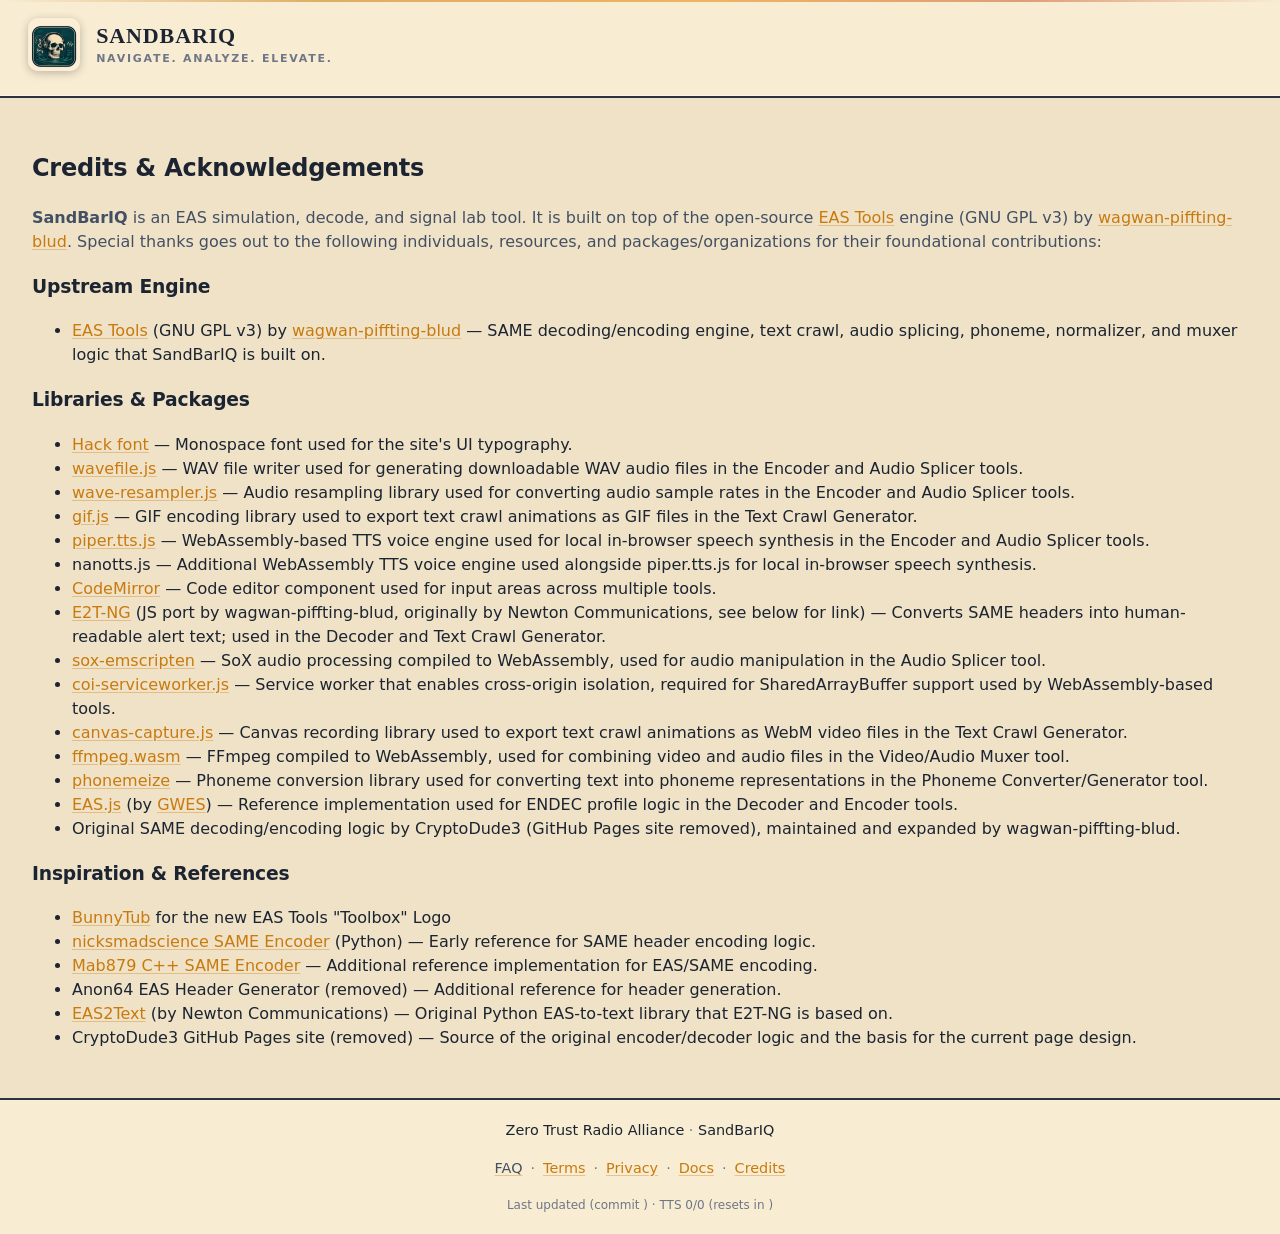
<file: credits.html>
<!DOCTYPE html>
<html lang="en">
    <head>
        <meta charset="utf-8">
        <meta http-equiv="Content-Type" content="text/html; charset=utf-8">
        <meta name="robots" content="index, nofollow">
        <meta name="viewport" content="width=device-width, initial-scale=1">
        <title>Credits &amp; Attribution — SandBarIQ</title>
        <link rel="stylesheet" href="assets/css/hack.css">
        <link rel="stylesheet" href="assets/css/style.css">
        <link rel="stylesheet" href="assets/css/ztr-brand.css">
        <meta name="title" content="Credits &amp; Attribution — SandBarIQ">
        <meta name="description" content="Open-source credits and attribution for SandBarIQ, a Zero Trust Radio tool built on the EAS Tools engine.">
        <meta name="keywords" content="zero trust radio, sandbariq, credits, attribution, open source, eas tools">
        <meta name="language" content="English">
        <meta name="image" content="https://eas.tools/assets/eas-logo-banner.png">
        <meta name="author" content="Zero Trust Radio Alliance">
        <link rel="canonical" href="https://eas.tools/">
        <meta property="og:type" content="website">
        <meta property="og:title" content="Credits &amp; Attribution — SandBarIQ">
        <meta property="og:description" content="Open-source credits for SandBarIQ, a Zero Trust Radio tool.">
        <meta property="og:url" content="https://eas.tools/">
        <meta property="og:image" content="https://eas.tools/assets/eas-logo-banner.png">
        <meta property="og:site_name" content="Zero Trust Radio">
        <meta name="twitter:card" content="summary">
        <meta name="twitter:title" content="Credits &amp; Attribution — SandBarIQ">
        <meta name="twitter:description"
            content="Open-source credits for SandBarIQ, a Zero Trust Radio tool.">
        <meta name="twitter:image" content="https://eas.tools/assets/eas-logo-banner.png">
        <meta name="twitter:image:alt" content="SandBarIQ">
        <!-- Cloudflare Web Analytics -->
        <script defer src='https://static.cloudflareinsights.com/beacon.min.js'
            data-cf-beacon='{"token": "de7f295c3b7d43e1a9a771246a7fdc65"}'></script>
        <!-- End Cloudflare Web Analytics -->
    </head>
    <body>
        <header data-brand-header>
            <h1><a href="./index.html">SandBarIQ — Credits &amp; Attribution</a></h1>
        </header>
        <main>
            <article style="padding: 2rem;">
                <h2>Credits &amp; Acknowledgements</h2>
                <p><strong>SandBarIQ</strong> is an EAS simulation, decode, and signal lab tool. It is built on top of the open-source <a href="https://github.com/wagwan-piffting-blud/eas-tools">EAS Tools</a> engine (GNU GPL v3) by <a href="https://github.com/wagwan-piffting-blud/">wagwan-piffting-blud</a>. Special thanks goes out to the following individuals, resources, and packages/organizations for their foundational contributions:</p>
                <h3>Upstream Engine</h3>
                <ul>
                    <li><a href="https://github.com/wagwan-piffting-blud/eas-tools" target="_blank" rel="noopener">EAS Tools</a> (GNU GPL v3) by <a href="https://github.com/wagwan-piffting-blud/" target="_blank" rel="noopener">wagwan-piffting-blud</a> &mdash; SAME decoding/encoding engine, text crawl, audio splicing, phoneme, normalizer, and muxer logic that SandBarIQ is built on.</li>
                </ul>
                <h3>Libraries &amp; Packages</h3>
                <ul>
                    <li><a href="https://github.com/source-foundry/Hack" target="_blank" rel="noopener">Hack font</a> &mdash; Monospace font used for the site's UI typography.</li>
                    <li><a href="https://rochars.github.io/wavefile/" target="_blank" rel="noopener">wavefile.js</a> &mdash; WAV file writer used for generating downloadable WAV audio files in the Encoder and Audio Splicer tools.</li>
                    <li><a href="https://github.com/rochars/wave-resampler" target="_blank" rel="noopener">wave-resampler.js</a> &mdash; Audio resampling library used for converting audio sample rates in the Encoder and Audio Splicer tools.</li>
                    <li><a href="https://github.com/jnordberg/gif.js" target="_blank" rel="noopener">gif.js</a> &mdash; GIF encoding library used to export text crawl animations as GIF files in the Text Crawl Generator.</li>
                    <li><a href="https://github.com/Mintplex-Labs/piper-tts-web" target="_blank" rel="noopener">piper.tts.js</a> &mdash; WebAssembly-based TTS voice engine used for local in-browser speech synthesis in the Encoder and Audio Splicer tools.</li>
                    <li>nanotts.js &mdash; Additional WebAssembly TTS voice engine used alongside piper.tts.js for local in-browser speech synthesis.</li>
                    <li><a href="https://codemirror.net/" target="_blank" rel="noopener">CodeMirror</a> &mdash; Code editor component used for input areas across multiple tools.</li>
                    <li><a href="https://github.com/wagwan-piffting-blud/E2T-NG" target="_blank" rel="noopener">E2T-NG</a> (JS port by wagwan-piffting-blud, originally by Newton Communications, see below for link) &mdash; Converts SAME headers into human-readable alert text; used in the Decoder and Text Crawl Generator.</li>
                    <li><a href="https://github.com/rameshvarun/sox-emscripten" target="_blank" rel="noopener">sox-emscripten</a> &mdash; SoX audio processing compiled to WebAssembly, used for audio manipulation in the Audio Splicer tool.</li>
                    <li><a href="https://github.com/gzuidhof/coi-serviceworker" target="_blank" rel="noopener">coi-serviceworker.js</a> &mdash; Service worker that enables cross-origin isolation, required for SharedArrayBuffer support used by WebAssembly-based tools.</li>
                    <li><a href="https://github.com/amandaghassaei/canvas-capture" target="_blank" rel="noopener">canvas-capture.js</a> &mdash; Canvas recording library used to export text crawl animations as WebM video files in the Text Crawl Generator.</li>
                    <li><a href="https://github.com/ffmpegwasm/ffmpeg.wasm" target="_blank" rel="noopener">ffmpeg.wasm</a> &mdash; FFmpeg compiled to WebAssembly, used for combining video and audio files in the Video/Audio Muxer tool.</li>
                    <li><a href="https://github.com/hans00/phonemize" target="_blank" rel="noopener">phonemeize</a> &mdash; Phoneme conversion library used for converting text into phoneme representations in the Phoneme Converter/Generator tool.</li>
                    <li><a href="https://github.com/globaleas/EAS.js/" target="_blank" rel="noopener">EAS.js</a> (by <a href="https://globaleas.org/" target="_blank" rel="noopener">GWES</a>) &mdash; Reference implementation used for ENDEC profile logic in the Decoder and Encoder tools.</li>
                    <li>Original SAME decoding/encoding logic by CryptoDude3 (GitHub Pages site removed), maintained and expanded by wagwan-piffting-blud.</li>
                </ul>
                <h3>Inspiration &amp; References</h3>
                <ul>
                    <li><a href="https://bunnytub.com/" target="_blank" rel="noopener">BunnyTub</a> for the new EAS Tools "Toolbox" Logo</li>
                    <li><a href="https://github.com/nicksmadscience/eas-same-encoder" target="_blank" rel="noopener">nicksmadscience SAME Encoder</a> (Python) &mdash; Early reference for SAME header encoding logic.</li>
                    <li><a href="https://github.com/Mab879/eas_encoder" target="_blank" rel="noopener">Mab879 C++ SAME Encoder</a> &mdash; Additional reference implementation for EAS/SAME encoding.</li>
                    <li>Anon64 EAS Header Generator (removed) &mdash; Additional reference for header generation.</li>
                    <li><a href="https://github.com/Newton-Communications/E2T/" target="_blank" rel="noopener">EAS2Text</a> (by Newton Communications) &mdash; Original Python EAS-to-text library that E2T-NG is based on.</li>
                    <li>CryptoDude3 GitHub Pages site (removed) &mdash; Source of the original encoder/decoder logic and the basis for the current page design.</li>
                </ul>
            </article>
        </main>
        <footer></footer>
        
        <script src="assets/js/brand-config.js"></script>
        <script src="assets/js/footer.js"></script>
    </body>
</html>
</file>
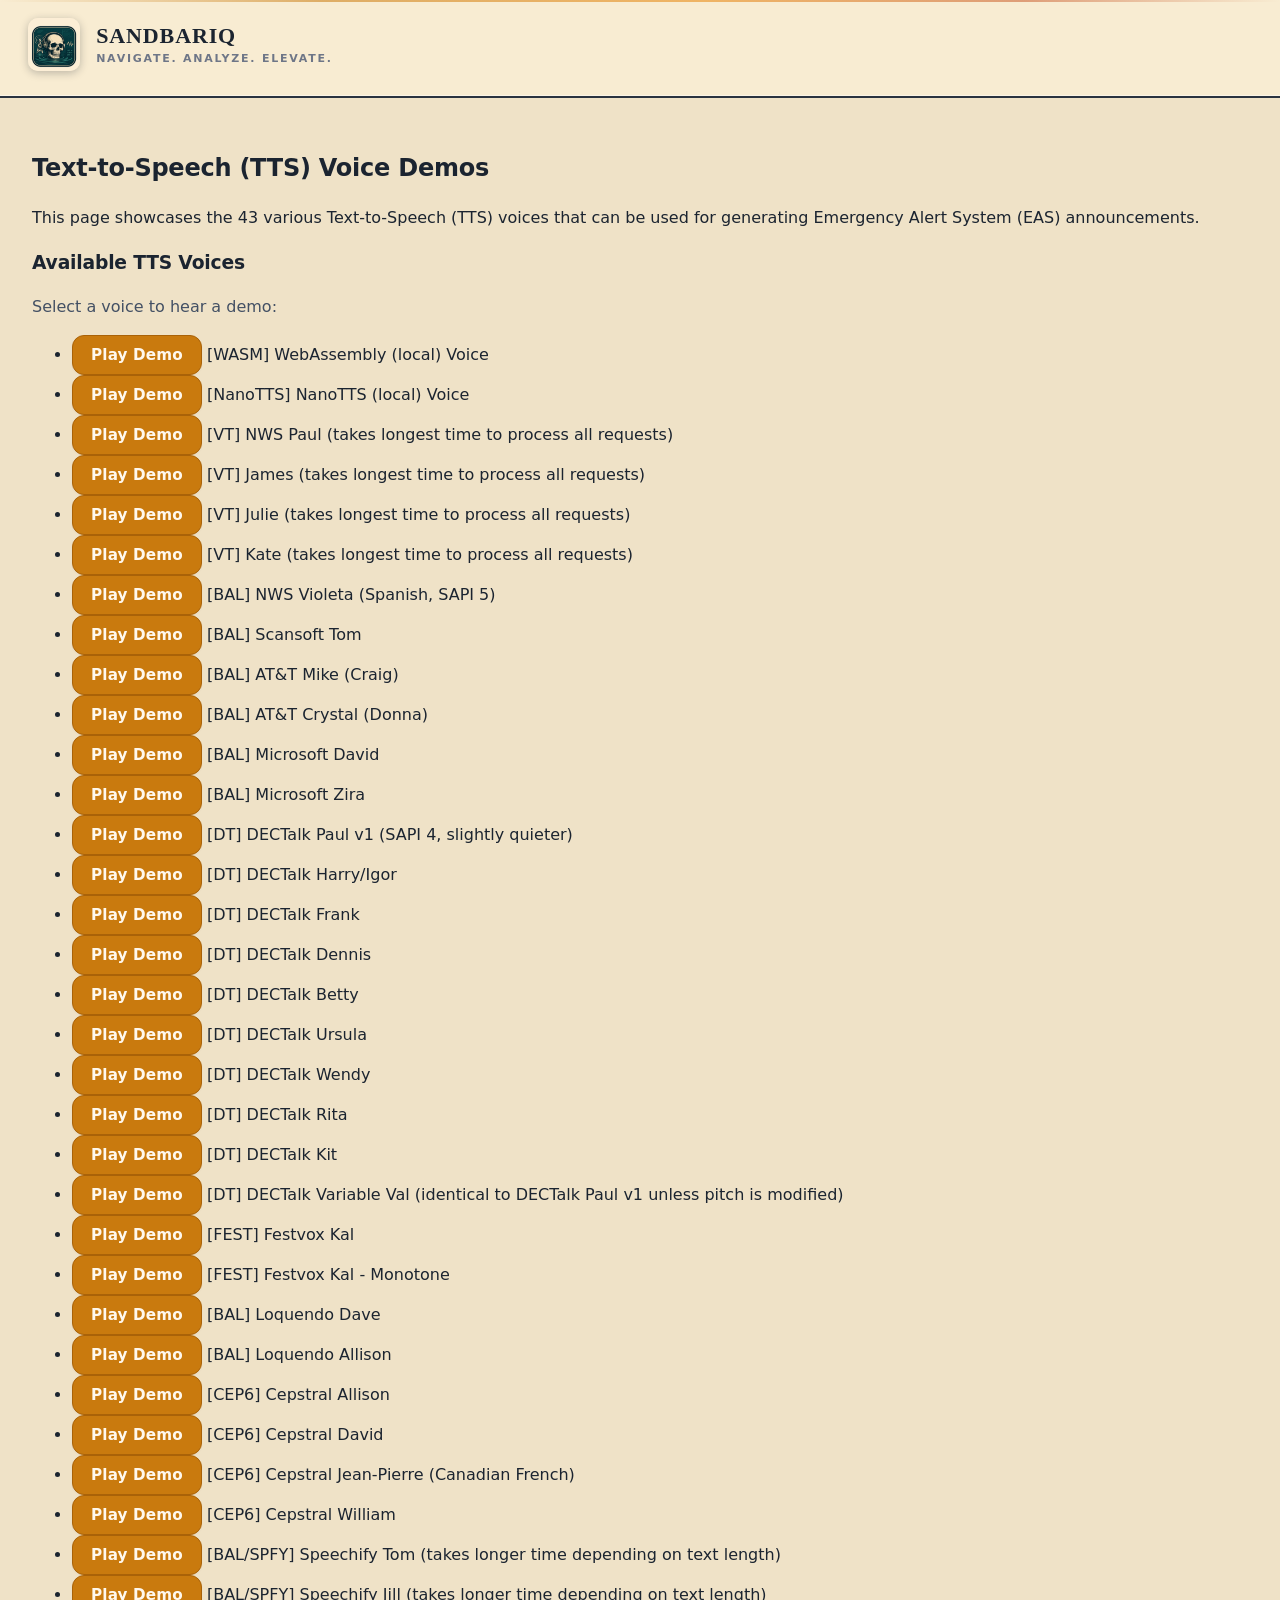
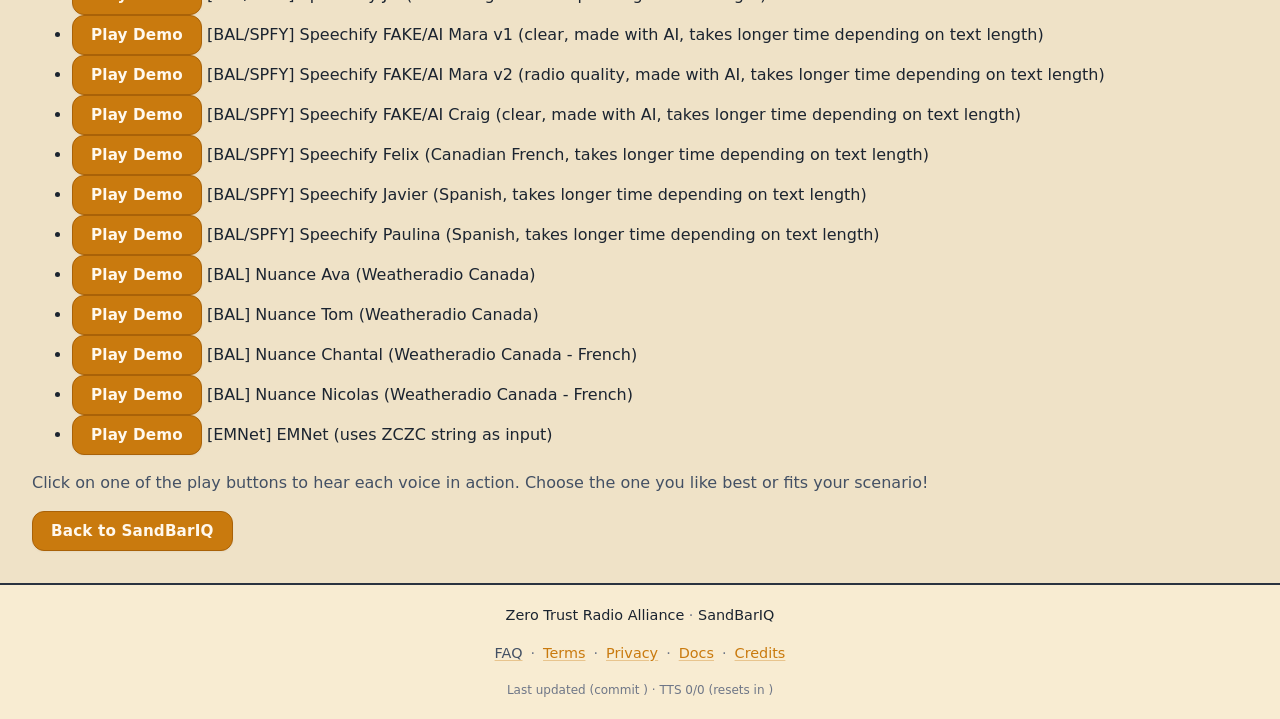
<file: demos.html>
<!DOCTYPE html>
<html lang="en">
    <head>
        <meta charset="utf-8">
        <meta http-equiv="Content-Type" content="text/html; charset=utf-8">
        <meta name="robots" content="index, nofollow">
        <meta name="viewport" content="width=device-width, initial-scale=1">
        <title>Voice Demos — SandBarIQ</title>
        <link rel="stylesheet" href="assets/css/hack.css">
        <link rel="stylesheet" href="assets/css/style.css">
        <link rel="stylesheet" href="assets/css/ztr-brand.css">
        <meta name="title" content="Voice Demos — SandBarIQ">
        <meta name="description" content="TTS voice demos for SandBarIQ, a Zero Trust Radio tool.">
        <meta name="keywords" content="zero trust radio, sandbariq, eas lab, tts, voice demos">
        <meta name="language" content="English">
        <meta name="image" content="https://eas.tools/assets/eas-logo-banner.png">
        <meta name="author" content="Zero Trust Radio Alliance">
        <link rel="canonical" href="https://eas.tools/">
        <meta property="og:type" content="website">
        <meta property="og:title" content="Voice Demos — SandBarIQ">
        <meta property="og:description" content="TTS voice demos for SandBarIQ, a Zero Trust Radio tool.">
        <meta property="og:url" content="https://eas.tools/">
        <meta property="og:image" content="https://eas.tools/assets/eas-logo-banner.png">
        <meta property="og:site_name" content="Zero Trust Radio">
        <meta name="twitter:card" content="summary">
        <meta name="twitter:title" content="Voice Demos — SandBarIQ">
        <meta name="twitter:description"
            content="TTS voice demos for SandBarIQ, a Zero Trust Radio tool.">
        <meta name="twitter:image" content="https://eas.tools/assets/eas-logo-banner.png">
        <meta name="twitter:image:alt" content="SandBarIQ">
        <!-- Cloudflare Web Analytics -->
        <script defer src='https://static.cloudflareinsights.com/beacon.min.js'
            data-cf-beacon='{"token": "de7f295c3b7d43e1a9a771246a7fdc65"}'></script>
        <!-- End Cloudflare Web Analytics -->
    </head>
    <body>
        <header data-brand-header>
            <h1><a href="./index.html">SandBarIQ — TTS Voice Demos</a></h1>
        </header>
        <main>
            <article style="padding: 2rem;">
                <h2>Text-to-Speech (TTS) Voice Demos</h2>
                <span>This page showcases the <span id="voice-count"></span> various Text-to-Speech (TTS) voices that can be
                    used for generating Emergency Alert System (EAS) announcements.</span>
                <section>
                    <h3>Available TTS Voices</h3>
                    <p>Select a voice to hear a demo:</p>
                    <ul id="voice-list">
                        <!-- Voice list will be populated here by JavaScript -->
                    </ul>
                </section>
                <p>Click on one of the play buttons to hear each voice in action. Choose the one you like best or fits your
                    scenario!</p>
                <button onclick="location.href='index.html'">Back to SandBarIQ</button>
            </article>
        </main>
        <footer></footer>
        
        <script src="assets/js/brand-config.js"></script>
        <script src="assets/js/footer.js"></script>
    </body>
    <script>
        let activeAudio = null;
        let activeButton = null;

        function extractDisplayName(desc) {
            desc = desc.replace(/[\/\\:?<>|*"']/g, '_');
            desc = desc.replace(/^\[[^\]]+\]\s*/, "").trim();
            desc = desc.replace(/\s*\([^)]*\)\s*$/, "").trim();
            return desc;
        }

        function getDemoAudioSrc(labelText, overrideName = null) {
            const displayName = (overrideName || extractDisplayName(labelText || '')).trim();
            if (!displayName) {
                throw new Error(`Unable to derive voice display name from label "${labelText}"`);
            }
            const encodedFileName = encodeURIComponent(`${displayName} Demo.wav`);
            return `assets/demo_files/${encodedFileName}`;
        }

        function audioHandler(playButton, audioSrc) {
            let audioInstance = null;

            function resetActiveState(instance) {
                if (instance && activeAudio === instance) {
                    activeAudio = null;
                    activeButton = null;
                }
                playButton.textContent = 'Play Demo';
            }

            function ensureAudio() {
                if (!audioInstance) {
                    audioInstance = new Audio(audioSrc);
                    audioInstance.preload = 'auto';
                    audioInstance.addEventListener('ended', () => {
                        resetActiveState(audioInstance);
                        audioInstance.currentTime = 0;
                    });
                    audioInstance.addEventListener('error', (event) => {
                        console.error(`Error loading TTS demo from ${audioSrc}:`, event);
                        resetActiveState(audioInstance);
                        audioInstance = null;
                    });
                }

                return audioInstance;
            }

            return async () => {
                const audio = ensureAudio();

                if (!audio.paused) {
                    audio.pause();
                    audio.currentTime = 0;
                    resetActiveState(audio);
                    return;
                }

                if (activeAudio && activeAudio !== audio) {
                    activeAudio.pause();
                    activeAudio.currentTime = 0;
                    if (activeButton) {
                        activeButton.textContent = 'Play Demo';
                    }
                    activeAudio = null;
                    activeButton = null;
                }

                try {
                    await audio.play();
                    playButton.textContent = 'Stop Demo';
                    activeAudio = audio;
                    activeButton = playButton;
                } catch (error) {
                    console.error('Error playing TTS demo:', error);
                    resetActiveState(audio);
                    if (audio.networkState === HTMLMediaElement.NETWORK_NO_SOURCE) {
                        audioInstance = null;
                    }
                }
            };
        }

        async function fetchVoiceList() {
            try {
                const cachedData = localStorage.getItem('voiceList');
                const cacheTime = localStorage.getItem('voiceListCacheTime');
                const now = Date.now();

                if (cachedData && cacheTime && now - cacheTime < 7 * 24 * 60 * 60 * 1000) {
                    const data = JSON.parse(cachedData);
                    populateVoiceList(data);
                    return;
                }

                const response = await fetch('https://wagspuzzle.space/tools/eas-tts/index.php?handler=toolkit&voicelist=true');
                const data = await response.json();
                localStorage.setItem('voiceList', JSON.stringify(data));
                localStorage.setItem('voiceListCacheTime', now);
                populateVoiceList(data);
            }

            catch (error) {
                console.error('Error fetching voice list:', error);
                //JSON Fallback data - needs to be updated manually when voices change
                const fallbackData = {
                    "voices": {
                        "paul": "[VT] NWS Paul (takes longest time to process all requests)",
                        "james": "[VT] James (takes longest time to process all requests)",
                        "julie": "[VT] Julie (takes longest time to process all requests)",
                        "kate": "[VT] Kate (takes longest time to process all requests)",
                        "VW Violeta": "[BAL] NWS Violeta (Spanish, SAPI 5)",
                        "ScanSoft Tom_Full_22kHz": "[BAL] Scansoft Tom",
                        "ATT Mike16": "[BAL] AT&T Mike (Craig)",
                        "ATT Crystal16": "[BAL] AT&T Crystal (Donna)",
                        "Microsoft David Desktop": "[BAL] Microsoft David",
                        "Microsoft Zira Desktop": "[BAL] Microsoft Zira",
                        "DECTalkPaulV1": "[DT] DECTalk Paul v1 (SAPI 4, slightly quieter)",
                        "DECTalkHarryIgor": "[DT] DECTalk Harry/Igor",
                        "DECTalkFrank": "[DT] DECTalk Frank",
                        "DECTalkDennis": "[DT] DECTalk Dennis",
                        "DECTalkBetty": "[DT] DECTalk Betty",
                        "DECTalkUrsula": "[DT] DECTalk Ursula",
                        "DECTalkWendy": "[DT] DECTalk Wendy",
                        "DECTalkRita": "[DT] DECTalk Rita",
                        "DECTalkKit": "[DT] DECTalk Kit",
                        "DECTalkVariableVal": "[DT] DECTalk Variable Val (identical to DECTalk Paul v1 unless pitch is modified)",
                        "FestvoxKal": "[FEST] Festvox Kal",
                        "FestvoxKalMonotone": "[FEST] Festvox Kal - Monotone",
                        "Loquendo Dave": "[BAL] Loquendo Dave",
                        "Loquendo Allison": "[BAL] Loquendo Allison",
                        "Cepstral Allison": "[CEP6] Cepstral Allison",
                        "Cepstral David": "[CEP6] Cepstral David",
                        "Cepstral Jean-Pierre": "[CEP6] Cepstral Jean-Pierre (Canadian French)",
                        "Cepstral William": "[CEP6] Cepstral William",
                        "EMNet": "[EMNet] EMNet (use ZCZC EAS string as text!)",
                        "Speechify Tom": "[BAL/SPFY] Speechify Tom (takes longer time depending on text length)",
                        "Speechify Jill": "[BAL/SPFY] Speechify Jill (takes longer time depending on text length)",
                        "Speechify AIMara": "[BAL/SPFY] Speechify FAKE/AI Mara v1 (clear, made with AI, takes longer time depending on text length)",
                        "Speechify AIMara2": "[BAL/SPFY] Speechify FAKE/AI Mara v2 (radio quality, made with AI, takes longer time depending on text length)",
                        "Speechify AICraig": "[BAL/SPFY] Speechify FAKE/AI Craig (clear, made with AI, takes longer time depending on text length)",
                        "Speechify Felix": "[BAL/SPFY] Speechify Felix (Canadian French, takes longer time depending on text length)",
                        "Speechify Javier": "[BAL/SPFY] Speechify Javier (Spanish, takes longer time depending on text length)",
                        "Speechify Paulina": "[BAL/SPFY] Speechify Paulina (Spanish, takes longer time depending on text length)",
                        "VE_American_English_Ava_22kHz": "[BAL] Nuance Ava (Weatheradio Canada)",
                        "VE_American_English_Tom_22kHz": "[BAL] Nuance Tom (Weatheradio Canada)",
                        "VE_Canadian_French_Chantal_22kHz": "[BAL] Nuance Chantal (Weatheradio Canada - French)",
                        "VE_Canadian_French_Nicolas_22kHz": "[BAL] Nuance Nicolas (Weatheradio Canada - French)"
                    }
                };
                populateVoiceList(fallbackData);
            }
        }

        function populateVoiceList(data) {
            const voiceList = document.getElementById('voice-list');

            try {
                if (data.voices) {
                    document.getElementById('voice-count').textContent = Object.keys(data.voices).length + 2; // +2 for WASM/NanoTTS voice
                    const wasmListItem = document.createElement('li');
                    const wasmPlayButton = document.createElement('button');
                    wasmPlayButton.textContent = 'Play Demo';
                    const wasmVoiceLabel = document.createElement('span');
                    wasmVoiceLabel.textContent = '[WASM] WebAssembly (local) Voice';
                    wasmListItem.appendChild(wasmPlayButton);
                    wasmListItem.appendChild(document.createTextNode(' '));
                    wasmListItem.appendChild(wasmVoiceLabel);
                    const wasmAudioSrc = getDemoAudioSrc(wasmVoiceLabel.textContent, 'WASM');
                    wasmPlayButton.onclick = audioHandler(wasmPlayButton, wasmAudioSrc);
                    voiceList.appendChild(wasmListItem);

                    const nanottsListItem = document.createElement('li');
                    const nanottsPlayButton = document.createElement('button');
                    nanottsPlayButton.textContent = 'Play Demo';
                    const nanottsVoiceLabel = document.createElement('span');
                    nanottsVoiceLabel.textContent = '[NanoTTS] NanoTTS (local) Voice';
                    nanottsListItem.appendChild(nanottsPlayButton);
                    nanottsListItem.appendChild(document.createTextNode(' '));
                    nanottsListItem.appendChild(nanottsVoiceLabel);
                    const nanottsAudioSrc = getDemoAudioSrc(nanottsVoiceLabel.textContent, 'NanoTTS');
                    nanottsPlayButton.onclick = audioHandler(nanottsPlayButton, nanottsAudioSrc);
                    voiceList.appendChild(nanottsListItem);

                    for (const [voiceName, voiceDesc] of Object.entries(data.voices)) {
                        if (voiceName.includes('EMNet')) {
                            continue;
                        }
                        const listItem = document.createElement('li');
                        const playButton = document.createElement('button');
                        playButton.textContent = 'Play Demo';
                        const voiceLabel = document.createElement('span');
                        voiceLabel.textContent = voiceDesc;
                        listItem.appendChild(playButton);
                        listItem.appendChild(document.createTextNode(' '));
                        listItem.appendChild(voiceLabel);
                        const audioSrc = getDemoAudioSrc(voiceDesc);
                        playButton.onclick = audioHandler(playButton, audioSrc);
                        voiceList.appendChild(listItem);
                    }
                    const emnetListItem = document.createElement('li');
                    const emnetPlayButton = document.createElement('button');
                    emnetPlayButton.textContent = 'Play Demo';
                    const emnetVoiceLabel = document.createElement('span');
                    emnetVoiceLabel.textContent = '[EMNet] EMNet (uses ZCZC string as input)';
                    emnetListItem.appendChild(emnetPlayButton);
                    emnetListItem.appendChild(document.createTextNode(' '));
                    emnetListItem.appendChild(emnetVoiceLabel);
                    const emnetAudioSrc = getDemoAudioSrc(emnetVoiceLabel.textContent, 'EMNet');
                    emnetPlayButton.onclick = audioHandler(emnetPlayButton, emnetAudioSrc);
                    voiceList.appendChild(emnetListItem);
                }
            }

            catch (error) {
                console.error('Error fetching voice list:', error);
            }
        }

        fetchVoiceList();
    </script>
</html>
</file>
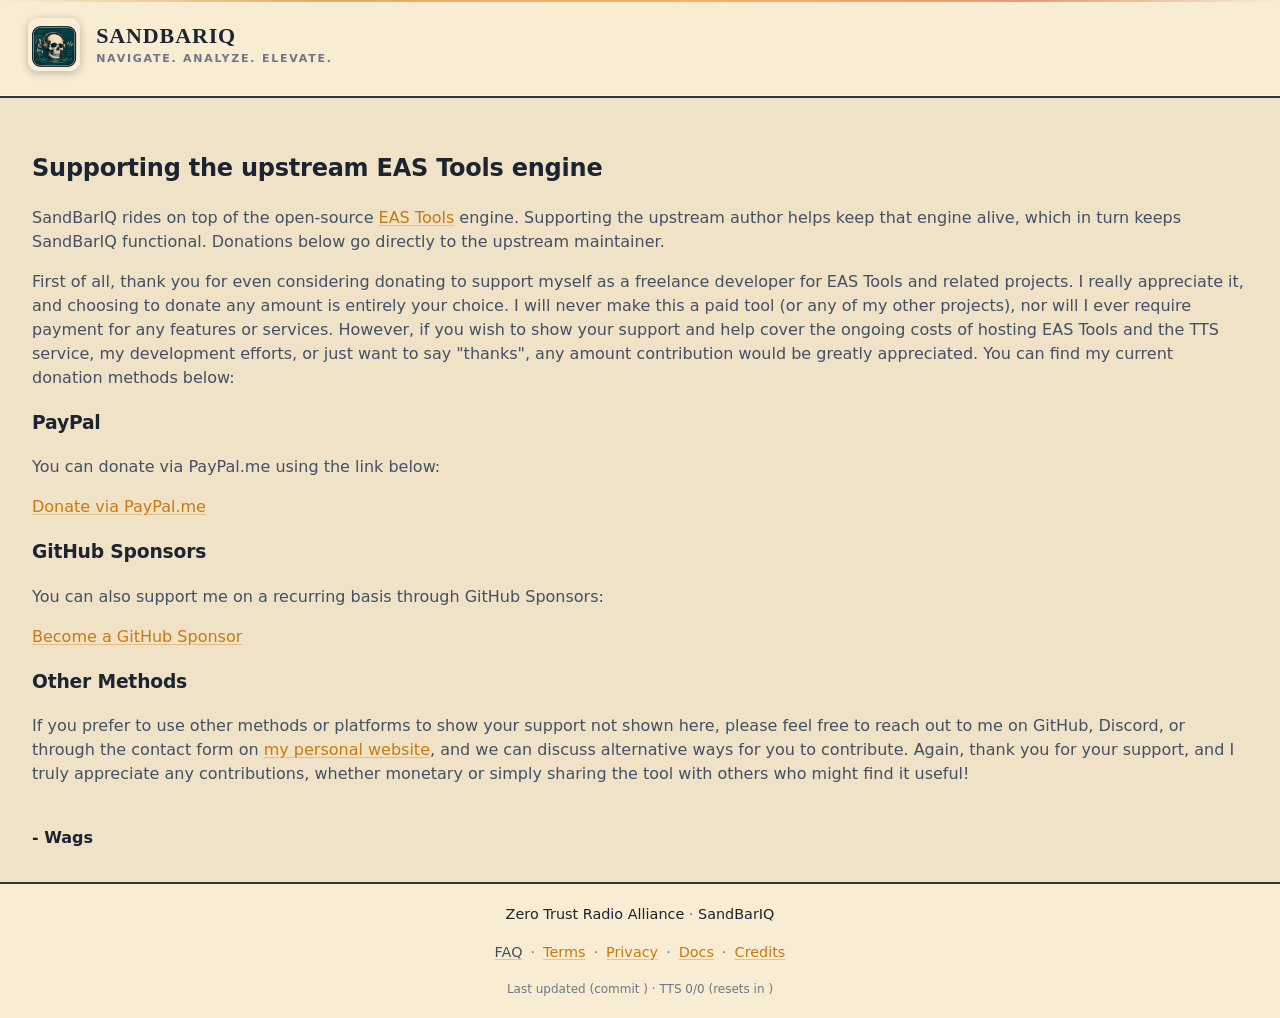
<file: donations.html>
<!DOCTYPE html>
<html lang="en">
    <head>
        <meta charset="utf-8">
        <meta http-equiv="Content-Type" content="text/html; charset=utf-8">
        <meta name="robots" content="index, nofollow">
        <meta name="viewport" content="width=device-width, initial-scale=1">
        <title>Support the Upstream — SandBarIQ</title>
        <meta name="title" content="Support the Upstream — SandBarIQ">
        <meta name="description" content="Support the upstream EAS Tools engine behind SandBarIQ, a Zero Trust Radio tool.">
        <meta name="keywords" content="zero trust radio, sandbariq, donate, support, eas tools">
        <meta name="language" content="English">
        <meta name="image" content="https://eas.tools/assets/eas-logo-banner.png">
        <meta name="author" content="Zero Trust Radio Alliance">
        <link rel="canonical" href="https://eas.tools/">
        <meta property="og:type" content="website">
        <meta property="og:title" content="Support the Upstream — SandBarIQ">
        <meta property="og:description" content="Support the upstream EAS Tools engine behind SandBarIQ, a Zero Trust Radio tool.">
        <meta property="og:url" content="https://eas.tools/">
        <meta property="og:image" content="https://eas.tools/assets/eas-logo-banner.png">
        <meta property="og:site_name" content="Zero Trust Radio">
        <meta name="twitter:card" content="summary">
        <meta name="twitter:title" content="Support the Upstream — SandBarIQ">
        <meta name="twitter:description" content="Support the upstream EAS Tools engine behind SandBarIQ, a Zero Trust Radio tool.">
        <meta name="twitter:image" content="https://eas.tools/assets/eas-logo-banner.png">
        <meta name="twitter:image:alt" content="SandBarIQ">
        <link rel="stylesheet" href="assets/css/hack.css">
        <link rel="stylesheet" href="assets/css/codemirror.css">
        <link rel="stylesheet" href="assets/css/dracula.css">
        <link rel="stylesheet" href="assets/css/elegant.css">
        <link rel="stylesheet" href="assets/css/style.css">
        <link rel="stylesheet" href="assets/css/ztr-brand.css">
        <script language="javascript" type="text/javascript" src="assets/js/codemirror.js"></script>
        <script language="javascript" type="text/javascript" src="assets/js/matchbrackets.js"></script>
        <script language="javascript" type="text/javascript" src="assets/js/xml.js"></script>
        <!-- Cloudflare Web Analytics -->
        <script defer src='https://static.cloudflareinsights.com/beacon.min.js' data-cf-beacon='{"token": "de7f295c3b7d43e1a9a771246a7fdc65"}'></script>
        <!-- End Cloudflare Web Analytics -->
    </head>
    <body>
        <header data-brand-header>
            <h1><a href="./index.html">SandBarIQ — Support the Upstream</a></h1>
        </header>
        <main>
            <article style="padding: 2rem;" id="donations">
                <h2>Supporting the upstream EAS Tools engine</h2>
                <p>SandBarIQ rides on top of the open-source <a href="https://github.com/wagwan-piffting-blud/eas-tools">EAS Tools</a> engine. Supporting the upstream author helps keep that engine alive, which in turn keeps SandBarIQ functional. Donations below go directly to the upstream maintainer.</p>
                <p>First of all, thank you for even considering donating to support myself as a freelance developer for EAS Tools and related projects. I really appreciate it, and choosing to donate any amount is entirely your choice. I will never make this a paid tool (or any of my other projects), nor will I ever require payment for any features or services. However, if you wish to show your support and help cover the ongoing costs of hosting EAS Tools and the TTS service, my development efforts, or just want to say "thanks", any amount contribution would be greatly appreciated. You can find my current donation methods below:</p>
                <h3>PayPal</h3>
                <p>You can donate via PayPal.me using the link below:</p>
                <p><a href="https://paypal.me/wagspuzzlespace" target="_blank" rel="noopener noreferrer">Donate via PayPal.me</a></p>
                <h3>GitHub Sponsors</h3>
                <p>You can also support me on a recurring basis through GitHub Sponsors:</p>
                <p><a href="https://github.com/sponsors/wagwan-piffting-blud" target="_blank" rel="noopener noreferrer">Become a GitHub Sponsor</a></p>
                <h3>Other Methods</h3>
                <p>If you prefer to use other methods or platforms to show your support not shown here, please feel free to reach out to me on GitHub, Discord, or through the contact form on <a href="https://wagspuzzle.space/contact" target="_blank" rel="noopener noreferrer">my personal website</a>, and we can discuss alternative ways for you to contribute. Again, thank you for your support, and I truly appreciate any contributions, whether monetary or simply sharing the tool with others who might find it useful!</p>
                <br>
                <strong>- Wags</strong>
            </article>
        </main>
        <footer></footer>
        
        <script src="assets/js/brand-config.js"></script>
        <script src="assets/js/footer.js"></script>
    </body>
</html>
</file>
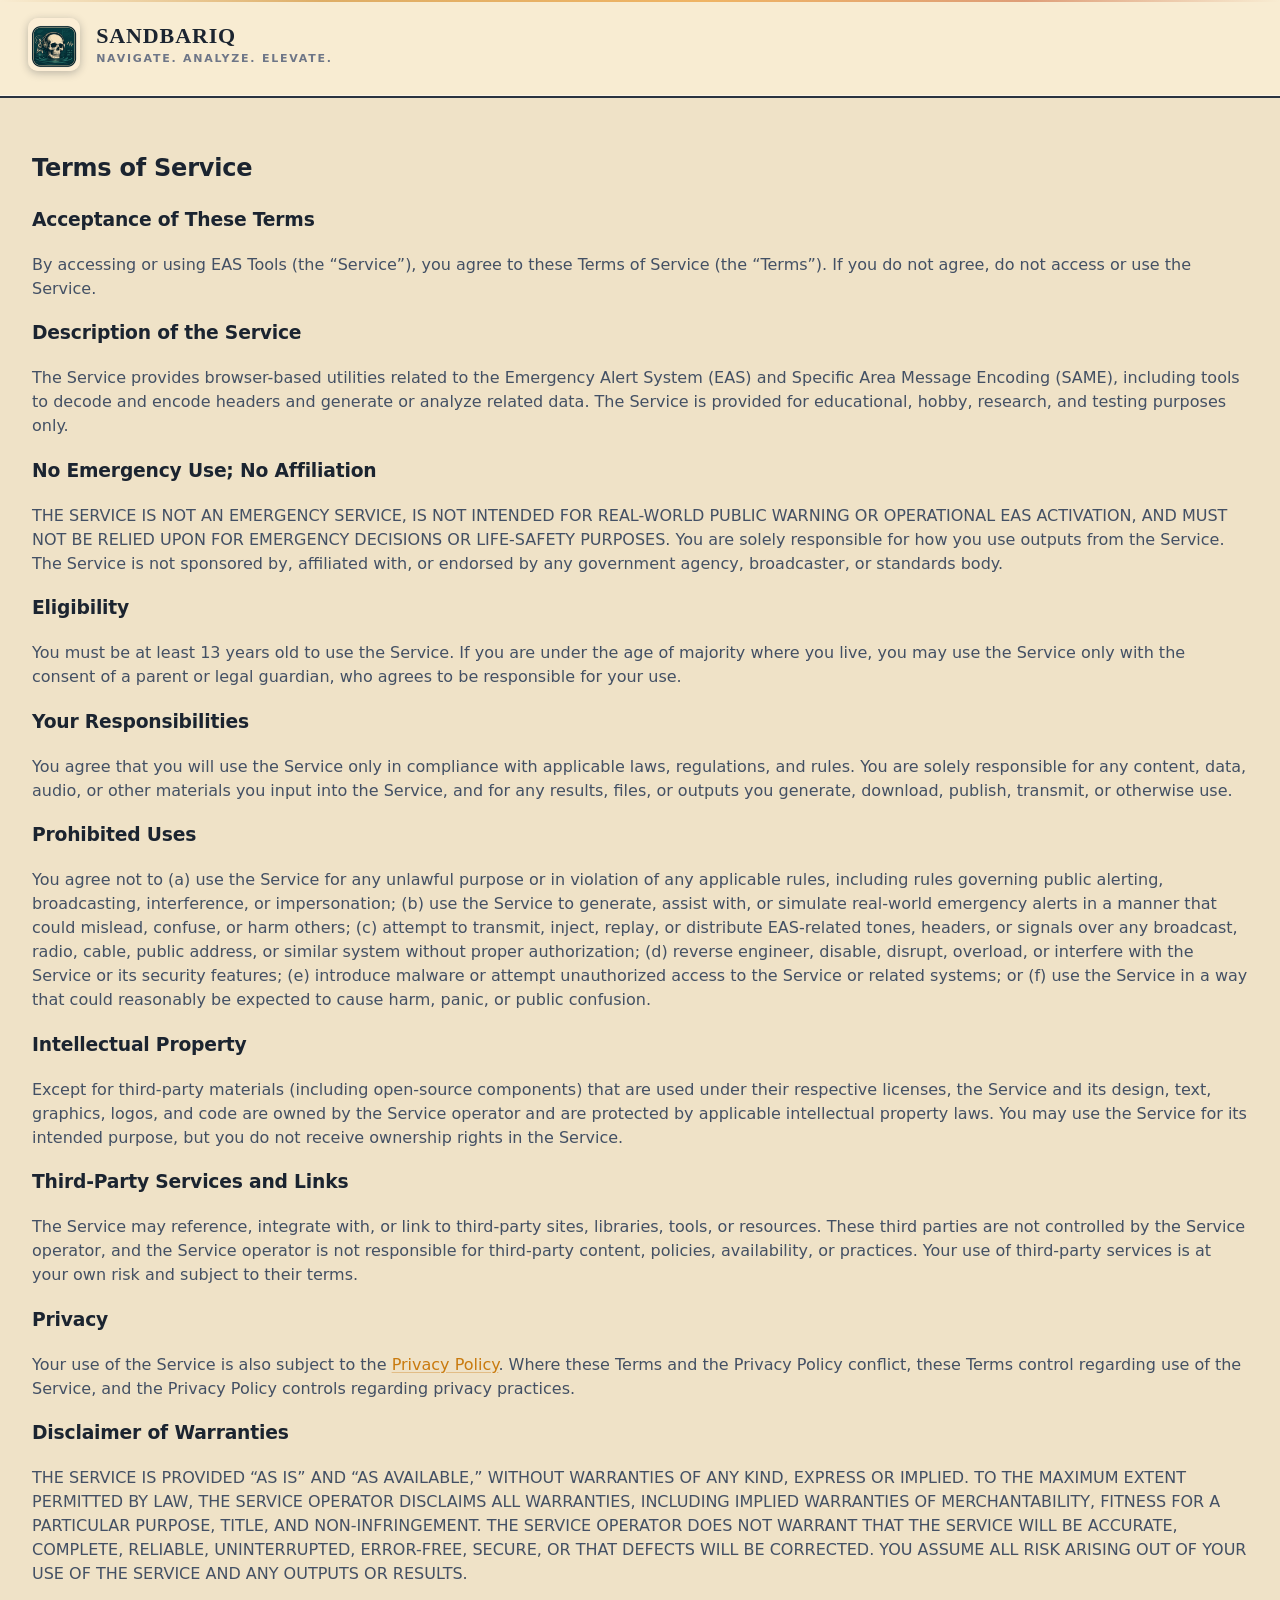
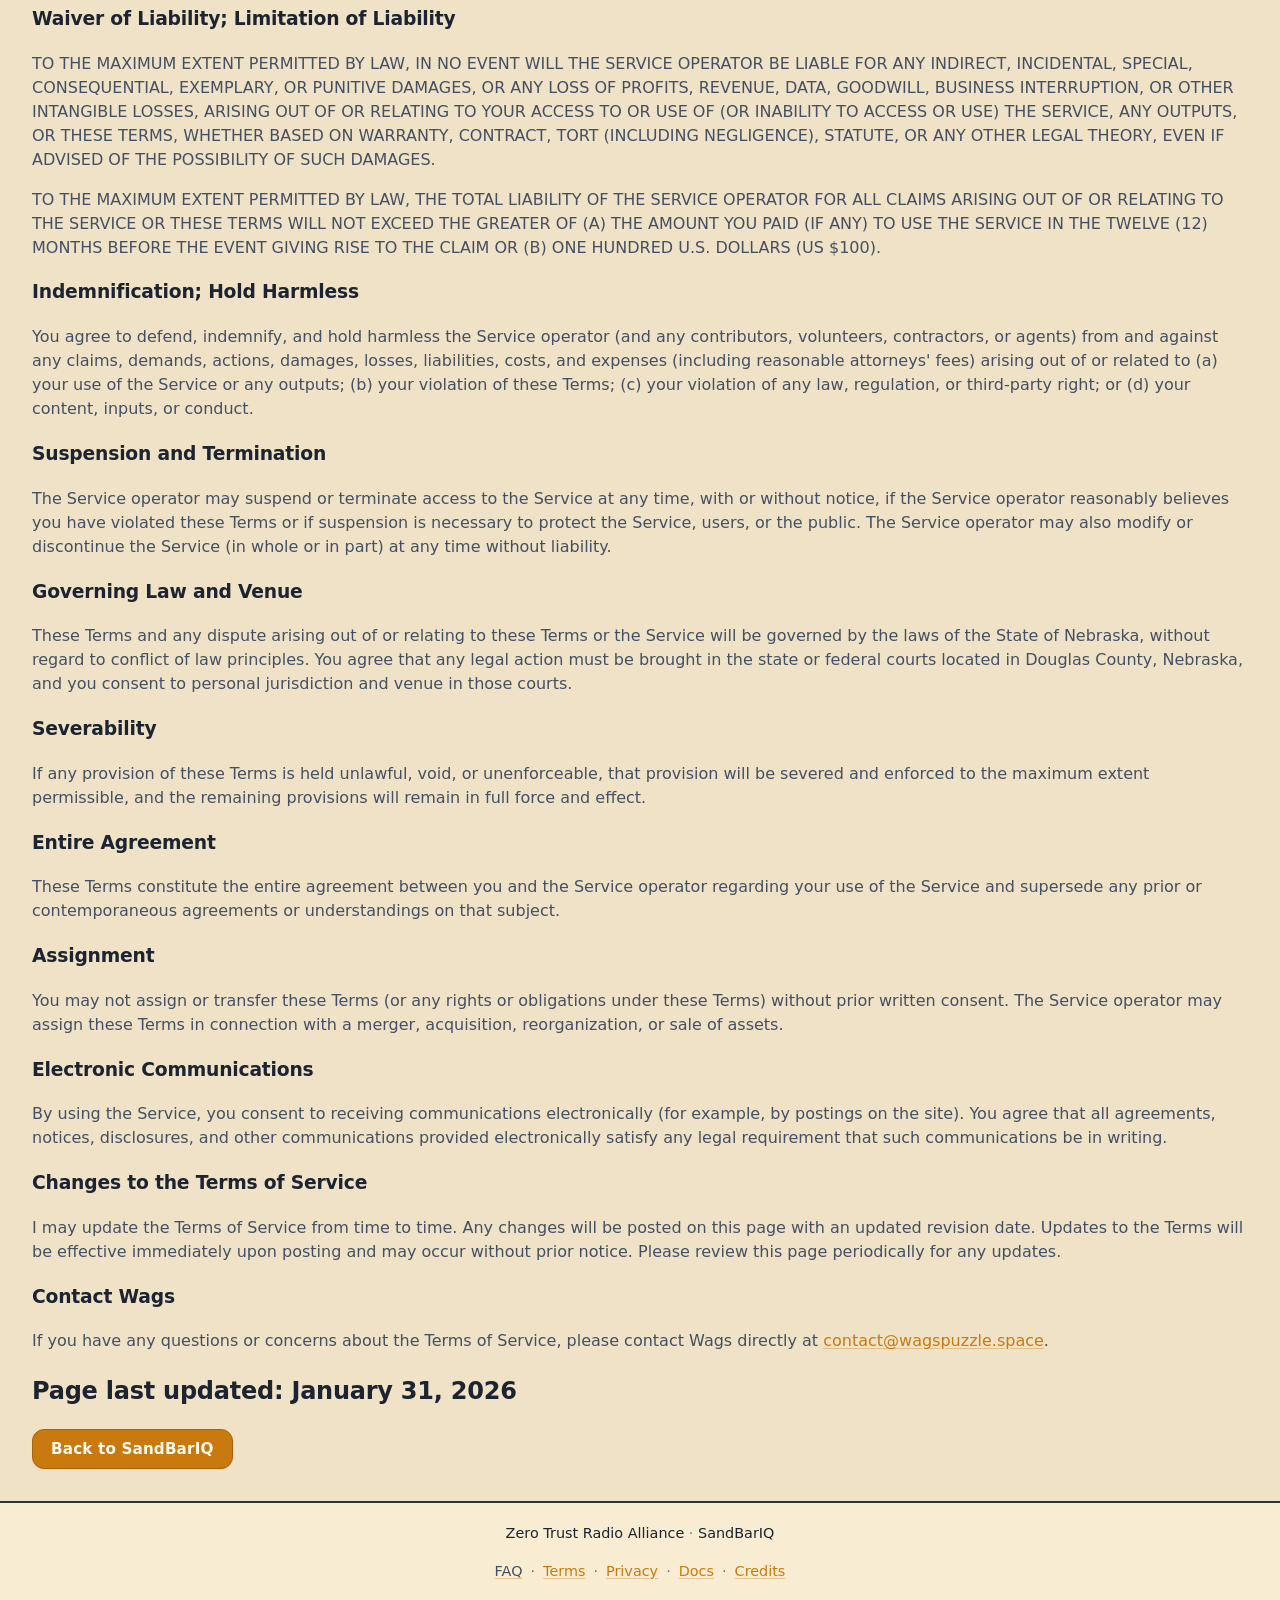
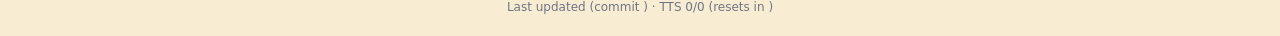
<file: terms.html>
<!DOCTYPE html>
<html lang="en">
    <head>
        <meta charset="utf-8">
        <meta http-equiv="Content-Type" content="text/html; charset=utf-8">
        <meta name="robots" content="index, nofollow">
        <meta name="viewport" content="width=device-width, initial-scale=1">
        <title>Terms of Service — SandBarIQ</title>
        <meta name="title" content="Terms of Service — SandBarIQ">
        <meta name="description" content="Terms of Service for SandBarIQ, a Zero Trust Radio tool.">
        <meta name="keywords" content="zero trust radio, sandbariq, eas lab, terms of service">
        <meta name="language" content="English">
        <meta name="image" content="https://eas.tools/assets/eas-logo-banner.png">
        <meta name="author" content="Zero Trust Radio Alliance">
        <link rel="canonical" href="https://eas.tools/">
        <meta property="og:type" content="website">
        <meta property="og:title" content="Terms of Service — SandBarIQ">
        <meta property="og:description" content="Terms of Service for SandBarIQ, a Zero Trust Radio tool.">
        <meta property="og:url" content="https://eas.tools/">
        <meta property="og:image" content="https://eas.tools/assets/eas-logo-banner.png">
        <meta property="og:site_name" content="Zero Trust Radio">
        <meta name="twitter:card" content="summary">
        <meta name="twitter:title" content="Terms of Service — SandBarIQ">
        <meta name="twitter:description" content="Terms of Service for SandBarIQ, a Zero Trust Radio tool.">
        <meta name="twitter:image" content="https://eas.tools/assets/eas-logo-banner.png">
        <meta name="twitter:image:alt" content="SandBarIQ">
        <link rel="stylesheet" href="assets/css/hack.css">
        <link rel="stylesheet" href="assets/css/codemirror.css">
        <link rel="stylesheet" href="assets/css/dracula.css">
        <link rel="stylesheet" href="assets/css/elegant.css">
        <link rel="stylesheet" href="assets/css/style.css">
        <link rel="stylesheet" href="assets/css/ztr-brand.css">
        <script language="javascript" type="text/javascript" src="assets/js/codemirror.js"></script>
        <script language="javascript" type="text/javascript" src="assets/js/matchbrackets.js"></script>
        <script language="javascript" type="text/javascript" src="assets/js/xml.js"></script>
        <!-- Cloudflare Web Analytics -->
        <script defer src='https://static.cloudflareinsights.com/beacon.min.js' data-cf-beacon='{"token": "de7f295c3b7d43e1a9a771246a7fdc65"}'></script>
        <!-- End Cloudflare Web Analytics -->
    </head>
    <body>
        <header data-brand-header>
            <h1><a href="./index.html">SandBarIQ — Terms of Service</a></h1>
        </header>
        <main>
            <article style="padding: 2rem;" id="terms-of-service">
                <h2>Terms of Service</h2>

                <h3>Acceptance of These Terms</h3>
                <p>By accessing or using EAS Tools (the “Service”), you agree to these Terms of Service (the “Terms”). If you do not agree, do not access or use the Service.</p>

                <h3>Description of the Service</h3>
                <p>The Service provides browser-based utilities related to the Emergency Alert System (EAS) and Specific Area Message Encoding (SAME), including tools to decode and encode headers and generate or analyze related data. The Service is provided for educational, hobby, research, and testing purposes only.</p>

                <h3>No Emergency Use; No Affiliation</h3>
                <p>THE SERVICE IS NOT AN EMERGENCY SERVICE, IS NOT INTENDED FOR REAL-WORLD PUBLIC WARNING OR OPERATIONAL EAS ACTIVATION, AND MUST NOT BE RELIED UPON FOR EMERGENCY DECISIONS OR LIFE-SAFETY PURPOSES. You are solely responsible for how you use outputs from the Service. The Service is not sponsored by, affiliated with, or endorsed by any government agency, broadcaster, or standards body.</p>

                <h3>Eligibility</h3>
                <p>You must be at least 13 years old to use the Service. If you are under the age of majority where you live, you may use the Service only with the consent of a parent or legal guardian, who agrees to be responsible for your use.</p>

                <h3>Your Responsibilities</h3>
                <p>You agree that you will use the Service only in compliance with applicable laws, regulations, and rules. You are solely responsible for any content, data, audio, or other materials you input into the Service, and for any results, files, or outputs you generate, download, publish, transmit, or otherwise use.</p>

                <h3>Prohibited Uses</h3>
                <p>You agree not to (a) use the Service for any unlawful purpose or in violation of any applicable rules, including rules governing public alerting, broadcasting, interference, or impersonation; (b) use the Service to generate, assist with, or simulate real-world emergency alerts in a manner that could mislead, confuse, or harm others; (c) attempt to transmit, inject, replay, or distribute EAS-related tones, headers, or signals over any broadcast, radio, cable, public address, or similar system without proper authorization; (d) reverse engineer, disable, disrupt, overload, or interfere with the Service or its security features; (e) introduce malware or attempt unauthorized access to the Service or related systems; or (f) use the Service in a way that could reasonably be expected to cause harm, panic, or public confusion.</p>

                <h3>Intellectual Property</h3>
                <p>Except for third-party materials (including open-source components) that are used under their respective licenses, the Service and its design, text, graphics, logos, and code are owned by the Service operator and are protected by applicable intellectual property laws. You may use the Service for its intended purpose, but you do not receive ownership rights in the Service.</p>

                <h3>Third-Party Services and Links</h3>
                <p>The Service may reference, integrate with, or link to third-party sites, libraries, tools, or resources. These third parties are not controlled by the Service operator, and the Service operator is not responsible for third-party content, policies, availability, or practices. Your use of third-party services is at your own risk and subject to their terms.</p>

                <h3>Privacy</h3>
                <p>Your use of the Service is also subject to the <a href="privacy.html">Privacy Policy</a>. Where these Terms and the Privacy Policy conflict, these Terms control regarding use of the Service, and the Privacy Policy controls regarding privacy practices.</p>

                <h3>Disclaimer of Warranties</h3>
                <p>THE SERVICE IS PROVIDED “AS IS” AND “AS AVAILABLE,” WITHOUT WARRANTIES OF ANY KIND, EXPRESS OR IMPLIED. TO THE MAXIMUM EXTENT PERMITTED BY LAW, THE SERVICE OPERATOR DISCLAIMS ALL WARRANTIES, INCLUDING IMPLIED WARRANTIES OF MERCHANTABILITY, FITNESS FOR A PARTICULAR PURPOSE, TITLE, AND NON-INFRINGEMENT. THE SERVICE OPERATOR DOES NOT WARRANT THAT THE SERVICE WILL BE ACCURATE, COMPLETE, RELIABLE, UNINTERRUPTED, ERROR-FREE, SECURE, OR THAT DEFECTS WILL BE CORRECTED. YOU ASSUME ALL RISK ARISING OUT OF YOUR USE OF THE SERVICE AND ANY OUTPUTS OR RESULTS.</p>

                <h3>Waiver of Liability; Limitation of Liability</h3>
                <p>TO THE MAXIMUM EXTENT PERMITTED BY LAW, IN NO EVENT WILL THE SERVICE OPERATOR BE LIABLE FOR ANY INDIRECT, INCIDENTAL, SPECIAL, CONSEQUENTIAL, EXEMPLARY, OR PUNITIVE DAMAGES, OR ANY LOSS OF PROFITS, REVENUE, DATA, GOODWILL, BUSINESS INTERRUPTION, OR OTHER INTANGIBLE LOSSES, ARISING OUT OF OR RELATING TO YOUR ACCESS TO OR USE OF (OR INABILITY TO ACCESS OR USE) THE SERVICE, ANY OUTPUTS, OR THESE TERMS, WHETHER BASED ON WARRANTY, CONTRACT, TORT (INCLUDING NEGLIGENCE), STATUTE, OR ANY OTHER LEGAL THEORY, EVEN IF ADVISED OF THE POSSIBILITY OF SUCH DAMAGES.</p>
                <p>TO THE MAXIMUM EXTENT PERMITTED BY LAW, THE TOTAL LIABILITY OF THE SERVICE OPERATOR FOR ALL CLAIMS ARISING OUT OF OR RELATING TO THE SERVICE OR THESE TERMS WILL NOT EXCEED THE GREATER OF (A) THE AMOUNT YOU PAID (IF ANY) TO USE THE SERVICE IN THE TWELVE (12) MONTHS BEFORE THE EVENT GIVING RISE TO THE CLAIM OR (B) ONE HUNDRED U.S. DOLLARS (US $100).</p>

                <h3>Indemnification; Hold Harmless</h3>
                <p>You agree to defend, indemnify, and hold harmless the Service operator (and any contributors, volunteers, contractors, or agents) from and against any claims, demands, actions, damages, losses, liabilities, costs, and expenses (including reasonable attorneys' fees) arising out of or related to (a) your use of the Service or any outputs; (b) your violation of these Terms; (c) your violation of any law, regulation, or third-party right; or (d) your content, inputs, or conduct.</p>

                <h3>Suspension and Termination</h3>
                <p>The Service operator may suspend or terminate access to the Service at any time, with or without notice, if the Service operator reasonably believes you have violated these Terms or if suspension is necessary to protect the Service, users, or the public. The Service operator may also modify or discontinue the Service (in whole or in part) at any time without liability.</p>

                <h3>Governing Law and Venue</h3>
                <p>These Terms and any dispute arising out of or relating to these Terms or the Service will be governed by the laws of the State of Nebraska, without regard to conflict of law principles. You agree that any legal action must be brought in the state or federal courts located in Douglas County, Nebraska, and you consent to personal jurisdiction and venue in those courts.</p>

                <h3>Severability</h3>
                <p>If any provision of these Terms is held unlawful, void, or unenforceable, that provision will be severed and enforced to the maximum extent permissible, and the remaining provisions will remain in full force and effect.</p>

                <h3>Entire Agreement</h3>
                <p>These Terms constitute the entire agreement between you and the Service operator regarding your use of the Service and supersede any prior or contemporaneous agreements or understandings on that subject.</p>

                <h3>Assignment</h3>
                <p>You may not assign or transfer these Terms (or any rights or obligations under these Terms) without prior written consent. The Service operator may assign these Terms in connection with a merger, acquisition, reorganization, or sale of assets.</p>

                <h3>Electronic Communications</h3>
                <p>By using the Service, you consent to receiving communications electronically (for example, by postings on the site). You agree that all agreements, notices, disclosures, and other communications provided electronically satisfy any legal requirement that such communications be in writing.</p>

                <h3>Changes to the Terms of Service</h3>
                <p>I may update the Terms of Service from time to time. Any changes will be posted on this page with an updated revision date. Updates to the Terms will be effective immediately upon posting and may occur without prior notice. Please review this page periodically for any updates.</p>

                <h3>Contact Wags</h3>
                <p>If you have any questions or concerns about the Terms of Service, please contact Wags directly at <a href="mailto:contact@wagspuzzle.space">contact@wagspuzzle.space</a>.</p>

                <h2>Page last updated: January 31, 2026</h2>

                <button onclick="location.href='index.html'">Back to SandBarIQ</button>
            </article>
        </main>
        <footer></footer>
        
        <script src="assets/js/brand-config.js"></script>
        <script src="assets/js/footer.js"></script>
    </body>
</html>
</file>
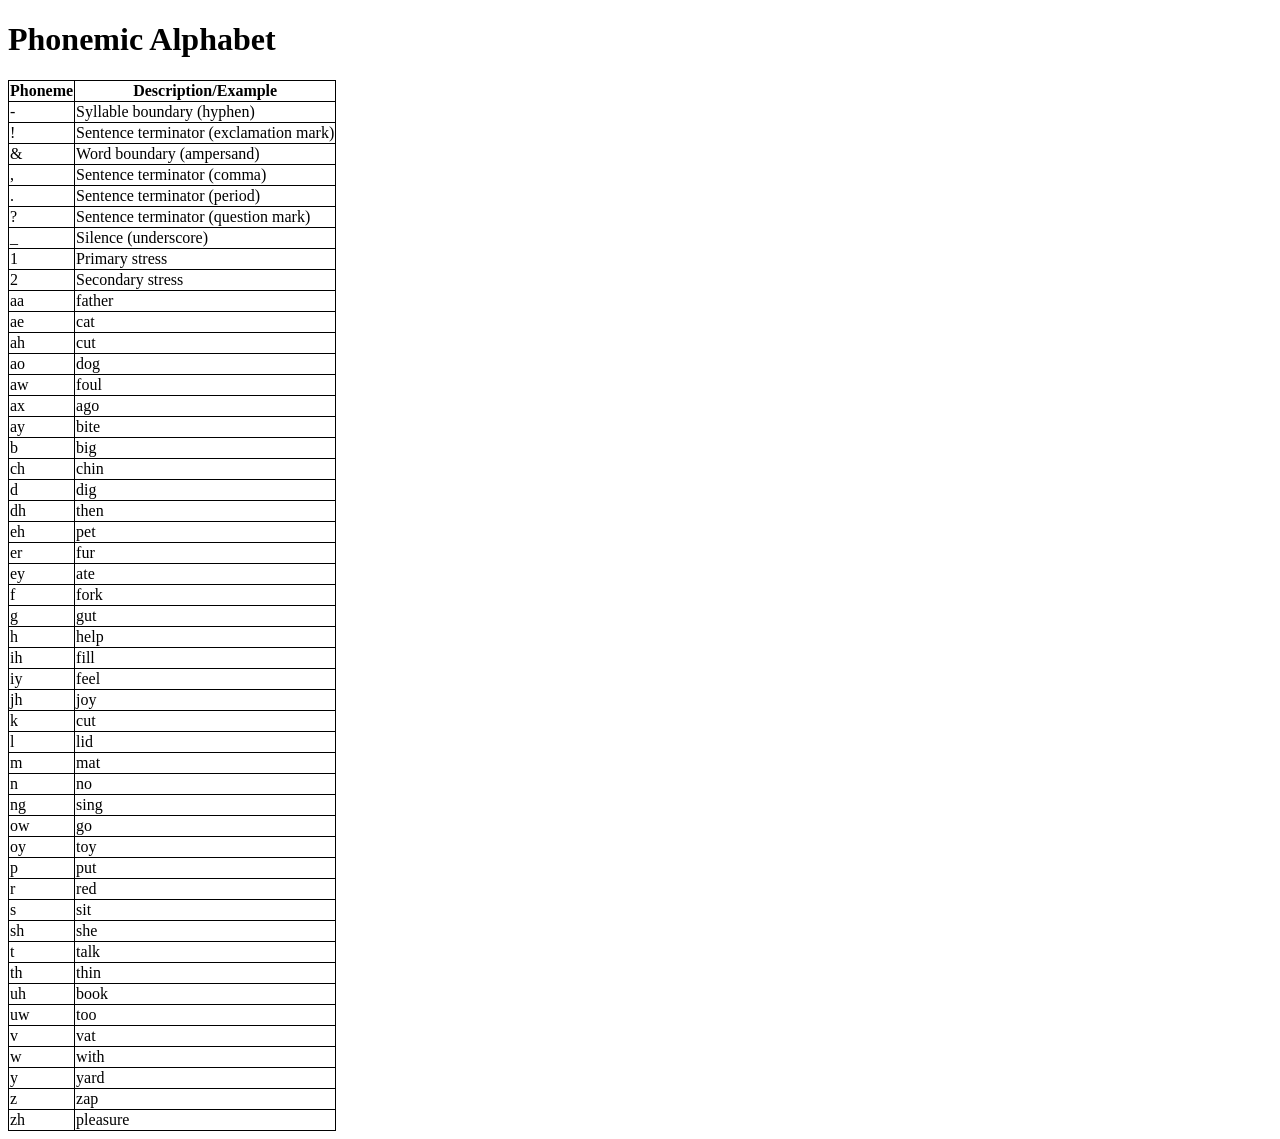
<file: assets/tts_backend_codes/balabolka.html>
<!DOCTYPE html>
<html lang="en">
    <head>
        <meta charset="UTF-8">
        <title>Balabolka/Balcon Phonemic Codes</title>
        <link rel="stylesheet" href="tables.css">
    </head>
    <body>
        <h1>Phonemic Alphabet</h1>
        <table>
            <thead>
                <tr>
                    <th>Phoneme</th>
                    <th>Description/Example</th>
                </tr>
            </thead>
            <tbody>
                <tr>
                    <td>-</td>
                    <td>Syllable boundary (hyphen)</td>
                </tr>
                <tr>
                    <td>!</td>
                    <td>Sentence terminator (exclamation mark)</td>
                </tr>
                <tr>
                    <td>&amp;</td>
                    <td>Word boundary (ampersand)</td>
                </tr>
                <tr>
                    <td>,</td>
                    <td>Sentence terminator (comma)</td>
                </tr>
                <tr>
                    <td>.</td>
                    <td>Sentence terminator (period)</td>
                </tr>
                <tr>
                    <td>?</td>
                    <td>Sentence terminator (question mark)</td>
                </tr>
                <tr>
                    <td>_</td>
                    <td>Silence (underscore)</td>
                </tr>
                <tr>
                    <td>1</td>
                    <td>Primary stress</td>
                </tr>
                <tr>
                    <td>2</td>
                    <td>Secondary stress</td>
                </tr>
                <tr>
                    <td>aa</td>
                    <td>father</td>
                </tr>
                <tr>
                    <td>ae</td>
                    <td>cat</td>
                </tr>
                <tr>
                    <td>ah</td>
                    <td>cut</td>
                </tr>
                <tr>
                    <td>ao</td>
                    <td>dog</td>
                </tr>
                <tr>
                    <td>aw</td>
                    <td>foul</td>
                </tr>
                <tr>
                    <td>ax</td>
                    <td>ago</td>
                </tr>
                <tr>
                    <td>ay</td>
                    <td>bite</td>
                </tr>
                <tr>
                    <td>b</td>
                    <td>big</td>
                </tr>
                <tr>
                    <td>ch</td>
                    <td>chin</td>
                </tr>
                <tr>
                    <td>d</td>
                    <td>dig</td>
                </tr>
                <tr>
                    <td>dh</td>
                    <td>then</td>
                </tr>
                <tr>
                    <td>eh</td>
                    <td>pet</td>
                </tr>
                <tr>
                    <td>er</td>
                    <td>fur</td>
                </tr>
                <tr>
                    <td>ey</td>
                    <td>ate</td>
                </tr>
                <tr>
                    <td>f</td>
                    <td>fork</td>
                </tr>
                <tr>
                    <td>g</td>
                    <td>gut</td>
                </tr>
                <tr>
                    <td>h</td>
                    <td>help</td>
                </tr>
                <tr>
                    <td>ih</td>
                    <td>fill</td>
                </tr>
                <tr>
                    <td>iy</td>
                    <td>feel</td>
                </tr>
                <tr>
                    <td>jh</td>
                    <td>joy</td>
                </tr>
                <tr>
                    <td>k</td>
                    <td>cut</td>
                </tr>
                <tr>
                    <td>l</td>
                    <td>lid</td>
                </tr>
                <tr>
                    <td>m</td>
                    <td>mat</td>
                </tr>
                <tr>
                    <td>n</td>
                    <td>no</td>
                </tr>
                <tr>
                    <td>ng</td>
                    <td>sing</td>
                </tr>
                <tr>
                    <td>ow</td>
                    <td>go</td>
                </tr>
                <tr>
                    <td>oy</td>
                    <td>toy</td>
                </tr>
                <tr>
                    <td>p</td>
                    <td>put</td>
                </tr>
                <tr>
                    <td>r</td>
                    <td>red</td>
                </tr>
                <tr>
                    <td>s</td>
                    <td>sit</td>
                </tr>
                <tr>
                    <td>sh</td>
                    <td>she</td>
                </tr>
                <tr>
                    <td>t</td>
                    <td>talk</td>
                </tr>
                <tr>
                    <td>th</td>
                    <td>thin</td>
                </tr>
                <tr>
                    <td>uh</td>
                    <td>book</td>
                </tr>
                <tr>
                    <td>uw</td>
                    <td>too</td>
                </tr>
                <tr>
                    <td>v</td>
                    <td>vat</td>
                </tr>
                <tr>
                    <td>w</td>
                    <td>with</td>
                </tr>
                <tr>
                    <td>y</td>
                    <td>yard</td>
                </tr>
                <tr>
                    <td>z</td>
                    <td>zap</td>
                </tr>
                <tr>
                    <td>zh</td>
                    <td>pleasure</td>
                </tr>
            </tbody>
        </table>
    </body>
</html>
</file>
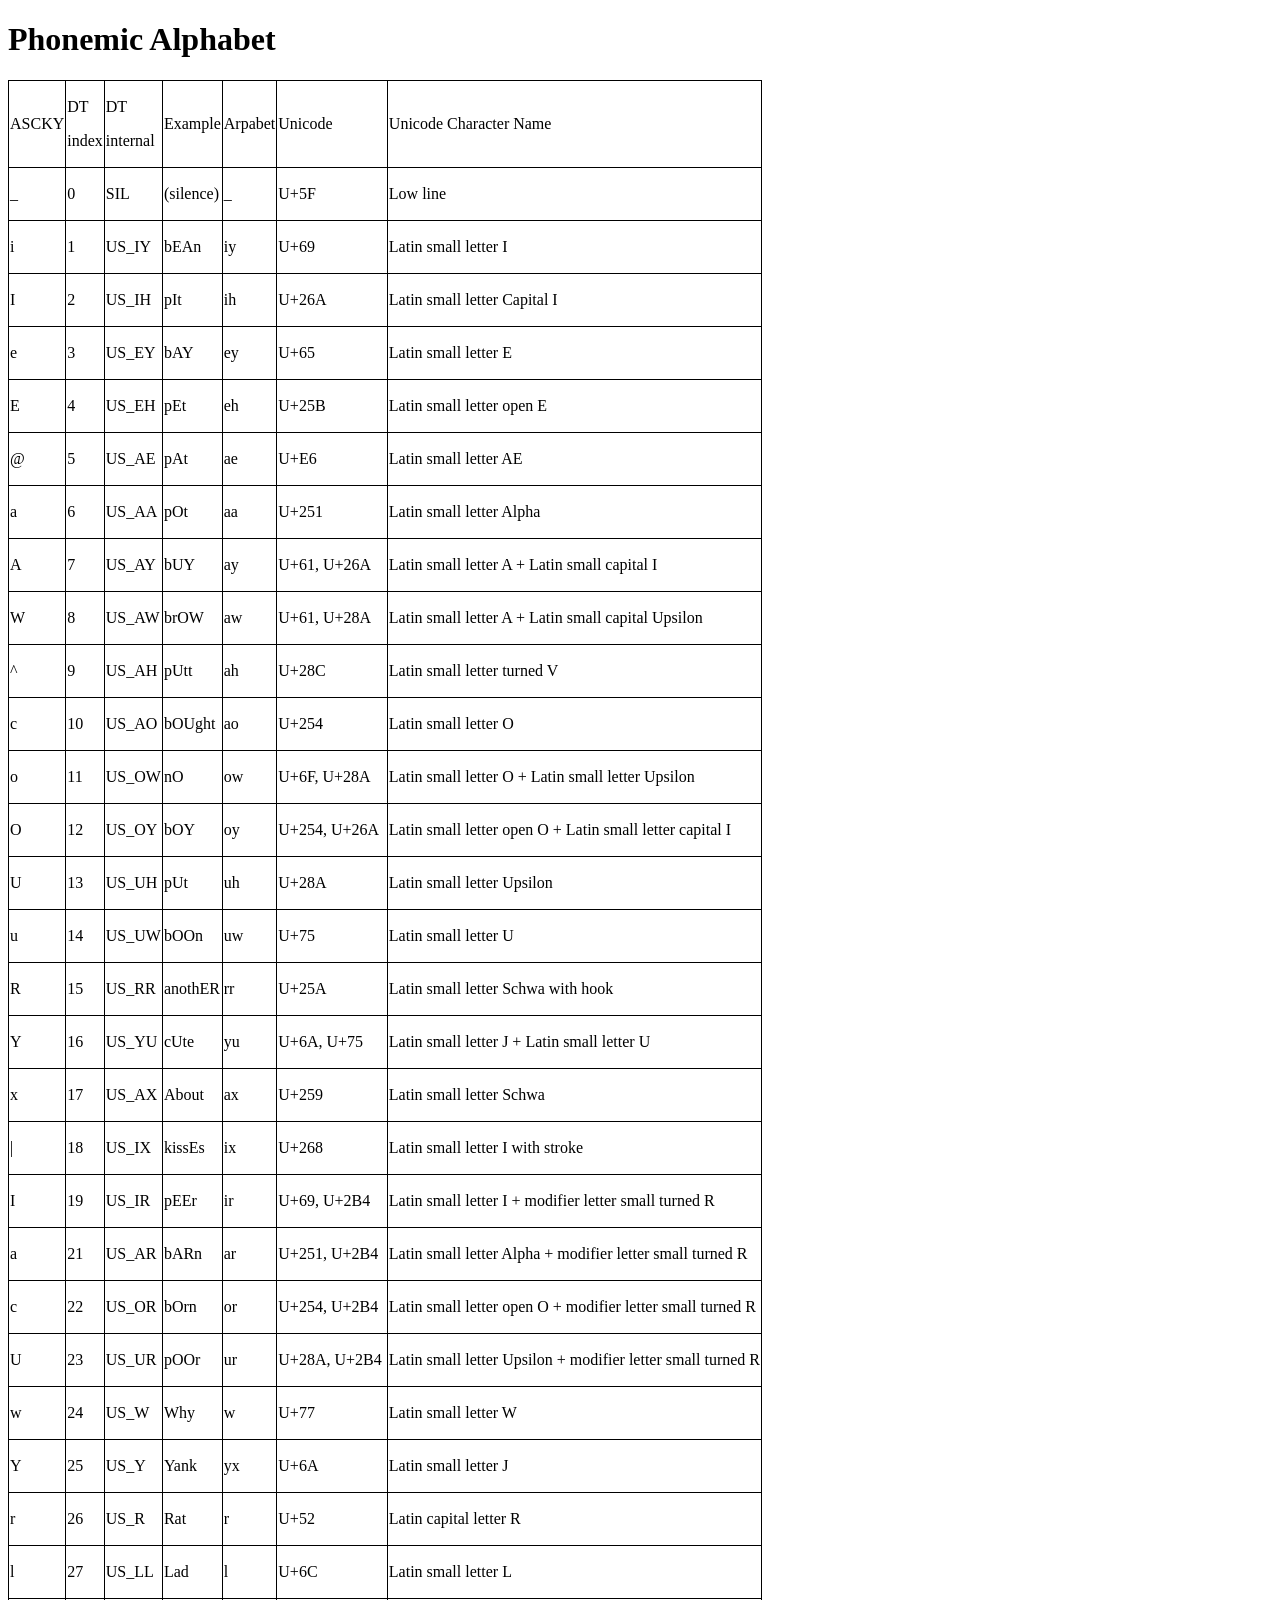
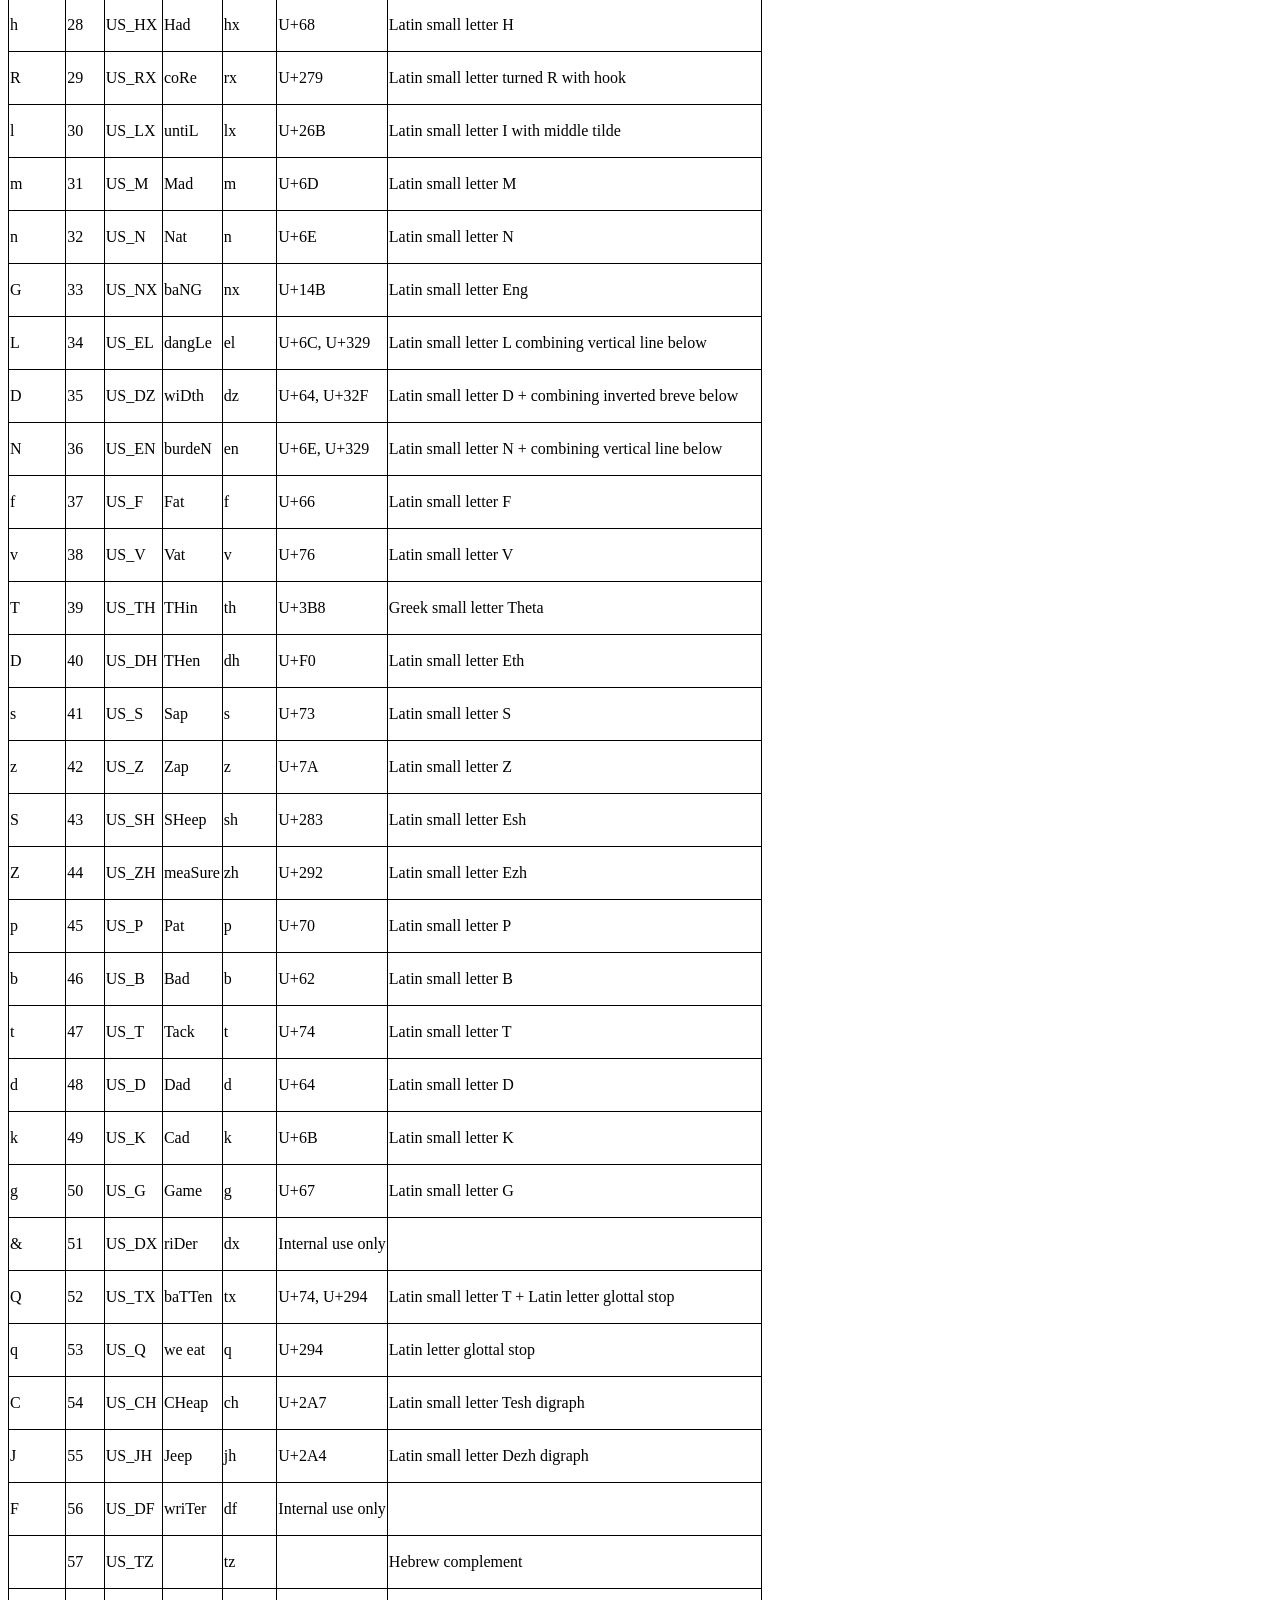
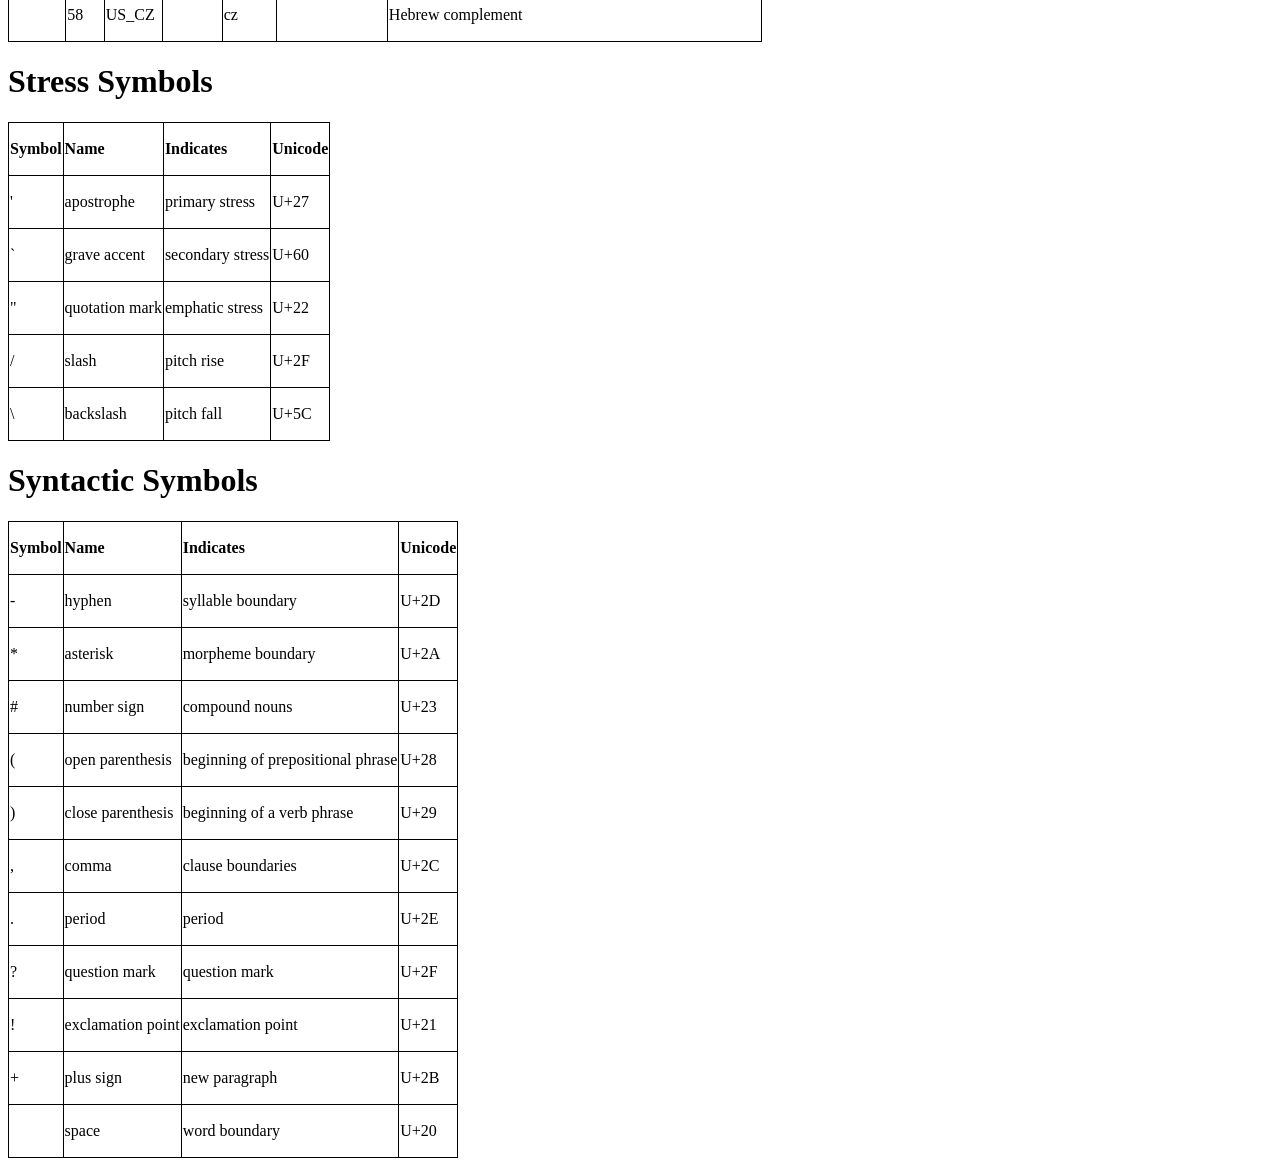
<file: assets/tts_backend_codes/dectalk.html>
<!DOCTYPE html>
<html lang="en">
    <head>
        <meta charset="UTF-8">
        <title>DECTalk Phonemic Codes</title>
        <link rel="stylesheet" href="tables.css">
    </head>
    <body>
        <h1>Phonemic Alphabet</h1>
        <table>
            <tbody>
                <tr>
                    <td>
                        <p>ASCKY</p>
                    </td>
                    <td>
                        <p>DT</p>
                        <p>index</p>
                    </td>
                    <td>
                        <p>DT</p>
                        <p>internal</p>
                    </td>
                    <td>
                        <p>Example</p>
                    </td>
                    <td>
                        <p>Arpabet</p>
                    </td>
                    <td>
                        <p>Unicode</p>
                    </td>
                    <td>
                        <p>Unicode Character Name</p>
                    </td>
                </tr>
                <tr>
                    <td>
                        <p>_</p>
                    </td>
                    <td>
                        <p>0</p>
                    </td>
                    <td>
                        <p>SIL</p>
                    </td>
                    <td>
                        <p>(silence)</p>
                    </td>
                    <td>
                        <p>_</p>
                    </td>
                    <td>
                        <p>U+5F</p>
                    </td>
                    <td>
                        <p>Low line</p>
                    </td>
                </tr>
                <tr>
                    <td>
                        <p>i</p>
                    </td>
                    <td>
                        <p>1</p>
                    </td>
                    <td>
                        <p>US_IY</p>
                    </td>
                    <td>
                        <p>bEAn</p>
                    </td>
                    <td>
                        <p>iy</p>
                    </td>
                    <td>
                        <p>U+69</p>
                    </td>
                    <td>
                        <p>Latin small letter I</p>
                    </td>
                </tr>
                <tr>
                    <td>
                        <p>I</p>
                    </td>
                    <td>
                        <p>2</p>
                    </td>
                    <td>
                        <p>US_IH</p>
                    </td>
                    <td>
                        <p>pIt</p>
                    </td>
                    <td>
                        <p>ih</p>
                    </td>
                    <td>
                        <p>U+26A</p>
                    </td>
                    <td>
                        <p>Latin small letter Capital I</p>
                    </td>
                </tr>
                <tr>
                    <td>
                        <p>e</p>
                    </td>
                    <td>
                        <p>3</p>
                    </td>
                    <td>
                        <p>US_EY</p>
                    </td>
                    <td>
                        <p>bAY</p>
                    </td>
                    <td>
                        <p>ey</p>
                    </td>
                    <td>
                        <p>U+65</p>
                    </td>
                    <td>
                        <p>Latin small letter E</p>
                    </td>
                </tr>
                <tr>
                    <td>
                        <p>E</p>
                    </td>
                    <td>
                        <p>4</p>
                    </td>
                    <td>
                        <p>US_EH</p>
                    </td>
                    <td>
                        <p>pEt</p>
                    </td>
                    <td>
                        <p>eh</p>
                    </td>
                    <td>
                        <p>U+25B</p>
                    </td>
                    <td>
                        <p>Latin small letter open E</p>
                    </td>
                </tr>
                <tr>
                    <td>
                        <p>@</p>
                    </td>
                    <td>
                        <p>5</p>
                    </td>
                    <td>
                        <p>US_AE</p>
                    </td>
                    <td>
                        <p>pAt</p>
                    </td>
                    <td>
                        <p>ae</p>
                    </td>
                    <td>
                        <p>U+E6</p>
                    </td>
                    <td>
                        <p>Latin small letter AE</p>
                    </td>
                </tr>
                <tr>
                    <td>
                        <p>a</p>
                    </td>
                    <td>
                        <p>6</p>
                    </td>
                    <td>
                        <p>US_AA</p>
                    </td>
                    <td>
                        <p>pOt</p>
                    </td>
                    <td>
                        <p>aa</p>
                    </td>
                    <td>
                        <p>U+251</p>
                    </td>
                    <td>
                        <p>Latin small letter Alpha</p>
                    </td>
                </tr>
                <tr>
                    <td>
                        <p>A</p>
                    </td>
                    <td>
                        <p>7</p>
                    </td>
                    <td>
                        <p>US_AY</p>
                    </td>
                    <td>
                        <p>bUY</p>
                    </td>
                    <td>
                        <p>ay</p>
                    </td>
                    <td>
                        <p>U+61, U+26A</p>
                    </td>
                    <td>
                        <p>Latin small letter A + Latin small capital I</p>
                    </td>
                </tr>
                <tr>
                    <td>
                        <p>W</p>
                    </td>
                    <td>
                        <p>8</p>
                    </td>
                    <td>
                        <p>US_AW</p>
                    </td>
                    <td>
                        <p>brOW</p>
                    </td>
                    <td>
                        <p>aw</p>
                    </td>
                    <td>
                        <p>U+61, U+28A</p>
                    </td>
                    <td>
                        <p>Latin small letter A + Latin small capital Upsilon</p>
                    </td>
                </tr>
                <tr>
                    <td>
                        <p>^</p>
                    </td>
                    <td>
                        <p>9</p>
                    </td>
                    <td>
                        <p>US_AH</p>
                    </td>
                    <td>
                        <p>pUtt</p>
                    </td>
                    <td>
                        <p>ah</p>
                    </td>
                    <td>
                        <p>U+28C</p>
                    </td>
                    <td>
                        <p>Latin small letter turned V</p>
                    </td>
                </tr>
                <tr>
                    <td>
                        <p>c</p>
                    </td>
                    <td>
                        <p>10</p>
                    </td>
                    <td>
                        <p>US_AO</p>
                    </td>
                    <td>
                        <p>bOUght</p>
                    </td>
                    <td>
                        <p>ao</p>
                    </td>
                    <td>
                        <p>U+254</p>
                    </td>
                    <td>
                        <p>Latin small letter O</p>
                    </td>
                </tr>
                <tr>
                    <td>
                        <p>o</p>
                    </td>
                    <td>
                        <p>11</p>
                    </td>
                    <td>
                        <p>US_OW</p>
                    </td>
                    <td>
                        <p>nO</p>
                    </td>
                    <td>
                        <p>ow</p>
                    </td>
                    <td>
                        <p>U+6F, U+28A</p>
                    </td>
                    <td>
                        <p>Latin small letter O + Latin small letter Upsilon</p>
                    </td>
                </tr>
                <tr>
                    <td>
                        <p>O</p>
                    </td>
                    <td>
                        <p>12</p>
                    </td>
                    <td>
                        <p>US_OY</p>
                    </td>
                    <td>
                        <p>bOY</p>
                    </td>
                    <td>
                        <p>oy</p>
                    </td>
                    <td>
                        <p>U+254, U+26A</p>
                    </td>
                    <td>
                        <p>Latin small letter open O + Latin small letter capital I</p>
                    </td>
                </tr>
                <tr>
                    <td>
                        <p>U</p>
                    </td>
                    <td>
                        <p>13</p>
                    </td>
                    <td>
                        <p>US_UH</p>
                    </td>
                    <td>
                        <p>pUt</p>
                    </td>
                    <td>
                        <p>uh</p>
                    </td>
                    <td>
                        <p>U+28A</p>
                    </td>
                    <td>
                        <p>Latin small letter Upsilon</p>
                    </td>
                </tr>
                <tr>
                    <td>
                        <p>u</p>
                    </td>
                    <td>
                        <p>14</p>
                    </td>
                    <td>
                        <p>US_UW</p>
                    </td>
                    <td>
                        <p>bOOn</p>
                    </td>
                    <td>
                        <p>uw</p>
                    </td>
                    <td>
                        <p>U+75</p>
                    </td>
                    <td>
                        <p>Latin small letter U</p>
                    </td>
                </tr>
                <tr>
                    <td>
                        <p>R</p>
                    </td>
                    <td>
                        <p>15</p>
                    </td>
                    <td>
                        <p>US_RR</p>
                    </td>
                    <td>
                        <p>anothER</p>
                    </td>
                    <td>
                        <p>rr</p>
                    </td>
                    <td>
                        <p>U+25A</p>
                    </td>
                    <td>
                        <p>Latin small letter Schwa with hook</p>
                    </td>
                </tr>
                <tr>
                    <td>
                        <p>Y</p>
                    </td>
                    <td>
                        <p>16</p>
                    </td>
                    <td>
                        <p>US_YU</p>
                    </td>
                    <td>
                        <p>cUte</p>
                    </td>
                    <td>
                        <p>yu</p>
                    </td>
                    <td>
                        <p>U+6A, U+75</p>
                    </td>
                    <td>
                        <p>Latin small letter J + Latin small letter U</p>
                    </td>
                </tr>
                <tr>
                    <td>
                        <p>x</p>
                    </td>
                    <td>
                        <p>17</p>
                    </td>
                    <td>
                        <p>US_AX</p>
                    </td>
                    <td>
                        <p>About</p>
                    </td>
                    <td>
                        <p>ax</p>
                    </td>
                    <td>
                        <p>U+259</p>
                    </td>
                    <td>
                        <p>Latin small letter Schwa</p>
                    </td>
                </tr>
                <tr>
                    <td>
                        <p>|</p>
                    </td>
                    <td>
                        <p>18</p>
                    </td>
                    <td>
                        <p>US_IX</p>
                    </td>
                    <td>
                        <p>kissEs</p>
                    </td>
                    <td>
                        <p>ix</p>
                    </td>
                    <td>
                        <p>U+268</p>
                    </td>
                    <td>
                        <p>Latin small letter I with stroke</p>
                    </td>
                </tr>
                <tr>
                    <td>
                        <p>I</p>
                    </td>
                    <td>
                        <p>19</p>
                    </td>
                    <td>
                        <p>US_IR</p>
                    </td>
                    <td>
                        <p>pEEr</p>
                    </td>
                    <td>
                        <p>ir</p>
                    </td>
                    <td>
                        <p>U+69, U+2B4</p>
                    </td>
                    <td>
                        <p>Latin small letter I + modifier letter small turned R</p>
                    </td>
                </tr>
                <tr>
                    <td>
                        <p>a</p>
                    </td>
                    <td>
                        <p>21</p>
                    </td>
                    <td>
                        <p>US_AR</p>
                    </td>
                    <td>
                        <p>bARn</p>
                    </td>
                    <td>
                        <p>ar</p>
                    </td>
                    <td>U+251, U+2B4</td>
                    <td>Latin small letter Alpha + modifier letter small turned R</td>
                </tr>
                <tr>
                    <td>
                        <p>c</p>
                    </td>
                    <td>
                        <p>22</p>
                    </td>
                    <td>
                        <p>US_OR</p>
                    </td>
                    <td>
                        <p>bOrn</p>
                    </td>
                    <td>
                        <p>or</p>
                    </td>
                    <td>
                        <p>U+254, U+2B4</p>
                    </td>
                    <td>
                        <p>Latin small letter open O + modifier letter small turned R</p>
                    </td>
                </tr>
                <tr>
                    <td>
                        <p>U</p>
                    </td>
                    <td>
                        <p>23</p>
                    </td>
                    <td>
                        <p>US_UR</p>
                    </td>
                    <td>
                        <p>pOOr</p>
                    </td>
                    <td>
                        <p>ur</p>
                    </td>
                    <td>
                        <p>U+28A, U+2B4</p>
                    </td>
                    <td>
                        <p>Latin small letter Upsilon + modifier letter small turned R</p>
                    </td>
                </tr>
                <tr>
                    <td>
                        <p>w</p>
                    </td>
                    <td>
                        <p>24</p>
                    </td>
                    <td>
                        <p>US_W</p>
                    </td>
                    <td>
                        <p>Why</p>
                    </td>
                    <td>
                        <p>w</p>
                    </td>
                    <td>
                        <p>U+77</p>
                    </td>
                    <td>
                        <p>Latin small letter W</p>
                    </td>
                </tr>
                <tr>
                    <td>
                        <p>Y</p>
                    </td>
                    <td>
                        <p>25</p>
                    </td>
                    <td>
                        <p>US_Y</p>
                    </td>
                    <td>
                        <p>Yank</p>
                    </td>
                    <td>
                        <p>yx</p>
                    </td>
                    <td>
                        <p>U+6A</p>
                    </td>
                    <td>
                        <p>Latin small letter J</p>
                    </td>
                </tr>
                <tr>
                    <td>
                        <p>r</p>
                    </td>
                    <td>
                        <p>26</p>
                    </td>
                    <td>
                        <p>US_R</p>
                    </td>
                    <td>
                        <p>Rat</p>
                    </td>
                    <td>
                        <p>r</p>
                    </td>
                    <td>
                        <p>U+52</p>
                    </td>
                    <td>
                        <p>Latin capital letter R</p>
                    </td>
                </tr>
                <tr>
                    <td>
                        <p>l</p>
                    </td>
                    <td>
                        <p>27</p>
                    </td>
                    <td>
                        <p>US_LL</p>
                    </td>
                    <td>
                        <p>Lad</p>
                    </td>
                    <td>
                        <p>l</p>
                    </td>
                    <td>
                        <p>U+6C</p>
                    </td>
                    <td>
                        <p>Latin small letter L</p>
                    </td>
                </tr>
                <tr>
                    <td>
                        <p>h</p>
                    </td>
                    <td>
                        <p>28</p>
                    </td>
                    <td>
                        <p>US_HX</p>
                    </td>
                    <td>
                        <p>Had</p>
                    </td>
                    <td>
                        <p>hx</p>
                    </td>
                    <td>
                        <p>U+68</p>
                    </td>
                    <td>
                        <p>Latin small letter H</p>
                    </td>
                </tr>
                <tr>
                    <td>
                        <p>R</p>
                    </td>
                    <td>
                        <p>29</p>
                    </td>
                    <td>
                        <p>US_RX</p>
                    </td>
                    <td>
                        <p>coRe</p>
                    </td>
                    <td>
                        <p>rx</p>
                    </td>
                    <td>
                        <p>U+279</p>
                    </td>
                    <td>
                        <p>Latin small letter turned R with hook</p>
                    </td>
                </tr>
                <tr>
                    <td>
                        <p>l</p>
                    </td>
                    <td>
                        <p>30</p>
                    </td>
                    <td>
                        <p>US_LX</p>
                    </td>
                    <td>
                        <p>untiL</p>
                    </td>
                    <td>
                        <p>lx</p>
                    </td>
                    <td>
                        <p>U+26B</p>
                    </td>
                    <td>
                        <p>Latin small letter I with middle tilde</p>
                    </td>
                </tr>
                <tr>
                    <td>
                        <p>m</p>
                    </td>
                    <td>
                        <p>31</p>
                    </td>
                    <td>
                        <p>US_M</p>
                    </td>
                    <td>
                        <p>Mad</p>
                    </td>
                    <td>
                        <p>m</p>
                    </td>
                    <td>
                        <p>U+6D</p>
                    </td>
                    <td>
                        <p>Latin small letter M</p>
                    </td>
                </tr>
                <tr>
                    <td>
                        <p>n</p>
                    </td>
                    <td>
                        <p>32</p>
                    </td>
                    <td>
                        <p>US_N</p>
                    </td>
                    <td>
                        <p>Nat</p>
                    </td>
                    <td>
                        <p>n</p>
                    </td>
                    <td>
                        <p>U+6E</p>
                    </td>
                    <td>
                        <p>Latin small letter N</p>
                    </td>
                </tr>
                <tr>
                    <td>
                        <p>G</p>
                    </td>
                    <td>
                        <p>33</p>
                    </td>
                    <td>
                        <p>US_NX</p>
                    </td>
                    <td>
                        <p>baNG</p>
                    </td>
                    <td>
                        <p>nx</p>
                    </td>
                    <td>
                        <p>U+14B</p>
                    </td>
                    <td>
                        <p>Latin small letter Eng</p>
                    </td>
                </tr>
                <tr>
                    <td>
                        <p>L</p>
                    </td>
                    <td>
                        <p>34</p>
                    </td>
                    <td>
                        <p>US_EL</p>
                    </td>
                    <td>
                        <p>dangLe</p>
                    </td>
                    <td>
                        <p>el</p>
                    </td>
                    <td>
                        <p>U+6C, U+329</p>
                    </td>
                    <td>
                        <p>Latin small letter L combining vertical line below</p>
                    </td>
                </tr>
                <tr>
                    <td>
                        <p>D</p>
                    </td>
                    <td>
                        <p>35</p>
                    </td>
                    <td>
                        <p>US_DZ</p>
                    </td>
                    <td>
                        <p>wiDth</p>
                    </td>
                    <td>
                        <p>dz</p>
                    </td>
                    <td>
                        <p>U+64, U+32F</p>
                    </td>
                    <td>
                        <p>Latin small letter D + combining inverted breve below</p>
                    </td>
                </tr>
                <tr>
                    <td>
                        <p>N</p>
                    </td>
                    <td>
                        <p>36</p>
                    </td>
                    <td>
                        <p>US_EN</p>
                    </td>
                    <td>
                        <p>burdeN</p>
                    </td>
                    <td>
                        <p>en</p>
                    </td>
                    <td>
                        <p>U+6E, U+329</p>
                    </td>
                    <td>
                        <p>Latin small letter N + combining vertical line below</p>
                    </td>
                </tr>
                <tr>
                    <td>
                        <p>f</p>
                    </td>
                    <td>
                        <p>37</p>
                    </td>
                    <td>
                        <p>US_F</p>
                    </td>
                    <td>
                        <p>Fat</p>
                    </td>
                    <td>
                        <p>f</p>
                    </td>
                    <td>
                        <p>U+66</p>
                    </td>
                    <td>
                        <p>Latin small letter F</p>
                    </td>
                </tr>
                <tr>
                    <td>
                        <p>v</p>
                    </td>
                    <td>
                        <p>38</p>
                    </td>
                    <td>
                        <p>US_V</p>
                    </td>
                    <td>
                        <p>Vat</p>
                    </td>
                    <td>
                        <p>v</p>
                    </td>
                    <td>
                        <p>U+76</p>
                    </td>
                    <td>
                        <p>Latin small letter V</p>
                    </td>
                </tr>
                <tr>
                    <td>
                        <p>T</p>
                    </td>
                    <td>
                        <p>39</p>
                    </td>
                    <td>
                        <p>US_TH</p>
                    </td>
                    <td>
                        <p>THin</p>
                    </td>
                    <td>
                        <p>th</p>
                    </td>
                    <td>
                        <p>U+3B8</p>
                    </td>
                    <td>
                        <p>Greek small letter Theta</p>
                    </td>
                </tr>
                <tr>
                    <td>
                        <p>D</p>
                    </td>
                    <td>
                        <p>40</p>
                    </td>
                    <td>
                        <p>US_DH</p>
                    </td>
                    <td>
                        <p>THen</p>
                    </td>
                    <td>
                        <p>dh</p>
                    </td>
                    <td>
                        <p>U+F0</p>
                    </td>
                    <td>
                        <p>Latin small letter Eth</p>
                    </td>
                </tr>
                <tr>
                    <td>
                        <p>s</p>
                    </td>
                    <td>
                        <p>41</p>
                    </td>
                    <td>
                        <p>US_S</p>
                    </td>
                    <td>
                        <p>Sap</p>
                    </td>
                    <td>
                        <p>s</p>
                    </td>
                    <td>
                        <p>U+73</p>
                    </td>
                    <td>
                        <p>Latin small letter S</p>
                    </td>
                </tr>
                <tr>
                    <td>
                        <p>z</p>
                    </td>
                    <td>
                        <p>42</p>
                    </td>
                    <td>
                        <p>US_Z</p>
                    </td>
                    <td>
                        <p>Zap</p>
                    </td>
                    <td>
                        <p>z</p>
                    </td>
                    <td>
                        <p>U+7A</p>
                    </td>
                    <td>
                        <p>Latin small letter Z</p>
                    </td>
                </tr>
                <tr>
                    <td>
                        <p>S</p>
                    </td>
                    <td>
                        <p>43</p>
                    </td>
                    <td>
                        <p>US_SH</p>
                    </td>
                    <td>
                        <p>SHeep</p>
                    </td>
                    <td>
                        <p>sh</p>
                    </td>
                    <td>
                        <p>U+283</p>
                    </td>
                    <td>
                        <p>Latin small letter Esh</p>
                    </td>
                </tr>
                <tr>
                    <td>
                        <p>Z</p>
                    </td>
                    <td>
                        <p>44</p>
                    </td>
                    <td>
                        <p>US_ZH</p>
                    </td>
                    <td>
                        <p>meaSure</p>
                    </td>
                    <td>
                        <p>zh</p>
                    </td>
                    <td>
                        <p>U+292</p>
                    </td>
                    <td>
                        <p>Latin small letter Ezh</p>
                    </td>
                </tr>
                <tr>
                    <td>
                        <p>p</p>
                    </td>
                    <td>
                        <p>45</p>
                    </td>
                    <td>
                        <p>US_P</p>
                    </td>
                    <td>
                        <p>Pat</p>
                    </td>
                    <td>
                        <p>p</p>
                    </td>
                    <td>
                        <p>U+70</p>
                    </td>
                    <td>
                        <p>Latin small letter P</p>
                    </td>
                </tr>
                <tr>
                    <td>
                        <p>b</p>
                    </td>
                    <td>
                        <p>46</p>
                    </td>
                    <td>
                        <p>US_B</p>
                    </td>
                    <td>
                        <p>Bad</p>
                    </td>
                    <td>
                        <p>b</p>
                    </td>
                    <td>
                        <p>U+62</p>
                    </td>
                    <td>
                        <p>Latin small letter B</p>
                    </td>
                </tr>
                <tr>
                    <td>
                        <p>t</p>
                    </td>
                    <td>
                        <p>47</p>
                    </td>
                    <td>
                        <p>US_T</p>
                    </td>
                    <td>
                        <p>Tack</p>
                    </td>
                    <td>
                        <p>t</p>
                    </td>
                    <td>
                        <p>U+74</p>
                    </td>
                    <td>
                        <p>Latin small letter T</p>
                    </td>
                </tr>
                <tr>
                    <td>
                        <p>d</p>
                    </td>
                    <td>
                        <p>48</p>
                    </td>
                    <td>
                        <p>US_D</p>
                    </td>
                    <td>
                        <p>Dad</p>
                    </td>
                    <td>
                        <p>d</p>
                    </td>
                    <td>
                        <p>U+64</p>
                    </td>
                    <td>
                        <p>Latin small letter D</p>
                    </td>
                </tr>
                <tr>
                    <td>
                        <p>k</p>
                    </td>
                    <td>
                        <p>49</p>
                    </td>
                    <td>
                        <p>US_K</p>
                    </td>
                    <td>
                        <p>Cad</p>
                    </td>
                    <td>
                        <p>k</p>
                    </td>
                    <td>
                        <p>U+6B</p>
                    </td>
                    <td>
                        <p>Latin small letter K</p>
                    </td>
                </tr>
                <tr>
                    <td>
                        <p>g</p>
                    </td>
                    <td>
                        <p>50</p>
                    </td>
                    <td>
                        <p>US_G</p>
                    </td>
                    <td>
                        <p>Game</p>
                    </td>
                    <td>
                        <p>g</p>
                    </td>
                    <td>
                        <p>U+67</p>
                    </td>
                    <td>
                        <p>Latin small letter G</p>
                    </td>
                </tr>
                <tr>
                    <td>
                        <p>&</p>
                    </td>
                    <td>
                        <p>51</p>
                    </td>
                    <td>
                        <p>US_DX</p>
                    </td>
                    <td>
                        <p>riDer</p>
                    </td>
                    <td>
                        <p>dx</p>
                    </td>
                    <td>
                        <p>Internal use only</p>
                    </td>
                </tr>
                <tr>
                    <td>
                        <p>Q</p>
                    </td>
                    <td>
                        <p>52</p>
                    </td>
                    <td>
                        <p>US_TX</p>
                    </td>
                    <td>
                        <p>baTTen</p>
                    </td>
                    <td>
                        <p>tx</p>
                    </td>
                    <td>
                        <p>U+74, U+294</p>
                    </td>
                    <td>
                        <p>Latin small letter T + Latin letter glottal stop</p>
                    </td>
                </tr>
                <tr>
                    <td>
                        <p>q</p>
                    </td>
                    <td>
                        <p>53</p>
                    </td>
                    <td>
                        <p>US_Q</p>
                    </td>
                    <td>
                        <p>we eat</p>
                    </td>
                    <td>
                        <p>q</p>
                    </td>
                    <td>
                        <p>U+294</p>
                    </td>
                    <td>
                        <p>Latin letter glottal stop</p>
                    </td>
                </tr>
                <tr>
                    <td>
                        <p>C</p>
                    </td>
                    <td>
                        <p>54</p>
                    </td>
                    <td>
                        <p>US_CH</p>
                    </td>
                    <td>
                        <p>CHeap</p>
                    </td>
                    <td>
                        <p>ch</p>
                    </td>
                    <td>
                        <p>U+2A7</p>
                    </td>
                    <td>
                        <p>Latin small letter Tesh digraph</p>
                    </td>
                </tr>
                <tr>
                    <td>
                        <p>J</p>
                    </td>
                    <td>
                        <p>55</p>
                    </td>
                    <td>
                        <p>US_JH</p>
                    </td>
                    <td>
                        <p>Jeep</p>
                    </td>
                    <td>
                        <p>jh</p>
                    </td>
                    <td>
                        <p>U+2A4</p>
                    </td>
                    <td>
                        <p>Latin small letter Dezh digraph</p>
                    </td>
                </tr>
                <tr>
                    <td>F</td>
                    <td>
                        <p>56</p>
                    </td>
                    <td>
                        <p>US_DF</p>
                    </td>
                    <td>wriTer</td>
                    <td>
                        <p>df</p>
                    </td>
                    <td>Internal use only</td>
                    <td> </td>
                </tr>
                <tr>
                    <td> </td>
                    <td>
                        <p>57</p>
                    </td>
                    <td>
                        <p>US_TZ</p>
                    </td>
                    <td>
                        <p> </p>
                    </td>
                    <td>
                        <p>tz</p>
                    </td>
                    <td> </td>
                    <td>Hebrew complement</td>
                </tr>
                <tr>
                    <td> </td>
                    <td>
                        <p>58</p>
                    </td>
                    <td>
                        <p>US_CZ</p>
                    </td>
                    <td> </td>
                    <td>
                        <p>cz</p>
                    </td>
                    <td> </td>
                    <td>
                        <p>Hebrew complement</p>
                    </td>
                </tr>
            </tbody>
        </table>
        <h1>Stress Symbols</h1>
        <table>
            <tbody>
                <tr>
                    <td>
                        <p><strong>Symbol</strong></p>
                    </td>
                    <td>
                        <p><strong>Name</strong></p>
                    </td>
                    <td>
                        <p><strong>Indicates</strong></p>
                    </td>
                    <td>
                        <p><strong>Unicode</strong></p>
                    </td>
                </tr>
                <tr>
                    <td>
                        <p>'</p>
                    </td>
                    <td>
                        <p>apostrophe</p>
                    </td>
                    <td>
                        <p>primary stress</p>
                    </td>
                    <td>
                        <p>U+27</p>
                    </td>
                </tr>
                <tr>
                    <td>
                        <p>`</p>
                    </td>
                    <td>
                        <p>grave accent</p>
                    </td>
                    <td>
                        <p>secondary stress</p>
                    </td>
                    <td>
                        <p>U+60</p>
                    </td>
                </tr>
                <tr>
                    <td>
                        <p>"</p>
                    </td>
                    <td>
                        <p>quotation mark</p>
                    </td>
                    <td>
                        <p>emphatic stress</p>
                    </td>
                    <td>
                        <p>U+22</p>
                    </td>
                </tr>
                <tr>
                    <td>
                        <p>/</p>
                    </td>
                    <td>
                        <p>slash</p>
                    </td>
                    <td>
                        <p>pitch rise</p>
                    </td>
                    <td>
                        <p>U+2F</p>
                    </td>
                </tr>
                <tr>
                    <td>
                        <p>\</p>
                    </td>
                    <td>
                        <p>backslash</p>
                    </td>
                    <td>
                        <p>pitch fall</p>
                    </td>
                    <td>
                        <p>U+5C</p>
                    </td>
                </tr>
            </tbody>
        </table>
        <h1>Syntactic Symbols</h1>
        <table>
            <tbody>
                <tr>
                    <td>
                        <p><strong>Symbol</strong></p>
                    </td>
                    <td>
                        <p><strong>Name</strong></p>
                    </td>
                    <td>
                        <p><strong>Indicates</strong></p>
                    </td>
                    <td>
                        <p><strong>Unicode</strong></p>
                    </td>
                </tr>
                <tr>
                    <td>
                        <p>-</p>
                    </td>
                    <td>
                        <p>hyphen</p>
                    </td>
                    <td>
                        <p>syllable boundary</p>
                    </td>
                    <td>
                        <p>U+2D</p>
                    </td>
                </tr>
                <tr>
                    <td>
                        <p>*</p>
                    </td>
                    <td>
                        <p>asterisk</p>
                    </td>
                    <td>
                        <p>morpheme boundary</p>
                    </td>
                    <td>
                        <p>U+2A</p>
                    </td>
                </tr>
                <tr>
                    <td>
                        <p>#</p>
                    </td>
                    <td>
                        <p>number sign</p>
                    </td>
                    <td>
                        <p>compound nouns</p>
                    </td>
                    <td>
                        <p>U+23</p>
                    </td>
                </tr>
                <tr>
                    <td>
                        <p>(</p>
                    </td>
                    <td>
                        <p>open parenthesis</p>
                    </td>
                    <td>
                        <p>beginning of prepositional phrase</p>
                    </td>
                    <td>
                        <p>U+28</p>
                    </td>
                </tr>
                <tr>
                    <td>
                        <p>)</p>
                    </td>
                    <td>
                        <p>close parenthesis</p>
                    </td>
                    <td>
                        <p>beginning of a verb phrase</p>
                    </td>
                    <td>
                        <p>U+29</p>
                    </td>
                </tr>
                <tr>
                    <td>
                        <p>,</p>
                    </td>
                    <td>
                        <p>comma</p>
                    </td>
                    <td>
                        <p>clause boundaries</p>
                    </td>
                    <td>
                        <p>U+2C</p>
                    </td>
                </tr>
                <tr>
                    <td>
                        <p>.</p>
                    </td>
                    <td>
                        <p>period</p>
                    </td>
                    <td>
                        <p>period</p>
                    </td>
                    <td>
                        <p>U+2E</p>
                    </td>
                </tr>
                <tr>
                    <td>
                        <p>?</p>
                    </td>
                    <td>
                        <p>question mark</p>
                    </td>
                    <td>
                        <p>question mark</p>
                    </td>
                    <td>
                        <p>U+2F</p>
                    </td>
                </tr>
                <tr>
                    <td>
                        <p>!</p>
                    </td>
                    <td>
                        <p>exclamation point</p>
                    </td>
                    <td>
                        <p>exclamation point</p>
                    </td>
                    <td>
                        <p>U+21</p>
                    </td>
                </tr>
                <tr>
                    <td>
                        <p>+</p>
                    </td>
                    <td>
                        <p>plus sign</p>
                    </td>
                    <td>
                        <p>new paragraph</p>
                    </td>
                    <td>
                        <p>U+2B</p>
                    </td>
                </tr>
                <tr>
                    <td>
                        <p>&puncsp;</p>
                    </td>
                    <td>space</td>
                    <td>
                        <p>word boundary</p>
                    </td>
                    <td>
                        <p>U+20</p>
                    </td>
                </tr>
            </tbody>
        </table>
    </body>
</html>
</file>
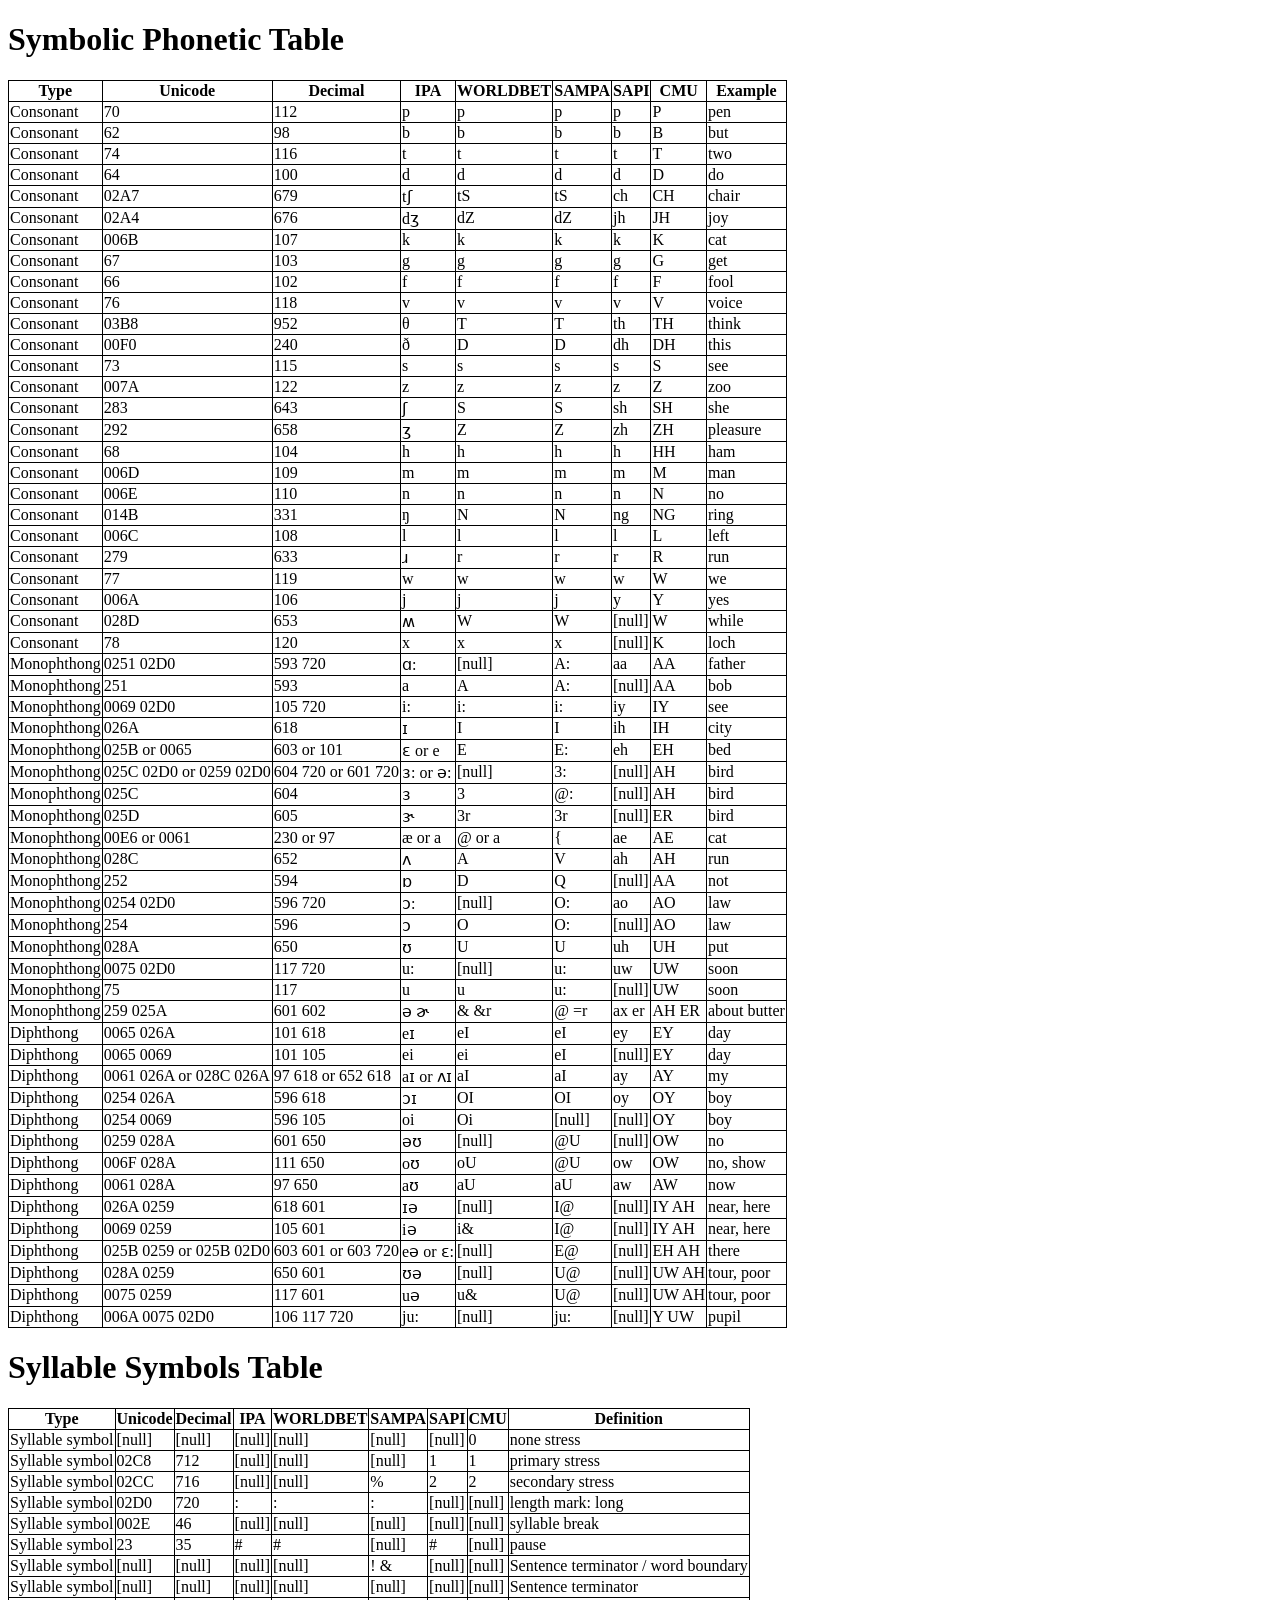
<file: assets/tts_backend_codes/vtml.html>
<!DOCTYPE html>
<html lang="en">
    <head>
        <meta charset="UTF-8">
        <title>VTML Phonemic Codes</title>
        <link rel="stylesheet" href="tables.css">
    </head>
    <body>
        <h1>Symbolic Phonetic Table</h1>
        <table>
            <thead>
                <tr>
                    <th>Type</th>
                    <th>Unicode</th>
                    <th>Decimal</th>
                    <th>IPA</th>
                    <th>WORLDBET</th>
                    <th>SAMPA</th>
                    <th>SAPI</th>
                    <th>CMU</th>
                    <th>Example</th>
                </tr>
            </thead>
            <tbody>
                <tr>
                    <td>Consonant</td>
                    <td>70</td>
                    <td>112</td>
                    <td>p</td>
                    <td>p</td>
                    <td>p</td>
                    <td>p</td>
                    <td>P</td>
                    <td>pen</td>
                </tr>
                <tr>
                    <td>Consonant</td>
                    <td>62</td>
                    <td>98</td>
                    <td>b</td>
                    <td>b</td>
                    <td>b</td>
                    <td>b</td>
                    <td>B</td>
                    <td>but</td>
                </tr>
                <tr>
                    <td>Consonant</td>
                    <td>74</td>
                    <td>116</td>
                    <td>t</td>
                    <td>t</td>
                    <td>t</td>
                    <td>t</td>
                    <td>T</td>
                    <td>two</td>
                </tr>
                <tr>
                    <td>Consonant</td>
                    <td>64</td>
                    <td>100</td>
                    <td>d</td>
                    <td>d</td>
                    <td>d</td>
                    <td>d</td>
                    <td>D</td>
                    <td>do</td>
                </tr>
                <tr>
                    <td>Consonant</td>
                    <td>02A7</td>
                    <td>679</td>
                    <td>tʃ</td>
                    <td>tS</td>
                    <td>tS</td>
                    <td>ch</td>
                    <td>CH</td>
                    <td>chair</td>
                </tr>
                <tr>
                    <td>Consonant</td>
                    <td>02A4</td>
                    <td>676</td>
                    <td>dʒ</td>
                    <td>dZ</td>
                    <td>dZ</td>
                    <td>jh</td>
                    <td>JH</td>
                    <td>joy</td>
                </tr>
                <tr>
                    <td>Consonant</td>
                    <td>006B</td>
                    <td>107</td>
                    <td>k</td>
                    <td>k</td>
                    <td>k</td>
                    <td>k</td>
                    <td>K</td>
                    <td>cat</td>
                </tr>
                <tr>
                    <td>Consonant</td>
                    <td>67</td>
                    <td>103</td>
                    <td>g</td>
                    <td>g</td>
                    <td>g</td>
                    <td>g</td>
                    <td>G</td>
                    <td>get</td>
                </tr>
                <tr>
                    <td>Consonant</td>
                    <td>66</td>
                    <td>102</td>
                    <td>f</td>
                    <td>f</td>
                    <td>f</td>
                    <td>f</td>
                    <td>F</td>
                    <td>fool</td>
                </tr>
                <tr>
                    <td>Consonant</td>
                    <td>76</td>
                    <td>118</td>
                    <td>v</td>
                    <td>v</td>
                    <td>v</td>
                    <td>v</td>
                    <td>V</td>
                    <td>voice</td>
                </tr>
                <tr>
                    <td>Consonant</td>
                    <td>03B8</td>
                    <td>952</td>
                    <td>θ</td>
                    <td>T</td>
                    <td>T</td>
                    <td>th</td>
                    <td>TH</td>
                    <td>think</td>
                </tr>
                <tr>
                    <td>Consonant</td>
                    <td>00F0</td>
                    <td>240</td>
                    <td>ð</td>
                    <td>D</td>
                    <td>D</td>
                    <td>dh</td>
                    <td>DH</td>
                    <td>this</td>
                </tr>
                <tr>
                    <td>Consonant</td>
                    <td>73</td>
                    <td>115</td>
                    <td>s</td>
                    <td>s</td>
                    <td>s</td>
                    <td>s</td>
                    <td>S</td>
                    <td>see</td>
                </tr>
                <tr>
                    <td>Consonant</td>
                    <td>007A</td>
                    <td>122</td>
                    <td>z</td>
                    <td>z</td>
                    <td>z</td>
                    <td>z</td>
                    <td>Z</td>
                    <td>zoo</td>
                </tr>
                <tr>
                    <td>Consonant</td>
                    <td>283</td>
                    <td>643</td>
                    <td>ʃ</td>
                    <td>S</td>
                    <td>S</td>
                    <td>sh</td>
                    <td>SH</td>
                    <td>she</td>
                </tr>
                <tr>
                    <td>Consonant</td>
                    <td>292</td>
                    <td>658</td>
                    <td>ʒ</td>
                    <td>Z</td>
                    <td>Z</td>
                    <td>zh</td>
                    <td>ZH</td>
                    <td>pleasure</td>
                </tr>
                <tr>
                    <td>Consonant</td>
                    <td>68</td>
                    <td>104</td>
                    <td>h</td>
                    <td>h</td>
                    <td>h</td>
                    <td>h</td>
                    <td>HH</td>
                    <td>ham</td>
                </tr>
                <tr>
                    <td>Consonant</td>
                    <td>006D</td>
                    <td>109</td>
                    <td>m</td>
                    <td>m</td>
                    <td>m</td>
                    <td>m</td>
                    <td>M</td>
                    <td>man</td>
                </tr>
                <tr>
                    <td>Consonant</td>
                    <td>006E</td>
                    <td>110</td>
                    <td>n</td>
                    <td>n</td>
                    <td>n</td>
                    <td>n</td>
                    <td>N</td>
                    <td>no</td>
                </tr>
                <tr>
                    <td>Consonant</td>
                    <td>014B</td>
                    <td>331</td>
                    <td>ŋ</td>
                    <td>N</td>
                    <td>N</td>
                    <td>ng</td>
                    <td>NG</td>
                    <td>ring</td>
                </tr>
                <tr>
                    <td>Consonant</td>
                    <td>006C</td>
                    <td>108</td>
                    <td>l</td>
                    <td>l</td>
                    <td>l</td>
                    <td>l</td>
                    <td>L</td>
                    <td>left</td>
                </tr>
                <tr>
                    <td>Consonant</td>
                    <td>279</td>
                    <td>633</td>
                    <td>ɹ</td>
                    <td>r</td>
                    <td>r</td>
                    <td>r</td>
                    <td>R</td>
                    <td>run</td>
                </tr>
                <tr>
                    <td>Consonant</td>
                    <td>77</td>
                    <td>119</td>
                    <td>w</td>
                    <td>w</td>
                    <td>w</td>
                    <td>w</td>
                    <td>W</td>
                    <td>we</td>
                </tr>
                <tr>
                    <td>Consonant</td>
                    <td>006A</td>
                    <td>106</td>
                    <td>j</td>
                    <td>j</td>
                    <td>j</td>
                    <td>y</td>
                    <td>Y</td>
                    <td>yes</td>
                </tr>
                <tr>
                    <td>Consonant</td>
                    <td>028D</td>
                    <td>653</td>
                    <td>ʍ</td>
                    <td>W</td>
                    <td>W</td>
                    <td>[null]</td>
                    <td>W</td>
                    <td>while</td>
                </tr>
                <tr>
                    <td>Consonant</td>
                    <td>78</td>
                    <td>120</td>
                    <td>x</td>
                    <td>x</td>
                    <td>x</td>
                    <td>[null]</td>
                    <td>K</td>
                    <td>loch</td>
                </tr>
                <tr>
                    <td>Monophthong</td>
                    <td>0251 02D0</td>
                    <td>593 720</td>
                    <td>ɑ:</td>
                    <td>[null]</td>
                    <td>A:</td>
                    <td>aa</td>
                    <td>AA</td>
                    <td>father</td>
                </tr>
                <tr>
                    <td>Monophthong</td>
                    <td>251</td>
                    <td>593</td>
                    <td>a</td>
                    <td>A</td>
                    <td>A:</td>
                    <td>[null]</td>
                    <td>AA</td>
                    <td>bob</td>
                </tr>
                <tr>
                    <td>Monophthong</td>
                    <td>0069 02D0</td>
                    <td>105 720</td>
                    <td>i:</td>
                    <td>i:</td>
                    <td>i:</td>
                    <td>iy</td>
                    <td>IY</td>
                    <td>see</td>
                </tr>
                <tr>
                    <td>Monophthong</td>
                    <td>026A</td>
                    <td>618</td>
                    <td>ɪ</td>
                    <td>I</td>
                    <td>I</td>
                    <td>ih</td>
                    <td>IH</td>
                    <td>city</td>
                </tr>
                <tr>
                    <td>Monophthong</td>
                    <td>025B or 0065</td>
                    <td>603 or 101</td>
                    <td>ɛ or e</td>
                    <td>E</td>
                    <td>E:</td>
                    <td>eh</td>
                    <td>EH</td>
                    <td>bed</td>
                </tr>
                <tr>
                    <td>Monophthong</td>
                    <td>025C 02D0 or 0259 02D0</td>
                    <td>604 720 or 601 720</td>
                    <td>ɜ: or ə:</td>
                    <td>[null]</td>
                    <td>3:</td>
                    <td>[null]</td>
                    <td>AH</td>
                    <td>bird</td>
                </tr>
                <tr>
                    <td>Monophthong</td>
                    <td>025C</td>
                    <td>604</td>
                    <td>ɜ</td>
                    <td>3</td>
                    <td>@:</td>
                    <td>[null]</td>
                    <td>AH</td>
                    <td>bird</td>
                </tr>
                <tr>
                    <td>Monophthong</td>
                    <td>025D</td>
                    <td>605</td>
                    <td>ɝ</td>
                    <td>3r</td>
                    <td>3r</td>
                    <td>[null]</td>
                    <td>ER</td>
                    <td>bird</td>
                </tr>
                <tr>
                    <td>Monophthong</td>
                    <td>00E6 or 0061</td>
                    <td>230 or 97</td>
                    <td>æ or a</td>
                    <td>@ or a</td>
                    <td>{</td>
                    <td>ae</td>
                    <td>AE</td>
                    <td>cat</td>
                </tr>
                <tr>
                    <td>Monophthong</td>
                    <td>028C</td>
                    <td>652</td>
                    <td>ʌ</td>
                    <td>A</td>
                    <td>V</td>
                    <td>ah</td>
                    <td>AH</td>
                    <td>run</td>
                </tr>
                <tr>
                    <td>Monophthong</td>
                    <td>252</td>
                    <td>594</td>
                    <td>ɒ</td>
                    <td>D</td>
                    <td>Q</td>
                    <td>[null]</td>
                    <td>AA</td>
                    <td>not</td>
                </tr>
                <tr>
                    <td>Monophthong</td>
                    <td>0254 02D0</td>
                    <td>596 720</td>
                    <td>ɔ:</td>
                    <td>[null]</td>
                    <td>O:</td>
                    <td>ao</td>
                    <td>AO</td>
                    <td>law</td>
                </tr>
                <tr>
                    <td>Monophthong</td>
                    <td>254</td>
                    <td>596</td>
                    <td>ɔ</td>
                    <td>O</td>
                    <td>O:</td>
                    <td>[null]</td>
                    <td>AO</td>
                    <td>law</td>
                </tr>
                <tr>
                    <td>Monophthong</td>
                    <td>028A</td>
                    <td>650</td>
                    <td>ʊ</td>
                    <td>U</td>
                    <td>U</td>
                    <td>uh</td>
                    <td>UH</td>
                    <td>put</td>
                </tr>
                <tr>
                    <td>Monophthong</td>
                    <td>0075 02D0</td>
                    <td>117 720</td>
                    <td>u:</td>
                    <td>[null]</td>
                    <td>u:</td>
                    <td>uw</td>
                    <td>UW</td>
                    <td>soon</td>
                </tr>
                <tr>
                    <td>Monophthong</td>
                    <td>75</td>
                    <td>117</td>
                    <td>u</td>
                    <td>u</td>
                    <td>u:</td>
                    <td>[null]</td>
                    <td>UW</td>
                    <td>soon</td>
                </tr>
                <tr>
                    <td>Monophthong</td>
                    <td>259 025A</td>
                    <td>601 602</td>
                    <td>ə ɚ</td>
                    <td>& &r</td>
                    <td>@ =r</td>
                    <td>ax er</td>
                    <td>AH ER</td>
                    <td>about butter</td>
                </tr>
                <tr>
                    <td>Diphthong</td>
                    <td>0065 026A</td>
                    <td>101 618</td>
                    <td>eɪ</td>
                    <td>eI</td>
                    <td>eI</td>
                    <td>ey</td>
                    <td>EY</td>
                    <td>day</td>
                </tr>
                <tr>
                    <td>Diphthong</td>
                    <td>0065 0069</td>
                    <td>101 105</td>
                    <td>ei</td>
                    <td>ei</td>
                    <td>eI</td>
                    <td>[null]</td>
                    <td>EY</td>
                    <td>day</td>
                </tr>
                <tr>
                    <td>Diphthong</td>
                    <td>0061 026A or 028C 026A</td>
                    <td>97 618 or 652 618</td>
                    <td>aɪ or ʌɪ</td>
                    <td>aI</td>
                    <td>aI</td>
                    <td>ay</td>
                    <td>AY</td>
                    <td>my</td>
                </tr>
                <tr>
                    <td>Diphthong</td>
                    <td>0254 026A</td>
                    <td>596 618</td>
                    <td>ɔɪ</td>
                    <td>OI</td>
                    <td>OI</td>
                    <td>oy</td>
                    <td>OY</td>
                    <td>boy</td>
                </tr>
                <tr>
                    <td>Diphthong</td>
                    <td>0254 0069</td>
                    <td>596 105</td>
                    <td>oi</td>
                    <td>Oi</td>
                    <td>[null]</td>
                    <td>[null]</td>
                    <td>OY</td>
                    <td>boy</td>
                </tr>
                <tr>
                    <td>Diphthong</td>
                    <td>0259 028A</td>
                    <td>601 650</td>
                    <td>əʊ</td>
                    <td>[null]</td>
                    <td>@U</td>
                    <td>[null]</td>
                    <td>OW</td>
                    <td>no</td>
                </tr>
                <tr>
                    <td>Diphthong</td>
                    <td>006F 028A</td>
                    <td>111 650</td>
                    <td>oʊ</td>
                    <td>oU</td>
                    <td>@U</td>
                    <td>ow</td>
                    <td>OW</td>
                    <td>no, show</td>
                </tr>
                <tr>
                    <td>Diphthong</td>
                    <td>0061 028A</td>
                    <td>97 650</td>
                    <td>aʊ</td>
                    <td>aU</td>
                    <td>aU</td>
                    <td>aw</td>
                    <td>AW</td>
                    <td>now</td>
                </tr>
                <tr>
                    <td>Diphthong</td>
                    <td>026A 0259</td>
                    <td>618 601</td>
                    <td>ɪə</td>
                    <td>[null]</td>
                    <td>I@</td>
                    <td>[null]</td>
                    <td>IY AH</td>
                    <td>near, here</td>
                </tr>
                <tr>
                    <td>Diphthong</td>
                    <td>0069 0259</td>
                    <td>105 601</td>
                    <td>iə</td>
                    <td>i&</td>
                    <td>I@</td>
                    <td>[null]</td>
                    <td>IY AH</td>
                    <td>near, here</td>
                </tr>
                <tr>
                    <td>Diphthong</td>
                    <td>025B 0259 or 025B 02D0</td>
                    <td>603 601 or 603 720</td>
                    <td>eə or ɛ:</td>
                    <td>[null]</td>
                    <td>E@</td>
                    <td>[null]</td>
                    <td>EH AH</td>
                    <td>there</td>
                </tr>
                <tr>
                    <td>Diphthong</td>
                    <td>028A 0259</td>
                    <td>650 601</td>
                    <td>ʊə</td>
                    <td>[null]</td>
                    <td>U@</td>
                    <td>[null]</td>
                    <td>UW AH</td>
                    <td>tour, poor</td>
                </tr>
                <tr>
                    <td>Diphthong</td>
                    <td>0075 0259</td>
                    <td>117 601</td>
                    <td>uə</td>
                    <td>u&</td>
                    <td>U@</td>
                    <td>[null]</td>
                    <td>UW AH</td>
                    <td>tour, poor</td>
                </tr>
                <tr>
                    <td>Diphthong</td>
                    <td>006A 0075 02D0</td>
                    <td>106 117 720</td>
                    <td>ju:</td>
                    <td>[null]</td>
                    <td>ju:</td>
                    <td>[null]</td>
                    <td>Y UW</td>
                    <td>pupil</td>
                </tr>
            </tbody>
        </table>
        <h1>Syllable Symbols Table</h1>
        <table>
            <thead>
                <tr>
                    <th>Type</th>
                    <th>Unicode</th>
                    <th>Decimal</th>
                    <th>IPA</th>
                    <th>WORLDBET</th>
                    <th>SAMPA</th>
                    <th>SAPI</th>
                    <th>CMU</th>
                    <th>Definition</th>
                </tr>
            </thead>
            <tbody>
                <tr>
                    <td>Syllable symbol</td>
                    <td>[null]</td>
                    <td>[null]</td>
                    <td>[null]</td>
                    <td>[null]</td>
                    <td>[null]</td>
                    <td>[null]</td>
                    <td>0</td>
                    <td>none stress</td>
                </tr>
                <tr>
                    <td>Syllable symbol</td>
                    <td>02C8</td>
                    <td>712</td>
                    <td>[null]</td>
                    <td>[null]</td>
                    <td>[null]</td>
                    <td>1</td>
                    <td>1</td>
                    <td>primary stress</td>
                </tr>
                <tr>
                    <td>Syllable symbol</td>
                    <td>02CC</td>
                    <td>716</td>
                    <td>[null]</td>
                    <td>[null]</td>
                    <td>%</td>
                    <td>2</td>
                    <td>2</td>
                    <td>secondary stress</td>
                </tr>
                <tr>
                    <td>Syllable symbol</td>
                    <td>02D0</td>
                    <td>720</td>
                    <td>:</td>
                    <td>:</td>
                    <td>:</td>
                    <td>[null]</td>
                    <td>[null]</td>
                    <td>length mark: long</td>
                </tr>
                <tr>
                    <td>Syllable symbol</td>
                    <td>002E</td>
                    <td>46</td>
                    <td>[null]</td>
                    <td>[null]</td>
                    <td>[null]</td>
                    <td>[null]</td>
                    <td>[null]</td>
                    <td>syllable break</td>
                </tr>
                <tr>
                    <td>Syllable symbol</td>
                    <td>23</td>
                    <td>35</td>
                    <td>#</td>
                    <td>#</td>
                    <td>[null]</td>
                    <td>#</td>
                    <td>[null]</td>
                    <td>pause</td>
                </tr>
                <tr>
                    <td>Syllable symbol</td>
                    <td>[null]</td>
                    <td>[null]</td>
                    <td>[null]</td>
                    <td>[null]</td>
                    <td>! &</td>
                    <td>[null]</td>
                    <td>[null]</td>
                    <td>Sentence terminator / word boundary</td>
                </tr>
                <tr>
                    <td>Syllable symbol</td>
                    <td>[null]</td>
                    <td>[null]</td>
                    <td>[null]</td>
                    <td>[null]</td>
                    <td>[null]</td>
                    <td>[null]</td>
                    <td>[null]</td>
                    <td>Sentence terminator</td>
                </tr>
                <tr>
                    <td>Syllable symbol</td>
                    <td>[null]</td>
                    <td>[null]</td>
                    <td>[null]</td>
                    <td>[null]</td>
                    <td>[null]</td>
                    <td>?</td>
                    <td>[null]</td>
                    <td>Sentence terminator</td>
                </tr>
            </tbody>
        </table>
    </body>
</html>
</file>
<file: assets/css/hack.css>
/*!
 *  Hack typeface https://github.com/source-foundry/Hack
 *  License: https://github.com/source-foundry/Hack/blob/master/LICENSE.md
 */
/* FONT PATHS
 * -------------------------- */
@font-face {
  font-family: 'Hack';
  src: url('../fonts/hack-regular.woff2') format('woff2'), url('../fonts/hack-regular.woff') format('woff');
  font-weight: 400;
  font-style: normal;
}

@font-face {
  font-family: 'Hack';
  src: url('../fonts/hack-bold.woff2') format('woff2'), url('../fonts/hack-bold.woff') format('woff');
  font-weight: 700;
  font-style: normal;
}

@font-face {
  font-family: 'Hack';
  src: url('../fonts/hack-italic.woff2') format('woff2'), url('../fonts/hack-italic.woff') format('woff');
  font-weight: 400;
  font-style: italic;
}

@font-face {
  font-family: 'Hack';
  src: url('../fonts/hack-bolditalic.woff2') format('woff2'), url('../fonts/hack-bolditalic.woff') format('woff');
  font-weight: 700;
  font-style: italic;
}
</file>
<file: assets/css/style.css>
/* Animation CSS */
@keyframes fill-progress {
  0% {
    width: 0;
  }
  100% {
    width: 40vw;
  }
}

@keyframes rainbow-animation {
    0% {
        background-position: 0%;
    }
    100% {
        background-position: 100%;
    }
}

@keyframes announcement-slide-in {
    from { opacity: 0; transform: translateY(16px); }
    to   { opacity: 1; transform: translateY(0); }
}

@keyframes announcement-slide-out {
    from { opacity: 1; transform: translateY(0); }
    to   { opacity: 0; transform: translateY(16px); }
}

/* Element-level CSS */
* {
    box-sizing: border-box;
    --color-bg: #050505;
    --color-text: #f5f5f5;
    --color-orange: #ff7800;
    --color-dark-orange: #b15708;
    --color-border: #303030;
    --color-border-light: #555555;
    --color-black: #000000;
}

:root{
  --sat: env(safe-area-inset-top, 10px);
  --sab: env(safe-area-inset-bottom, 10px);
}

html {
    height: 100%;
    width: 100%;
}

table {
    border-collapse: collapse;
    border: 1px solid var(--color-black);
    font-size: 1.04em;
}

table td {
    border: 2px solid var(--color-black);
}

body {
    margin: 0;
    background: var(--color-bg);
    color: var(--color-text);
    font-family: "Hack", monospace;
    display: flex;
    flex-direction: column;
    min-height: 100vh;
    padding-bottom: var(--sab);
}

header {
    display: flex;
    align-items: center;
    justify-content: space-between;
    gap: 16px;
    padding: 14px 20px;
    background: linear-gradient(140deg, #121212, #1f1f1f 65%, #0b0b0b);
    border-bottom: 1px solid #242424;
}

h1 {
    margin: 0;
    font-size: 1.05rem;
    letter-spacing: 0.08em;
    text-transform: uppercase;
}

select,input,textarea,date {
    background-color: #161616;
    color: var(--color-text);
    border: 1px solid var(--color-border);
}

main {
    flex: 1 1 auto;
    position: relative;
    overflow: hidden;
}

pre {
    white-space: pre-wrap;
    background-color: #ecedec;
    color: var(--color-black);
    padding: 12px;
    padding-right: 3vw;
}

button {
    background-color: var(--color-orange);
    color: var(--color-bg);
    padding: 6px 12px;
    border-radius: 4px;
    cursor: pointer;
    font-size: 0.9rem;
    font-family: 'Hack', monospace;
}

footer {
    background: #121212;
    color: var(--color-text);
    text-align: center;
    padding: 12px 20px;
    font-size: 0.9rem;
    border-top: 1px solid #242424;
}

audio {
    width: 30vw;
    height: auto;
}

a {
    color: #ff9a3c;
}

/* Pseudo-class and attribute CSS */
section.ffm-app {
    font-family: "Hack", monospace !important;
}

a:visited {
    color: var(--color-dark-orange);
}

button[data-tool] {
    border: 1px solid var(--color-border);
    background: #161616;
    color: inherit;
    font: inherit;
    padding: 8px 18px;
    cursor: pointer;
    border-radius: 6px;
    transition: background 120ms ease, color 120ms ease, border-color 120ms ease;
}

button[data-tool]:hover {
    background: #252525;
}

button[data-tool].active {
    background: var(--color-orange);
    color: var(--color-bg);
    border-color: var(--color-orange);
}

span.checkmark {
    display: inline-flex;
    align-items: center;
    justify-content: center;
    width: 20px;
    height: 20px;
    position: relative;
    background-color: #161616;
    border: 2px solid var(--color-border);
    border-radius: 4px;
    flex-shrink: 0;
}

[data-mic-container] {
    margin-bottom: 8px;
}

button:disabled,
button[disabled] {
    background-color: #3a3a3a;
    color: var(--color-border-light);
    cursor: not-allowed;
    border-color: #3a3a3a;
}

/* ID-level CSS */
#faq-link {
    background: linear-gradient(270deg, #ff0000, #ff7f00, #ffff00, #00ff00, #5b5bf1, #7612bd, #8b00ff, #ff0000);
    background-size: 1400% 1400%;
    -webkit-background-clip: text;
    -moz-background-clip: text;
    background-clip: text;
    color: transparent;
    -webkit-text-fill-color: transparent;
    animation: rainbow-animation 60s ease infinite;
}

#audioPlayback {
    display: block;
    margin-top: 8px;
    padding: 6px;
    background: #1a1a1a;
    border: 1px solid var(--color-border);
    border-radius: 6px;
    min-height: 40px;
}

.generatedHeader {
    background-color: #222;
    color: var(--color-text);
    padding: 6px;
    border-radius: 4px;
    display: inline-block;
    margin-top: 6px;
}

#status {
    font-family: Hack;
}

#balconTable table,#balconTable th, #balconTable td {
    border: 1px solid white;
}

#crawlExportProgress {
    height: 1.25rem;
    width: 100%;
    background-color: var(--color-black);
    border: 1px solid var(--color-border-light);
    border-radius: 10px;
    appearance: none;
    overflow: hidden;
    display: block;
}

#crawlExportProgress::-webkit-progress-bar {
    background-color: var(--color-black);
}

#crawlExportProgress::-webkit-progress-value {
    background-color: var(--color-orange);
    border-radius: 10px;
    transition: width 150ms linear;
}

#crawlExportProgress::-moz-progress-bar {
    background-color: var(--color-orange);
    transition: width 150ms linear;
}

#decoder-panel #output {
    font-family: "Hack", monospace;
    white-space: pre-wrap;
}

#decoder-panel #sync {
    font-family: monospace;
    font-size: 1.5em;
}

#decoder-panel .level-meter {
    display: flex;
    align-items: flex-start;
    gap: 12px;
    margin: 12px 0 18px;
}

#decoder-panel .level-meter__label {
    font-size: 0.75rem;
    letter-spacing: 0.08em;
    text-transform: uppercase;
    color: #9a9a9a;
    min-width: 56px;
    padding-top: 1px;
}

#decoder-panel .level-meter__stack {
    flex: 1 1 auto;
    min-width: 0;
}

#decoder-panel .level-meter__bars {
    position: relative;
    width: 100%;
    height: 10px;
    border-radius: 999px;
    overflow: hidden;
    background: linear-gradient(90deg,
            rgba(52, 199, 89, 0.22) 0%,
            rgba(52, 199, 89, 0.22) 66.666%,
            rgba(255, 204, 0, 0.22) 66.666%,
            rgba(255, 204, 0, 0.22) 85%,
            rgba(255, 69, 58, 0.22) 85%,
            rgba(255, 69, 58, 0.22) 100%);
    border: 1px solid #232323;
}

#decoder-panel .level-meter__fill {
    position: absolute;
    inset: 0;
    width: 100%;
    background: linear-gradient(90deg,
            #34c759 0%,
            #34c759 66.666%,
            #ffcc00 66.666%,
            #ffcc00 85%,
            #ff453a 85%,
            #ff453a 100%);
    clip-path: inset(0 100% 0 0);
    -webkit-clip-path: inset(0 100% 0 0);
    transition: clip-path 80ms linear, -webkit-clip-path 80ms linear;
}

#decoder-panel .level-meter__scale {
    margin-top: 3px;
    user-select: none;
}

#decoder-panel .level-meter__tick-lines {
    --meter-tick-minor: rgba(255, 255, 255, 0.48);
    --meter-tick-major: rgba(255, 255, 255, 0.82);
    height: 8px;
    background-image:
        linear-gradient(var(--meter-tick-major), var(--meter-tick-major)),
        linear-gradient(var(--meter-tick-major), var(--meter-tick-major)),
        linear-gradient(var(--meter-tick-major), var(--meter-tick-major)),
        linear-gradient(var(--meter-tick-major), var(--meter-tick-major)),
        linear-gradient(var(--meter-tick-major), var(--meter-tick-major)),
        linear-gradient(var(--meter-tick-major), var(--meter-tick-major)),
        linear-gradient(var(--meter-tick-major), var(--meter-tick-major)),
        linear-gradient(var(--meter-tick-minor), var(--meter-tick-minor)),
        linear-gradient(var(--meter-tick-minor), var(--meter-tick-minor)),
        linear-gradient(var(--meter-tick-minor), var(--meter-tick-minor)),
        linear-gradient(var(--meter-tick-minor), var(--meter-tick-minor)),
        linear-gradient(var(--meter-tick-minor), var(--meter-tick-minor)),
        linear-gradient(var(--meter-tick-minor), var(--meter-tick-minor));
    background-size:
        2px 8px,
        2px 8px,
        2px 8px,
        2px 8px,
        2px 8px,
        2px 8px,
        2px 8px,
        2px 6px,
        2px 6px,
        2px 6px,
        2px 6px,
        2px 6px,
        2px 6px;
    background-position:
        0% 0,
        16.666667% 0,
        33.333333% 0,
        50% 0,
        66.666667% 0,
        83.333333% 0,
        100% 0,
        8.333333% 1px,
        25% 1px,
        41.666667% 1px,
        58.333333% 1px,
        75% 1px,
        91.666667% 1px;
    background-repeat: no-repeat;
}

#decoder-panel .level-meter__tick-labels {
    margin-top: 2px;
    position: relative;
    height: 1em;
    font-family: "Hack", monospace;
    font-size: 0.66rem;
    font-weight: 600;
    letter-spacing: 0.01em;
    color: rgba(255, 255, 255, 0.82);
    text-shadow: 0 0 2px rgba(0, 0, 0, 0.45);
    line-height: 1;
}

#decoder-panel .level-meter__tick-labels span {
    position: absolute;
    top: 0;
    transform: translateX(-50%);
    white-space: nowrap;
}

#decoder-panel .level-meter__tick-labels span:nth-child(1) {
    left: 0%;
}

#decoder-panel .level-meter__tick-labels span:nth-child(2) {
    left: 16.666667%;
}

#decoder-panel .level-meter__tick-labels span:nth-child(3) {
    left: 33.333333%;
}

#decoder-panel .level-meter__tick-labels span:nth-child(4) {
    left: 50%;
}

#decoder-panel .level-meter__tick-labels span:nth-child(5) {
    left: 66.666667%;
}

#decoder-panel .level-meter__tick-labels span:nth-child(6) {
    left: 83.333333%;
}

#decoder-panel .level-meter__tick-labels span:nth-child(7) {
    left: 100%;
}

#decoder-panel .modalContainer {
    left: 0;
    top: 0;
    z-index: 999;
    position: fixed;
    width: 100%;
    height: 100%;
    display: flex;
    justify-content: center;
    align-items: center;
}

#decoder-panel .modalBox {
    z-index: 1000;
    font-family: monospace;
    padding: 10px;
    margin: 15px;
    background-color: #0e0e0e;
    border: 1px solid #2b2b2b;
}

#decoder-panel .modalContent {
    padding: 20px;
    height: 50%;
    position: relative;
}

#decoder-panel .modalClose {
    position: absolute;
    font-size: 1.5em;
    cursor: pointer;
    z-index: 1001;
    margin: 2px;
}

#decoder-panel .watch {
    color: var(--color-orange);
}

#decoder-panel .warning {
    color: #ff4d4d;
}

#encoder-panel a {
    color: #ff9a3c;
}

#encoder-panel table,
#encoder-panel th,
#encoder-panel td {
    border: 1px solid #444;
}

#encoder-panel table {
    border-collapse: collapse;
    font-size: 1.04em;
}

#encoder-panel td,
#encoder-panel th {
    padding: 6px 8px;
}

#encoder-panel .control-panel button {
    display: inline-block;
}

#spliceWaveform {
    width: 100%;
    height: auto;
    border-radius: 6px;
    background: linear-gradient(180deg, #0f0f0f 0%, #111 100%);
}

#tab-set {
    display: flex;
    gap: 10px;
}

#cheader {
    width: 35vw;
    text-wrap: wrap;
}

#ttsVoice2 {
    width: 100%;
    height: 15rem;
    font-family: "Hack", monospace;
    font-size: 1rem;
    padding: 8px;
    border-radius: 6px;
    resize: vertical;
}

#ttsText:disabled {
    opacity: 0.65;
}

#ttsText, #ttsText2 {
    display: none;
}

#ttsVoice2 {
    height: auto;
}

#mobile-controls {
    display: none;
}

#stateselect, #countyselect {
    width: 10vw;
}

#rgselect {
    width: 3vw;
}

#spliceSilence,
#spliceLoudness {
    width: 7.5vw;
}

#spliceMacros {
    width: 15vw;
}

#eas-tools-logo {
    background: url('../eas-tools-logo.png?v=3') no-repeat center; /* cache-busting query param */
    background-size: 115%;
    width: 3vw;
    height: 6vh;
    border-radius: 50%;
    object-fit: contain;
    display: inline-block;
}

#announcement-toast {
    position: fixed;
    bottom: 20px;
    right: 20px;
    max-width: 340px;
    background: #1a1a1a;
    border: 1px solid var(--color-border-light);
    border-left: 3px solid var(--color-orange);
    border-radius: 6px;
    padding: 14px 36px 14px 14px;
    font-size: 0.85rem;
    line-height: 1.4;
    color: var(--color-text);
    z-index: 9999;
    animation: announcement-slide-in 0.3s ease-out;
    box-shadow: 0 4px 16px rgba(0, 0, 0, 0.5);
}

#announcement-toast strong {
    display: block;
    margin-bottom: 4px;
    color: var(--color-orange);
}

#announcement-toast p {
    margin: 0;
    color: #ccc;
}

#announcement-toast a {
    color: #ff9a3c;
}

#announcement-toast a:visited {
    color: var(--color-dark-orange);
}

#announcement-dismiss {
    position: absolute;
    top: 6px;
    right: 6px;
    background: none;
    border: none;
    color: #888;
    font-size: 1.2rem;
    cursor: pointer;
    padding: 2px 6px;
    line-height: 1;
}

#announcement-dismiss:hover {
    color: var(--color-text);
}

#crawlPreviewDiv {
    position: absolute;
    top: 50vh;
    left: calc(35% + (100% - 35%) / 2);
    transform: translate(-50%, -50%);
    width: calc(60vw - 2em);
    max-width: 900px;
    text-align: center;
    pointer-events: none;
}

#crawlPreview {
    width: 100%;
    height: auto;
    pointer-events: auto;
}

/* Class-level CSS */
.strikethrough {
    text-decoration: line-through;
}

.right-align {
    float: right;
}

.funny-haha {
    color: var(--color-text) !important;
    text-decoration: none;
}

.codemirror-example > .cm-s-dracula .CodeMirror-cursor {
    border-left: solid thin #282a36 !important;
}

.inner-copy-paste-paragraph {
    margin: 0;
    margin-bottom: -12px;
}

.codemirror-example, .CodeMirror.vtml-codemirror-pre, .CodeMirror.bal-codemirror-pre {
    font-family: "Hack", monospace;
    font-size: 1rem;
    margin-top: 12px;
    height: 25vh;
}

.copy-paste-code-container {
    border: 1px solid var(--color-border);
    border-radius: 6px;
    padding: 12px;
    background-color: #121212;
}

.copy-text {
    position: relative;
    bottom: -4vh;
    left: 92vw;
    background-color: var(--color-orange);
    color: var(--color-bg);
    padding: 8px 12px;
    border-radius: 6px;
    font-size: 0.9rem;
    box-shadow: 0 2px 6px rgba(0, 0, 0, 0.3);
    opacity: 0.9;
    z-index: 10000;
    cursor: pointer;
    text-anchor: end;
}

.crawl-export-progress {
    padding: 12px 16px;
    border-radius: 12px;
    margin-top: 12px;
}

.crawl-export-progress__row {
    display: flex;
    align-items: center;
    gap: 12px;
}

.crawl-export-progress__row progress {
    flex: 1 1 auto;
}

.ttsText--editor {
    display: block;
    width: 100%;
    margin: 0 auto;
}

.CodeMirror.ttsText--editor {
    display: inline-block;
    width: 100%;
    margin: 0 auto;
    border: 1px solid #2b2b2b;
    border-radius: 6px;
    font-family: "Hack", monospace;
    font-size: 1rem;
}

.ttsText--editor .CodeMirror-scroll {
    min-height: 15rem;
}

.ttsText--editor pre {
    background: transparent;
    color: inherit;
    padding: 0;
    margin: 0;
    white-space: pre-wrap;
}

.ttsText--editor .CodeMirror-wrap pre.CodeMirror-line,
.ttsText--editor .CodeMirror-wrap pre.CodeMirror-line-like {
    padding: 0 4px;
}

.footer-links {
    list-style: none;
    display: flex;
    justify-content: center;
    align-items: center;
    gap: 0;
    margin: 0;
    padding: 0;
    flex-wrap: nowrap;
}

.footer-links li {
    display: inline-flex;
    align-items: center;
}

.footer-links li + li::before {
    content: "•";
    color: #555;
    margin: 0 12px;
}

.footer-links p {
    margin: 0;
}

.section-heading {
    font-size: 0.95rem;
    letter-spacing: 0.04em;
    text-transform: uppercase;
    margin: 0 0 18px;
    color: var(--color-orange);
}

.hidden-checkbox {
    position: absolute;
    top: 50%;
    left: 0;
    width: 20px;
    height: 20px;
    margin: 0;
    opacity: 0;
    cursor: pointer;
    transform: translateY(-50%);
}

.custom-checkbox-container {
    position: relative;
    display: inline-flex;
    align-items: center;
    gap: 10px;
    cursor: pointer;
    user-select: none;
    line-height: 1.2;
}

.custom-checkbox-container input[type="checkbox"]:focus-visible~span.checkmark {
    box-shadow: 0 0 0 2px rgba(255, 120, 0, 0.55);
}

.custom-checkbox-container input[type="checkbox"]:checked~span.checkmark {
    background-color: var(--color-orange);
    border-color: var(--color-orange);
}

.custom-checkbox-container span.checkmark:after {
    content: "";
    position: absolute;
    top: 50%;
    left: 50%;
    width: 6px;
    height: 12px;
    border: solid white;
    border-width: 0 3px 3px 0;
    transform: translate(-50%, -60%) rotate(45deg);
    opacity: 0;
}

.custom-checkbox-container input[type="checkbox"]:checked~span.checkmark:after {
    opacity: 1;
}

.shorter-hr {
    border: none;
    border-top: 1px solid var(--color-border);
    margin: 12px 0;
    width: 30%;
}

.eom-hr {
    border: none;
    border-top: 3px solid var(--color-border);
    margin: 12px 0;
    width: 60%;
}

.control-panel button {
    display: inline-block;
}

.splice-grid {
    display: grid;
    grid-template-columns: 2fr 1fr;
    gap: 16px;
    align-items: start;
}

.waveform-card {
    background: #0a0a0a;
    border: 1px solid #1e1e1e;
    border-radius: 8px;
    padding: 12px;
}

.waveform-meta {
    display: flex;
    justify-content: space-between;
    align-items: center;
    margin-top: 8px;
    gap: 8px;
    flex-wrap: wrap;
}

.waveform-actions {
    display: flex;
    gap: 8px;
    flex-wrap: wrap;
}

.splice-controls {
    background: #0b0b0b;
    border: 1px solid #1e1e1e;
    border-radius: 8px;
    padding: 12px;
    display: flex;
    flex-direction: column;
    gap: 10px;
}

.status-line {
    display: block;
    min-height: 18px;
    opacity: 0.85;
}

.splice-action-grid {
    display: grid;
    grid-template-columns: repeat(auto-fit, minmax(140px, 1fr));
    gap: 8px;
}

.splice-storage {
    font-size: 0.9em;
}

.splice-timeline {
    margin-top: 16px;
}

.splice-timeline__hint {
    margin-top: 4px;
}

.splice-segment-list {
    list-style: none;
    padding: 0;
    margin: 0;
    display: grid;
    gap: 8px;
}

.title {
    font-weight: bold;
}

.entry {
    cursor: pointer;
    user-select: none;
}

.tool-panel {
    position: absolute;
    inset: 0;
    overflow-y: auto;
    padding: 24px clamp(18px, 2vw, 32px);
    display: none;
}

.tool-panel.active {
    display: block;
}

.mobileBreak,.phonemeCrossMode,.customFontUpload {
    display: none;
}

.CodeMirror-code {
    margin-right: 110px;
}

.dragover {
    border-color: var(--color-orange) !important;
    background-color: var(--color-border-light) !important;
    border: 6px dashed var(--color-orange) !important;
}

.dragover::before{
    content: "Release to upload";
    position: absolute;
    top: 50%;
    left: 50%;
    transform: translate(-50%, -50%);
    color: var(--color-orange);
    font-size: 1.5rem;
    font-weight: bold;
    pointer-events: none;
}

.raw-alert::after {
    content: " [RAW]";
    color: var(--color-border-light);
    margin-right: 6px;
}

.announcement-hiding {
    animation: announcement-slide-out 0.2s ease-in forwards !important;
}

/* Media Queries */
/* Mobile devices */
@media screen and (max-width: 1079px) {
    #eas-tools-logo {
        width: 12vw;
        height: 5.5vh;
        margin: 12px 12px 0 0;
    }

    .inner-copy-paste-paragraph {
        margin: 0;
        margin-bottom: -12px;
    }

    .codemirror-example, .CodeMirror.vtml-codemirror-pre, .CodeMirror.bal-codemirror-pre {
        font-family: "Hack", monospace;
        font-size: 1rem;
        margin-top: 50px;
        height: 25vh;
    }

    .copy-paste-code-container {
        border: 1px solid var(--color-border);
        border-radius: 6px;
        padding: 12px;
        background-color: #121212;
    }

    .copy-text {
        position: relative;
        bottom: -2vh;
        left: 55vw;
        background-color: var(--color-orange);
        color: var(--color-bg);
        padding: 8px 12px;
        border-radius: 6px;
        font-size: 0.9rem;
        box-shadow: 0 2px 6px rgba(0, 0, 0, 0.3);
        opacity: 0.9;
        z-index: 1000;
        cursor: pointer;
        text-anchor: end;
    }

    footer {
        font-size: 0.7rem;
        position: sticky;
        bottom: 0;
        overflow-y: scroll;
        z-index: 10000;
    }

    #footer-mobile-arrow {
        display: block !important;
        width: 10vw;
        height: 5px;
        background-color: var(--color-border-light);
        border-radius: 3px;
        margin: 0 auto 6px auto;
    }

    #footer-mobile-arrow::after {
        display: block !important;
        content: "▶";
        font-size: 1.5rem;
        font-weight: bold;
        color: var(--color-border-light);
        position: relative;
        top: -1.7vh;
        left: 4.2vw;
    }

    #footer-mobile-tip {
        display: block !important;
        text-align: center;
        font-size: 0.6rem;
        color: var(--color-border-light);
        margin: 0 0 6px 0;
    }

    #tts-requests-reset-time {
        font-size: 0.5rem;
    }

    .right-align {
        float: none;
        display: block;
        text-align: right;
        margin-top: 10px;
    }

    .footer-links {
        list-style: none;
        display: flex;
        justify-content: left;
        align-items: left;
        gap: 0;
        margin: 0;
        padding: 0;
        flex-wrap: nowrap;
    }

    .footer-links li:last-child {
        padding-right: 5vw;
    }

    .footer-links li {
        display: inline-flex;
        align-items: left;
    }

    .footer-links li + li::before {
        content: "•";
        color: var(--color-border-light);
        margin: 0 12px;
    }

    .footer-links p {
        margin: 0;
    }

    .shorter-hr,
    .eom-hr,
    #cheader,
    #ttsVoice {
        width: 100%;
    }

    #cheader {
        height: 50px;
    }

    audio {
        width: 90vw;
    }

    .splice-grid {
        display: flex;
        flex-direction: column;
        gap: 12px;
    }

    .waveform-card,
    .splice-controls,
    .splice-timeline {
        width: 100%;
    }

    #spliceWaveform {
        height: 8rem;
    }

    .splice-segment-list li div {
        width: 3vw;
    }

    .splice-segment-list li {
        text-overflow: ellipsis;
        width: 100%;
        height: 8rem;
        overflow: scroll;
        grid-template-columns: repeat(auto-fill, minmax(140px, 1fr));
    }

    #tab-set {
        flex: 1 1 auto;
        min-width: 0;
    }

    #nav-buttons {
        display: none;
    }

    #nav-selector {
        display: block !important;
    }

    #nav-select {
        width: 125%;
        padding: 8px;
        margin-top: 8px;
        margin-left: -4.2vw;
        font-size: 1rem;
        border-radius: 6px;
        background-color: #161616;
        color: var(--color-text);
        border: 1px solid var(--color-border);
    }

    #mobile-controls {
        display: inline-block;
    }

    #desktop-controls {
        display: none;
    }

    #stateselect, #countyselect, #rgselect {
        width: 70vw;
    }

    #att {
        width: 95vw;
    }

    .generatedHeader {
        width: 100%;
        text-wrap: wrap;
    }

    .mobileBreak {
        display: block;
    }

    .ttsText--editor {
        width: 100% !important;
    }

    .CodeMirror.ttsText--editor {
        width: 100% !important;
    }

    .CodeMirror-code {
        margin-right: 0;
    }

    #spliceMacros {
        width: 40vw;
    }

    #spliceSilence,
    #spliceLoudness,
    #static-noise-level,
    #static-noise-fade-depth,
    #static-noise-fade-rate {
        width: 20vw;
    }

    #ttsRatePitchControls {
        font-size: 0.85rem;
    }

    #ttsRatePitchControls2 {
        font-size: 0.75rem;
    }

    body > header {
        padding-top: var(--sat);
    }
}

/* Light mode */
@media (prefers-color-scheme: light) {
    * {
        --color-bg: #f5f5f5;
        --color-bg-darker: #a7a7a7;
        --color-text: #050505;
    }

    body {
        background: var(--color-bg);
        color: var(--color-text);
    }

    #encoder-panel a {
        color: var(--color-orange);
    }

    a {
        color: var(--color-orange);
    }

    a:visited {
        color: #1d941d;
    }

    .section-heading {
        color: var(--color-orange);
    }

    header {
        background: linear-gradient(140deg, #e0e0e0, #f0f0f0 65%, #d0d0d0);
        border-bottom: 1px solid #c0c0c0;
    }

    button[data-tool] {
        background: #e0e0e0;
        border: 1px solid #b0b0b0;
        color: var(--color-text);
    }

    button[data-tool]:hover {
        background: #d0d0d0;
    }

    button[data-tool].active {
        background: var(--color-orange);
        color: var(--color-text);
        border-color: var(--color-orange);
    }

    button {
        background-color: var(--color-orange);
        color: var(--color-text);
    }

    .tool-panel {
        background: var(--color-bg);
        color: var(--color-text);
    }

    .custom-checkbox-container span.checkmark {
        background-color: #f0f0f0;
        border: 2px solid #b0b0b0;
    }

    .custom-checkbox-container input[type="checkbox"]:checked~span.checkmark {
        background-color: var(--color-orange);
        border-color: var(--color-orange);
    }

    select,input,textarea,date {
        background-color: var(--color-bg);
        color: var(--color-text);
        border: 1px solid var(--color-border-light);
    }

    footer {
        background: var(--color-bg);
        color: var(--color-text);
        border-top: 1px solid var(--color-border-light);
    }

    #decoder-panel .modalBox {
        background-color: var(--color-bg);
        border: 1px solid var(--color-border-light);
    }

    #decoder-panel .level-meter__bars {
        background: linear-gradient(90deg,
                rgba(52, 199, 89, 0.25) 0%,
                rgba(52, 199, 89, 0.25) 66.666%,
                rgba(255, 204, 0, 0.25) 66.666%,
                rgba(255, 204, 0, 0.25) 85%,
                rgba(255, 69, 58, 0.25) 85%,
                rgba(255, 69, 58, 0.25) 100%);
        border: 1px solid var(--color-border-light);
    }

    #decoder-panel .level-meter__tick-lines {
        --meter-tick-minor: rgba(0, 0, 0, 0.42);
        --meter-tick-major: rgba(0, 0, 0, 0.72);
    }

    #decoder-panel .level-meter__tick-labels {
        color: rgba(0, 0, 0, 0.72);
        text-shadow: none;
    }

    #balconTable table, #balconTable th, #balconTable td {
        border: 1px solid var(--color-border-light);
    }

    .splice-controls,
    .waveform-card,
    .splice-segment-list,
    .splice-segment-list li {
        background-color: #f0f0f0 !important;
        border: 1px solid #b0b0b0 !important;
    }

    button:disabled,
    button[disabled] {
        background-color: #d0d0d0;
        color: #777777;
        cursor: not-allowed;
    }

    [data-splice-persist] {
        color: #1d941d !important;
    }

    .copy-paste-code-container {
        border: 1px solid #b0b0b0;
        background-color: #f0f0f0;
    }

    .generatedHeader {
        background-color: var(--color-bg) !important;
        color: var(--color-text) !important;
    }

    #audioPlayback {
        display: block;
        margin-top: 8px;
        padding: 6px;
        background: var(--color-bg);
        border: 1px solid var(--color-text);
        border-radius: 6px;
        min-height: 40px;
    }

    select#nav-select {
        color: var(--color-text);
        background-color: var(--color-bg);
    }
}

/* Additional mobile adjustments for the announcement toast */
@media (max-width: 480px) {
    #announcement-toast {
        right: 10px;
        left: 10px;
        bottom: 10px;
        max-width: none;
    }
}

/* Reduced motion */
@media (prefers-reduced-motion: reduce) {
    * {
        animation-duration: 0.001ms !important;
        transition-duration: 0.001ms !important;
    }
}
</file>
<file: assets/css/ztr-brand.css>
/* ============================================================
   SandBarIQ — brand foundation
   Loaded after assets/css/style.css. Conservative selectors only;
   no class renames, no JS coupling. Establishes the operational
   light console look-and-feel via design tokens.
   ============================================================ */

/* -----------------------------------------------------------
   1. Design tokens
   ----------------------------------------------------------- */
:root {
    /* Surfaces */
    --ztr-bg:                #efe2c7;
    --ztr-bg-raised:         #f4e6ca;
    --ztr-panel:             #f8ecd2;
    --ztr-panel-strong:      #fff4de;
    --ztr-panel-dark:        #112235;
    --ztr-panel-dark-text:   #e6e3d4;
    --ztr-overlay:           rgba(27, 36, 48, 0.55);

    /* Text */
    --ztr-text:              #1b2430;
    --ztr-text-secondary:    #435064;
    --ztr-text-muted:        #6e7687;
    --ztr-text-inverse:      #ffffff;
    --ztr-text-on-accent:    #ffffff;

    /* Borders / dividers */
    --ztr-border:            #2a3340;
    --ztr-border-strong:     #1b2430;
    --ztr-border-soft:       #c8b999;
    --ztr-divider:           #b8a884;

    /* Brand accent (warm amber) */
    --ztr-accent:            #c97a0e;
    --ztr-accent-hover:      #a96208;
    --ztr-accent-active:     #8a4e06;
    --ztr-accent-pale:       #fde8c4;
    --ztr-accent-on:         #fff8ed;
    --ztr-accent-deep:       #4a2805;

    /* Status / semantic */
    --ztr-ok:                #1f8a5c;
    --ztr-ok-bg:             #e6f4ec;
    --ztr-ok-border:         #a8d8bc;

    --ztr-warn:              #b66a18;
    --ztr-warn-bg:           #fff4ea;
    --ztr-warn-border:       #ebbf95;
    --ztr-warn-text:         #7c4b19;

    --ztr-danger:            #b3261e;
    --ztr-danger-bg:         #fdecea;
    --ztr-danger-border:     #f1b3b0;

    /* Slate cues retained for the EAS-alert flavor */
    --ztr-alert:             #c95d2e;
    --ztr-alert-soft:        #ffe7d6;

    /* Radius scale */
    --ztr-radius-xs:         4px;
    --ztr-radius-sm:         6px;
    --ztr-radius-md:         12px;
    --ztr-radius-lg:         12px;
    --ztr-radius-xl:         18px;
    --ztr-radius-pill:       999px;

    /* Shadow scale */
    --ztr-shadow-1:          0 1px 2px rgba(16, 24, 40, 0.04);
    --ztr-shadow-2:          0 1px 3px rgba(16, 24, 40, 0.06), 0 1px 2px rgba(16, 24, 40, 0.04);
    --ztr-shadow-3:          0 8px 24px rgba(16, 24, 40, 0.08);
    --ztr-shadow-dark:       0 8px 24px rgba(28, 45, 66, 0.18);

    /* Spacing scale (8px system) */
    --ztr-space-1:           4px;
    --ztr-space-2:           8px;
    --ztr-space-3:           12px;
    --ztr-space-4:           16px;
    --ztr-space-5:           24px;
    --ztr-space-6:           32px;
    --ztr-space-7:           40px;

    /* Typography */
    --ztr-font-sans:         "Avenir Next", "Segoe UI", system-ui, -apple-system, "Helvetica Neue", Arial, sans-serif;
    --ztr-font-display:      "Rockwell", "Cinzel", "Bookman Old Style", "Georgia", serif;
    --ztr-font-mono:         "Hack", "JetBrains Mono", ui-monospace, SFMono-Regular, Menlo, Consolas, monospace;
    --ztr-letter-tight:      -0.01em;
    --ztr-letter-tracked:    0.16em;
    --ztr-letter-tracked-sm: 0.12em;
}

/* -----------------------------------------------------------
   2. Compatibility shim — keep legacy upstream tokens working
   ----------------------------------------------------------- */
* {
    --color-bg:           var(--ztr-bg);
    --color-text:         var(--ztr-text);
    --color-orange:       var(--ztr-accent);
    --color-dark-orange:  var(--ztr-accent-hover);
    --color-border:       var(--ztr-border);
    --color-border-light: var(--ztr-border-strong);
    --color-black:        #000000;
}

/* -----------------------------------------------------------
   3. Page canvas + base typography
   ----------------------------------------------------------- */
html {
    background: var(--ztr-bg);
}

body {
    background: var(--ztr-bg);
    background-image:
        radial-gradient(circle at 10% 10%, rgba(232, 134, 10, 0.10), transparent 48%),
        radial-gradient(circle at 82% 18%, rgba(201, 122, 14, 0.08), transparent 50%),
        linear-gradient(180deg, rgba(255, 248, 237, 0.18), rgba(245, 233, 204, 0.22));
    color: var(--ztr-text);
    font-family: var(--ztr-font-sans);
    -webkit-font-smoothing: antialiased;
    -moz-osx-font-smoothing: grayscale;
    line-height: 1.5;
}

h1, h2, h3, h4, h5, h6 {
    color: var(--ztr-text);
    font-family: var(--ztr-font-sans);
    letter-spacing: var(--ztr-letter-tight);
    font-weight: 700;
}

p {
    color: var(--ztr-text-secondary);
}

a {
    color: var(--ztr-accent);
    text-decoration-color: rgba(201, 122, 14, 0.35);
    text-underline-offset: 2px;
}

a:hover {
    color: var(--ztr-accent-hover);
    text-decoration-color: var(--ztr-accent-hover);
}

a:visited {
    color: var(--ztr-accent-active);
}

hr {
    border: 0;
    border-top: 1px solid var(--ztr-divider);
    margin: var(--ztr-space-4) 0;
}

code, kbd, samp, pre {
    font-family: var(--ztr-font-mono);
}

pre {
    background: var(--ztr-bg-raised);
    color: var(--ztr-text);
    border: 1px solid var(--ztr-border);
    border-radius: var(--ztr-radius-md);
    padding: var(--ztr-space-3) var(--ztr-space-4);
    box-shadow: none;
}

/* -----------------------------------------------------------
   4. App shell — page width + section rhythm
   ----------------------------------------------------------- */
:root {
    --ztr-shell-max:      1680px;
    --ztr-shell-pad-x:    28px;
    --ztr-header-height:  96px;
}

main {
    background: var(--ztr-bg);
}

/* Centered, padded inner container reused inside header, hero,
   and (later) tool panels. */
.ztr-header__inner,
.ztr-hero__inner {
    max-width: var(--ztr-shell-max);
    margin: 0 auto;
    padding: 0 var(--ztr-shell-pad-x);
    width: 100%;
}

/* Tool panels keep their absolute-positioned scroll container,
   but their inner content is centered to the shell width. */
.tool-panel {
    padding: var(--ztr-space-5) var(--ztr-shell-pad-x) var(--ztr-space-7);
}

/* Centered content inside each tab panel, but skip elements that
   manage their own positioning (fixed modals, absolute overlays)
   so their anchoring isn't overridden. */
.tool-panel > *:not(.modalContainer):not([style*="position: fixed"]):not([style*="position:fixed"]):not([style*="position: absolute"]):not([style*="position:absolute"]) {
    max-width: var(--ztr-shell-max);
    margin-left: auto;
    margin-right: auto;
}

/* -----------------------------------------------------------
   5. Header lockup
   ----------------------------------------------------------- */
header.ztr-header {
    background: var(--ztr-panel);
    border-bottom: 2px solid var(--ztr-border);
    box-shadow: inset 0 -1px 0 rgba(255, 255, 255, 0.45), var(--ztr-shadow-1);
    padding: 0;
    min-height: var(--ztr-header-height);
    display: block;
    position: relative;
}

header.ztr-header::before {
    content: "";
    position: absolute;
    inset: 0 0 auto 0;
    height: 2px;
    background: linear-gradient(90deg, transparent, var(--ztr-accent) 25%, #e8860a 55%, var(--ztr-alert) 80%, transparent);
    opacity: 0.55;
}

.ztr-header__inner {
    display: flex;
    align-items: center;
    justify-content: space-between;
    gap: var(--ztr-space-5);
    min-height: var(--ztr-header-height);
    flex-wrap: wrap;
    padding-top: 12px;
    padding-bottom: 12px;
}

.ztr-lockup {
    flex: 0 0 auto;
}

.ztr-lockup__home {
    display: inline-flex;
    align-items: center;
    gap: 14px;
    color: var(--ztr-text);
    text-decoration: none;
}

.dh-badge {
    display: block;
    flex-shrink: 0;
    border-radius: 10px;
    overflow: hidden;
    box-shadow: 0 2px 8px rgba(27, 36, 48, 0.28);
    transition: opacity 120ms ease, transform 120ms ease;
}

.ztr-lockup__home:hover .dh-badge {
    opacity: 0.88;
    transform: scale(0.97);
}

/* Badge + status dots pinned together in header */
.ztr-lockup__badge-wrap {
    position: relative;
    display: inline-flex;
    flex-shrink: 0;
}

.ztr-lockup__status {
    position: absolute;
    bottom: -4px;
    right: -4px;
    display: flex;
    gap: 3px;
    align-items: center;
    background: var(--ztr-panel);
    border-radius: 999px;
    padding: 2px 5px;
    border: 1px solid var(--ztr-border-soft);
    box-shadow: 0 1px 3px rgba(27,36,48,0.2);
}

.ztr-lockup__sub {
    color: var(--ztr-text-secondary);
    font-family: var(--ztr-font-display);
    font-size: 16px;
    font-weight: 600;
    letter-spacing: 0.04em;
    margin-left: 8px;
}

.ztr-hero__logo-band {
    margin: -28px -28px 28px -28px;
    padding: 24px 28px;
    background: var(--ztr-panel-dark);
    border-radius: var(--ztr-radius-xl) var(--ztr-radius-xl) 0 0;
    display: flex;
    align-items: center;
    gap: 24px;
    overflow: hidden;
    border-bottom: 2px solid rgba(201, 122, 14, 0.35);
    box-shadow: inset 0 -1px 0 rgba(255,255,255,0.04);
}

.ztr-hero__logo {
    display: block;
    width: 80px;
    height: 80px;
    flex-shrink: 0;
    border-radius: 14px;
    box-shadow: 0 4px 16px rgba(0,0,0,0.4);
}

.ztr-hero__logo-text {
    display: flex;
    flex-direction: column;
    gap: 6px;
    min-width: 0;
}

.ztr-hero__logo-name {
    color: #fff;
    font-family: var(--ztr-font-display);
    font-size: clamp(2rem, 3.5vw, 2.8rem);
    font-weight: 700;
    letter-spacing: 0.08em;
    text-transform: uppercase;
    line-height: 1;
}

.ztr-hero__logo-sub {
    color: rgba(255,255,255,0.55);
    font-size: 0.78rem;
    font-weight: 600;
    letter-spacing: 0.14em;
    text-transform: uppercase;
}

.ztr-lockup__mark {
    width: 44px;
    height: 44px;
    border-radius: 12px;
    background:
        radial-gradient(circle at 30% 28%, #e8a430 0%, var(--ztr-accent-deep) 60%, #2a1402 100%);
    border: 1px solid var(--ztr-accent-deep);
    box-shadow: inset 0 0 10px rgba(232, 134, 10, 0.4), 0 0 0 1px rgba(255,255,255,0.4);
    position: relative;
    flex-shrink: 0;
}

.ztr-lockup__mark::after {
    content: "";
    position: absolute;
    inset: 9px;
    border-radius: 4px;
    border: 1px solid rgba(255, 255, 255, 0.55);
    border-top-color: rgba(255, 255, 255, 0.9);
}

.ztr-lockup__text {
    display: flex;
    flex-direction: column;
    gap: 2px;
    line-height: 1.1;
}

.ztr-lockup__eyebrow {
    color: var(--ztr-accent);
    font-size: 12px;
    font-weight: 600;
    letter-spacing: 0.18em;
    text-transform: uppercase;
}

.ztr-lockup__product {
    color: var(--ztr-text);
    font-family: var(--ztr-font-display);
    font-size: 22px;
    font-weight: 700;
    letter-spacing: 0.04em;
    text-transform: uppercase;
    display: inline-flex;
    align-items: baseline;
    gap: 6px;
}

.ztr-lockup__sep {
    color: var(--ztr-text-muted);
    font-weight: 400;
    margin: 0 2px;
}

.ztr-lockup__module {
    color: var(--ztr-accent);
    font-weight: 700;
}

.ztr-header__ornament {
    display: inline-flex;
    align-items: center;
    gap: 6px;
    margin-left: auto;
}

.ztr-header__rose {
    width: 14px;
    height: 14px;
    border-radius: 50%;
    background: radial-gradient(circle at 35% 35%, #ffd78e, #c95d2e 55%, #7a2b22);
    border: 1px solid rgba(27, 36, 48, 0.45);
    box-shadow: 0 0 0 1px rgba(255, 244, 222, 0.6);
}

.ztr-lockup__sub {
    color: var(--ztr-text-secondary);
    font-weight: 400;
    text-transform: none;
    letter-spacing: 0;
    font-size: 16px;
    margin-left: 6px;
}

.ztr-lockup__subtitle {
    color: var(--ztr-text-muted);
    font-size: 11px;
    font-weight: 600;
    letter-spacing: 0.16em;
    text-transform: uppercase;
    margin-top: 2px;
}

/* -----------------------------------------------------------
   6. Hero section — two-column module overview
   data-brand-hero markup is rendered by brand-config.js
   ----------------------------------------------------------- */
.ztr-hero-wrap {
    background: var(--ztr-bg);
    border-bottom: 1px solid var(--ztr-divider);
    padding: 0;
}

.ztr-hero__inner {
    padding-top: var(--ztr-space-6);
    padding-bottom: var(--ztr-space-6);
}

.ztr-hero {
    display: grid;
    grid-template-columns: minmax(0, 58fr) minmax(0, 42fr);
    align-items: start;
    gap: var(--ztr-space-5);
}

/* Left column ----------------------------------------------- */
.ztr-hero__title {
    min-width: 0;
    padding: 28px;
    border: 2px solid var(--ztr-border);
    border-radius: var(--ztr-radius-xl);
    background:
        radial-gradient(circle at 12% 18%, rgba(232, 134, 10, 0.18), transparent 44%),
        radial-gradient(circle at 82% 12%, rgba(201, 122, 14, 0.12), transparent 42%),
        linear-gradient(180deg, rgba(255, 255, 255, 0.45), rgba(255, 248, 237, 0.7));
    box-shadow: 0 6px 0 rgba(27, 36, 48, 0.28), 0 2px 16px rgba(27, 36, 48, 0.1);
    overflow: hidden;
}

.ztr-hero__kicker {
    display: inline-flex;
    align-items: center;
    height: 30px;
    padding: 0 16px;
    margin: 0 0 18px;
    border-radius: var(--ztr-radius-pill);
    border: 1px solid var(--ztr-accent);
    background: transparent;
    color: var(--ztr-accent);
    font-size: 12px;
    font-weight: 600;
    letter-spacing: 0.16em;
    text-transform: uppercase;
}

.ztr-hero__module {
    margin: 0 0 12px;
    color: var(--ztr-text);
    font-family: var(--ztr-font-display);
    font-size: clamp(2.4rem, 4vw, 3.5rem);
    line-height: 1.05;
    font-weight: 700;
    letter-spacing: -0.02em;
}

.ztr-hero__subhead {
    margin: 0 0 16px;
    color: var(--ztr-text);
    font-size: 1.25rem;
    font-weight: 500;
    line-height: 1.35;
    max-width: 60ch;
}

.ztr-hero__body {
    margin: 0 0 16px;
    color: var(--ztr-text-secondary);
    font-size: 1.05rem;
    line-height: 1.5;
    max-width: 62ch;
}

.ztr-hero__capabilities {
    display: grid;
    grid-template-columns: repeat(3, minmax(0, 1fr));
    gap: 10px;
    margin: 0 0 16px;
}

.ztr-hero__capabilities span {
    border: 1px solid rgba(27, 36, 48, 0.3);
    border-radius: 12px;
    padding: 8px 10px;
    font-size: 0.82rem;
    color: var(--ztr-text);
    background: rgba(255, 244, 222, 0.75);
    text-align: center;
    letter-spacing: 0.08em;
    text-transform: uppercase;
}

.ztr-hero__integration {
    margin: 0;
    color: var(--ztr-accent-active);
    font-size: 0.9rem;
    font-weight: 600;
    letter-spacing: 0.01em;
    display: inline-flex;
    align-items: center;
    gap: 8px;
}

.ztr-hero__integration-dot {
    width: 6px;
    height: 6px;
    border-radius: 50%;
    background: var(--ztr-accent);
    box-shadow: 0 0 0 3px rgba(201, 122, 14, 0.18);
    flex-shrink: 0;
}

/* Right column --------------------------------------------- */
.ztr-hero__aside {
    display: flex;
    flex-direction: column;
    gap: var(--ztr-space-4);
    min-width: 0;
}

.ztr-badge {
    display: flex;
    align-items: center;
    gap: 12px;
    min-height: 56px;
    padding: 14px 18px;
    background: var(--ztr-warn-bg);
    border: 2px solid #c7773f;
    border-left: 5px solid var(--ztr-alert);
    border-radius: var(--ztr-radius-lg);
    color: var(--ztr-warn-text);
    font-size: 0.95rem;
    font-weight: 600;
    line-height: 1.4;
}

.ztr-badge__dot {
    width: 10px;
    height: 10px;
    border-radius: 50%;
    background: var(--ztr-alert);
    box-shadow: 0 0 12px rgba(217, 106, 26, 0.7);
    flex-shrink: 0;
    animation: badge-pulse 2s ease-in-out infinite;
}

@keyframes badge-pulse {
    0%, 100% { box-shadow: 0 0 6px rgba(201, 93, 46, 0.5); }
    50%       { box-shadow: 0 0 16px rgba(201, 93, 46, 0.9); }
}

.ztr-hero__statement {
    background: var(--ztr-panel-dark);
    color: var(--ztr-panel-dark-text);
    border: 2px solid rgba(201, 122, 14, 0.25);
    border-top: 2px solid rgba(232, 134, 10, 0.55);
    border-radius: var(--ztr-radius-xl);
    box-shadow: 0 8px 32px rgba(28, 45, 66, 0.3), inset 0 1px 0 rgba(255,255,255,0.06);
    padding: 22px;
}

.ztr-hero__statement p {
    margin: 0;
    color: var(--ztr-panel-dark-text);
    font-size: 0.95rem;
    line-height: 1.55;
}

/* -----------------------------------------------------------
   7. Tab nav pills
   ----------------------------------------------------------- */
#tab-set {
    display: flex;
    gap: 10px;
    flex-wrap: nowrap;
    justify-content: flex-end;
    flex: 1 1 auto;
    min-width: 0;
    overflow: hidden;
}

#nav-buttons {
    display: flex;
    gap: 10px;
    flex-wrap: nowrap;
    justify-content: flex-end;
    max-width: 100%;
    overflow-x: auto;
    overflow-y: hidden;
    scrollbar-width: thin;
    padding-bottom: 2px;
}

button[data-tool] {
    background: linear-gradient(180deg, #fdf4df 0%, #f1ddb7 100%);
    color: var(--ztr-text) !important;
    border: 2px solid var(--ztr-border-strong);
    border-radius: var(--ztr-radius-md);
    padding: 0 16px;
    height: 36px;
    min-width: max-content;
    display: inline-flex;
    align-items: center;
    justify-content: center;
    font-family: var(--ztr-font-display);
    font-weight: 600;
    font-size: 0.9rem;
    letter-spacing: 0.02em;
    text-transform: none;
    white-space: nowrap;
    flex: 0 0 auto;
    box-shadow: 0 2px 0 rgba(27, 36, 48, 0.35);
    transition: transform 120ms ease, background 140ms ease, color 140ms ease, border-color 140ms ease;
}

button[data-tool]:hover {
    background: #fff4de;
    color: var(--ztr-accent-active);
    border-color: var(--ztr-accent-active);
    transform: translateY(-1px) rotate(-0.8deg);
}

button[data-tool].active {
    background: linear-gradient(180deg, #d1723d 0%, #b84a2c 100%);
    color: #fff4de !important;
    border-color: #7d2c1b;
    box-shadow: 0 3px 0 rgba(27, 36, 48, 0.35);
}

button[data-tool]:focus-visible {
    outline: 3px solid rgba(201, 122, 14, 0.45);
    outline-offset: 2px;
}

/* -----------------------------------------------------------
   7. Section headings + subheads (current markup)
   ----------------------------------------------------------- */
.section-heading {
    color: var(--ztr-accent) !important;
    font-size: 0.85rem !important;
    letter-spacing: 0.18em !important;
    text-transform: uppercase;
    font-weight: 700;
    margin: 0 0 var(--ztr-space-2) !important;
    display: flex;
    align-items: center;
    gap: 10px;
}

.section-heading::before {
    content: "";
    display: inline-block;
    width: 7px;
    height: 7px;
    border-radius: 50%;
    flex-shrink: 0;
    background: var(--ztr-accent);
    box-shadow: 0 0 0 3px rgba(201, 122, 14, 0.20);
}

.section-subhead {
    color: var(--ztr-text-secondary);
    font-size: 0.95rem;
    line-height: 1.5;
    max-width: 80ch;
    margin: 0 0 var(--ztr-space-4);
}

/* -----------------------------------------------------------
   8. Buttons (primary CTA, default)
   ----------------------------------------------------------- */
button {
    background: var(--ztr-accent);
    color: var(--ztr-accent-on) !important;
    font-family: var(--ztr-font-sans);
    font-weight: 600;
    font-size: 0.95rem;
    letter-spacing: 0.01em;
    border: 1px solid var(--ztr-accent-hover);
    border-radius: var(--ztr-radius-md);
    padding: 10px 18px;
    box-shadow: var(--ztr-shadow-1);
    transition: background 140ms ease, border-color 140ms ease, transform 80ms ease;
}

button:hover:not(:disabled):not([data-tool]) {
    background: var(--ztr-accent-hover);
    border-color: var(--ztr-accent-active);
}

button:active:not(:disabled):not([data-tool]) {
    transform: translateY(1px);
}

button:disabled,
button[disabled] {
    background: #c5cfd6;
    color: #6c7a86 !important;
    border-color: #b4bec6;
    cursor: not-allowed;
    box-shadow: none;
}

/* -----------------------------------------------------------
   9. Inputs / selects / textareas
   ----------------------------------------------------------- */
select,
input,
textarea {
    background: var(--ztr-panel);
    color: var(--ztr-text);
    border: 1px solid var(--ztr-border);
    border-radius: var(--ztr-radius-sm);
    padding: 8px 10px;
    font-family: var(--ztr-font-sans);
    font-size: 0.95rem;
    line-height: 1.4;
    box-shadow: none;
    transition: border-color 140ms ease, box-shadow 140ms ease;
}

input[type="checkbox"],
input[type="radio"] {
    padding: 0;
    width: auto;
    height: auto;
    accent-color: var(--ztr-accent);
}

input[type="color"] {
    padding: 2px;
    height: 32px;
    width: 56px;
}

input[type="file"] {
    padding: 6px;
    background: var(--ztr-bg-raised);
    border-style: dashed;
}

input[type="range"] {
    accent-color: var(--ztr-accent);
}

select:focus,
input:focus,
textarea:focus,
button:focus-visible {
    outline: 2px solid var(--ztr-accent);
    outline-offset: 2px;
    border-color: var(--ztr-accent);
    box-shadow: 0 0 0 3px rgba(201, 122, 14, 0.18);
}

/* -----------------------------------------------------------
   10. Tables
   The only live data table in the app is #fips inside the encoder
   panel. It uses <tbody><tr class="title">…</tr></tbody><tbody
   id="container">…</tbody>, with body rows getting class="entry"
   and being click-to-remove. Styles below treat #fips as a
   first-class operational table while keeping the generic
   selectors usable for any future table.
   ----------------------------------------------------------- */
table {
    width: 100%;
    border-collapse: separate;
    border-spacing: 0;
    background: var(--ztr-panel);
    border: 1px solid var(--ztr-border);
    border-radius: var(--ztr-radius-md);
    overflow: hidden;
    font-size: 0.92rem;
    box-shadow: var(--ztr-shadow-1);
}

table th,
table td {
    padding: 10px 14px;
    text-align: left;
    border: none;
    border-bottom: 1px solid var(--ztr-border-soft);
    color: var(--ztr-text);
    vertical-align: middle;
}

table thead th,
table tr.title td {
    background: var(--ztr-bg-raised);
    color: var(--ztr-text-secondary);
    font-size: 0.72rem;
    font-weight: 700;
    text-transform: uppercase;
    letter-spacing: var(--ztr-letter-tracked-sm);
    border-bottom: 1px solid var(--ztr-border);
    padding: 9px 14px;
    position: sticky;
    top: 0;
    z-index: 1;
}

table tbody tr:nth-child(even) td {
    background: rgba(247, 250, 251, 0.55);
}

table tbody tr:hover td {
    background: var(--ztr-accent-pale);
    color: var(--ztr-accent-active);
}

table tbody tr:last-child td {
    border-bottom: none;
}

/* Override the upstream rule that hard-codes a #444 cell border on
   the encoder table — those dark lines fight the light canvas. */
#encoder-panel table,
#encoder-panel th,
#encoder-panel td {
    border-color: transparent !important;
}

#encoder-panel table {
    margin-top: var(--ztr-space-3);
    margin-bottom: var(--ztr-space-3);
}

/* The FIPS table specifically: clickable entries, monospace code
   column. Native table layout is preserved so column widths stay
   aligned between the title row and the dynamic data rows. The
   enclosing .tool-panel handles vertical scrolling for long lists. */
#fips tbody tr.entry {
    cursor: pointer;
    transition: background 120ms ease, color 120ms ease;
}

#fips tbody tr.entry:hover td {
    background: var(--ztr-accent-pale);
    color: var(--ztr-accent-active);
}

#fips tbody tr.entry:hover td:last-child::after {
    content: "  ✕";
    color: var(--ztr-danger);
    font-weight: 700;
    margin-left: 6px;
    opacity: 0.85;
}

#fips tbody tr.entry td:last-child {
    font-family: var(--ztr-font-mono);
    font-size: 0.88rem;
    letter-spacing: 0.02em;
    color: var(--ztr-text-secondary);
    text-align: right;
    font-variant-numeric: tabular-nums;
    white-space: nowrap;
}

#fips tr.title td:last-child {
    text-align: right;
}

/* Stale upstream rule for #balconTable used hard-coded white borders;
   neutralize it so any future render reads with the brand layer. */
#balconTable table,
#balconTable th,
#balconTable td {
    border-color: var(--ztr-border) !important;
}

/* -----------------------------------------------------------
   10b. Filter / control bars
   The app uses a few patterns for grouping controls:
     * <span> wrapping action buttons (decoder/encoder)
     * <span class="right-align"> for end-of-row toggles
     * <div class="control-panel"> for encoder/crawl button clusters
     * <label for="…"> immediately followed by select/input
   This section turns those into proper flex toolbars with shared
   sizing, gaps, and wrap behavior. CSS-only; no markup changes,
   no behavior changes.
   ----------------------------------------------------------- */

/* Decoder action button cluster + checkbox cluster */
#decoder-panel > span {
    display: inline-flex;
    flex-wrap: wrap;
    align-items: center;
    gap: 10px;
    margin-bottom: 12px;
    vertical-align: top;
}

#decoder-panel > span.right-align {
    float: right;
    gap: 10px;
}

#decoder-panel > span.right-align label {
    color: var(--ztr-text-secondary);
    font-size: 0.9rem;
    font-weight: 500;
    margin: 0;
    display: inline-flex;
    align-items: center;
    gap: 8px;
}

#decoder-panel > span.right-align input[type="checkbox"] {
    margin: 0;
    transform: scale(1.05);
    cursor: pointer;
}

/* Encoder / crawl / splicer button toolbars */
.control-panel {
    display: flex;
    flex-wrap: wrap;
    align-items: center;
    gap: 10px;
    margin: var(--ztr-space-3) 0;
}

.control-panel button {
    margin: 0;
}

.waveform-actions,
.splice-action-grid {
    display: flex;
    flex-wrap: wrap;
    gap: 8px;
    align-items: center;
}

/* Standardize control heights so action buttons, selects, and
   inputs in a shared row align cleanly. */
#decoder-panel > span > button,
.control-panel > button,
.waveform-actions > button {
    height: 36px;
    padding: 0 16px;
    line-height: 1;
}

/* Inline label + control pairs (encoder form, crawl settings).
   Keep the upstream <br>-separated structure but tighten the
   visual rhythm so labels and inputs feel deliberate. */
label {
    color: var(--ztr-text-secondary);
    font-size: 0.9rem;
    font-weight: 500;
    margin-right: 6px;
}

label[for] + select,
label[for] + input[type="text"],
label[for] + input[type="number"],
label[for] + input[type="datetime-local"] {
    margin-left: 4px;
}

/* Sticky control panels (crawl uses position: sticky already);
   drop the dark inline background and replace with a brand
   surface so it reads as part of the operational shell. */
#crawl-panel .control-panel[style*="sticky"] {
    background: var(--ztr-bg-raised);
    border-bottom: 1px solid var(--ztr-border);
    padding: var(--ztr-space-3) var(--ztr-space-3);
    border-radius: var(--ztr-radius-sm);
    box-shadow: var(--ztr-shadow-1);
}

/* Encoder header / mode select cluster */
#encoderMode,
#announcementType,
#crawlMode {
    min-width: 240px;
}

/* Active filter / toggle visualization for checkboxes that act
   like filters (e.g. decoder-loopback, clip, useLocalTZ). */
.custom-checkbox-container {
    color: var(--ztr-text-secondary);
}

.custom-checkbox-container input[type="checkbox"]:checked ~ span.checkmark {
    background-color: var(--ztr-accent) !important;
    border-color: var(--ztr-accent) !important;
}

/* Splicer macro select + storage status row */
.splice-storage {
    color: var(--ztr-text-muted);
    font-size: 0.85rem;
    margin-top: 4px;
}

[data-splice-persist] {
    color: var(--ztr-ok) !important;
    font-weight: 600;
}

/* -----------------------------------------------------------
   11. Cards / surfaces (existing markup)
   ----------------------------------------------------------- */
.waveform-card,
.splice-controls,
.copy-paste-code-container {
    background: var(--ztr-panel) !important;
    border: 1px solid var(--ztr-border) !important;
    border-radius: var(--ztr-radius-lg);
    box-shadow: var(--ztr-shadow-1);
}

#splicer-panel .splice-grid {
    grid-template-columns: minmax(0, 8fr) minmax(0, 4fr);
    gap: 20px;
}

#splicer-panel .waveform-card {
    background: linear-gradient(180deg, #0f1825 0%, #151515 100%) !important;
    border: 2px solid #202e40 !important;
    box-shadow: inset 0 0 0 1px rgba(255, 255, 255, 0.07), 0 4px 0 rgba(27, 36, 48, 0.4);
    color: #dde7f3;
}

#splicer-panel #spliceWaveform {
    border: 1px solid rgba(201, 122, 14, 0.45);
    border-radius: 10px;
    background:
        linear-gradient(180deg, rgba(0, 0, 0, 0.26), rgba(0, 0, 0, 0.26)),
        repeating-linear-gradient(90deg, rgba(255, 255, 255, 0.05) 0 1px, transparent 1px 28px);
}

#splicer-panel .splice-controls {
    background:
        linear-gradient(180deg, rgba(255, 244, 222, 0.95), rgba(244, 230, 202, 0.95)) !important;
    border: 2px solid var(--ztr-border) !important;
    box-shadow: 0 4px 0 rgba(27, 36, 48, 0.25);
}

#splicer-panel .splice-controls > div:first-child {
    border: 2px dashed rgba(27, 36, 48, 0.5);
    border-radius: 14px;
    background: rgba(255, 244, 222, 0.85);
    padding: 14px;
    text-align: center;
}

#splicer-panel .splice-controls > div:first-child label {
    display: block;
    margin-bottom: 8px;
    letter-spacing: 0.14em;
    text-transform: uppercase;
}

.modalBox {
    background: var(--ztr-panel) !important;
    border: 1px solid var(--ztr-border-strong) !important;
    border-radius: var(--ztr-radius-lg);
    box-shadow: var(--ztr-shadow-3);
}

#audioPlayback {
    background: var(--ztr-bg-raised);
    border: 1px solid var(--ztr-border);
    border-radius: var(--ztr-radius-md);
}

pre.generatedHeader,
#headerPreview {
    background: var(--ztr-panel-dark) !important;
    color: #b3f5f1 !important;
    border: 1px solid rgba(255, 255, 255, 0.08);
    font-family: var(--ztr-font-mono);
    border-radius: var(--ztr-radius-md);
}

.inline-credit {
    color: var(--ztr-text-muted);
    border-top: 1px dashed var(--ztr-border);
    font-size: 0.85rem;
    padding-top: var(--ztr-space-3);
    margin-top: var(--ztr-space-5);
}

/* -----------------------------------------------------------
   12. Decoder status cues (preserve existing IDs)
   ----------------------------------------------------------- */
#decoder-panel #sync {
    color: var(--ztr-text-secondary);
    font-family: var(--ztr-font-mono);
    letter-spacing: 0.06em;
    background: var(--ztr-bg-raised);
    border: 1px solid var(--ztr-border);
    border-radius: var(--ztr-radius-md);
    padding: var(--ztr-space-3) var(--ztr-space-4);
}

#decoder-panel .watch    { color: var(--ztr-alert); font-weight: 600; }
#decoder-panel .warning  { color: var(--ztr-danger); font-weight: 600; }

/* Flatten the legacy rainbow FAQ link to the brand palette */
#faq-link {
    background: none !important;
    -webkit-background-clip: initial !important;
    background-clip: initial !important;
    color: inherit !important;
    -webkit-text-fill-color: initial !important;
    animation: none !important;
}

#faq-link { color: var(--ztr-accent); }

/* -----------------------------------------------------------
   13. Announcement toast retains alert cue
   ----------------------------------------------------------- */
#announcement-toast {
    background: var(--ztr-panel);
    color: var(--ztr-text);
    border: 1px solid var(--ztr-border-strong);
    border-left: 3px solid var(--ztr-alert);
    border-radius: var(--ztr-radius-md);
    box-shadow: var(--ztr-shadow-3);
}

#announcement-toast strong { color: var(--ztr-alert); }
#announcement-toast p      { color: var(--ztr-text-secondary); }
#announcement-toast a      { color: var(--ztr-accent); }

/* -----------------------------------------------------------
   14. Footer (existing footer.js markup)
   ----------------------------------------------------------- */
footer {
    background: var(--ztr-panel);
    color: var(--ztr-text-secondary);
    border-top: 2px solid var(--ztr-border);
    padding: 10px 16px;
    position: static !important;
    left: auto;
    right: auto;
    bottom: auto !important;
    overflow: visible !important;
    max-height: none !important;
    z-index: auto !important;
}

.ztr-footer {
    display: flex;
    flex-direction: column;
    gap: 6px;
    max-width: var(--ztr-shell-max);
    margin: 0 auto;
    align-items: center;
}

.ztr-footer__top {
    display: flex;
    flex-wrap: wrap;
    justify-content: space-between;
    align-items: baseline;
    gap: 10px 20px;
}

.ztr-footer__meta {
    margin: 0;
    color: var(--ztr-text-muted);
    font-size: 0.75rem;
    text-align: center;
}

.ztr-footer__platform { color: var(--ztr-text); }
.ztr-footer__product  { color: var(--ztr-accent); }
.ztr-footer__module   { color: var(--ztr-text); }
.ztr-footer__sep      { color: var(--ztr-text-muted); }

.ztr-footer__mission {
    color: var(--ztr-text-muted);
    font-size: 0.8rem;
}

.ztr-metrics-bar {
    display: grid;
    grid-template-columns: repeat(auto-fit, minmax(180px, 1fr));
    gap: 10px;
}

.ztr-metric {
    background: rgba(255, 244, 222, 0.7);
    border: 1px solid rgba(27, 36, 48, 0.26);
    border-radius: 10px;
    padding: 10px;
}

.ztr-metric__label {
    display: block;
    font-size: 0.72rem;
    color: var(--ztr-text-secondary);
    text-transform: uppercase;
    letter-spacing: 0.11em;
    margin-bottom: 6px;
}

.ztr-metric__value {
    color: var(--ztr-text);
    font-size: 0.85rem;
    line-height: 1.35;
}

.ztr-metric__value--ok { color: var(--ztr-ok); }
.ztr-metric__value a { color: var(--ztr-accent-active); }

.ztr-metric__meter {
    height: 6px;
    border-radius: 999px;
    background: rgba(27, 36, 48, 0.13);
    overflow: hidden;
    margin-bottom: 6px;
}

.ztr-metric__meter span {
    display: block;
    height: 100%;
    background: linear-gradient(90deg, #c97a0e, #e8c060);
}

.ztr-footer__links-grid {
    display: grid;
    grid-template-columns: repeat(3, minmax(0, 1fr));
    gap: 10px 20px;
    align-items: start;
}

.footer-links { color: var(--ztr-text-secondary); list-style: none; margin: 0; padding: 0; }
.footer-links { display: flex; flex-wrap: wrap; gap: 0; justify-content: center; }
.footer-links li { margin: 0; }
.footer-links a { color: var(--ztr-accent); }
.footer-links a:visited { color: var(--ztr-accent-active); }
.footer-links li + li::before { content: "·"; margin: 0 8px; color: var(--ztr-text-muted); }

.ztr-footer__engine {
    margin: 0;
    color: var(--ztr-text-secondary);
    font-size: 0.82rem;
}

.ztr-metrics-bar,
.ztr-footer__links-grid,
.ztr-footer__mission,
#footer-mobile-arrow,
#footer-mobile-tip,
.mobileBreak {
    display: none !important;
}

/* -----------------------------------------------------------
   15. Secondary pages (article-based privacy/terms/etc.)
   ----------------------------------------------------------- */
article {
    color: var(--ztr-text);
}

article h2,
article h3 {
    color: var(--ztr-text);
}

article a {
    color: var(--ztr-accent);
}

article a:visited {
    color: var(--ztr-accent-active);
}

/* -----------------------------------------------------------
   16.5 Full spacing rework (layout rhythm + breathing room)
   ----------------------------------------------------------- */
:root {
    --ztr-shell-pad-x: clamp(16px, 2.2vw, 36px);
}

.ztr-header__inner {
    gap: 20px;
    align-items: center;
}

.ztr-lockup__home {
    gap: 16px;
}

#tab-set {
    gap: 14px;
}

#nav-buttons {
    gap: 12px;
    padding: 4px 0 6px;
}

button[data-tool] {
    height: 42px;
    padding: 0 18px;
    border-radius: 14px;
}

.ztr-hero__inner {
    padding-top: 36px;
    padding-bottom: 34px;
}

.ztr-hero {
    gap: 24px;
}

.ztr-hero__title {
    padding: 28px;
}

.ztr-hero__subhead {
    margin-bottom: 14px;
}

.ztr-hero__body {
    margin-bottom: 18px;
}

.ztr-hero__capabilities {
    gap: 12px;
    margin-bottom: 18px;
}

.ztr-hero__aside {
    gap: 16px;
}

.ztr-badge {
    min-height: 64px;
    padding: 16px 20px;
}

.ztr-hero__statement {
    padding: 24px;
}

.tool-panel {
    padding-top: 28px;
    padding-bottom: 42px;
}

.tool-panel > .section-heading {
    margin-bottom: 10px !important;
}

.tool-panel > .section-subhead {
    margin-bottom: 16px;
}

.tool-panel > hr {
    margin: 18px auto;
}

/* Normalize stack spacing in dense control sections */
#decoder-panel > span,
.control-panel,
.splice-controls > div,
#spliceTTSGenerator,
.splice-timeline,
.waveform-card .guide,
#encoder-panel select,
#encoder-panel input,
#encoder-panel textarea {
    margin-bottom: 14px;
}

.splice-grid {
    gap: 22px;
}

.waveform-card,
.splice-controls {
    padding: 18px;
}

.waveform-meta {
    margin-top: 10px;
    padding-top: 10px;
    border-top: 1px solid rgba(255, 255, 255, 0.16);
}

.waveform-actions,
.splice-action-grid {
    gap: 10px;
}

.splice-action-grid button,
.waveform-actions button {
    min-height: 38px;
}

.splice-timeline {
    margin-top: 20px;
    padding: 16px;
    border: 1px solid var(--ztr-border-soft);
    border-radius: 12px;
    background: rgba(255, 244, 222, 0.6);
}

footer {
    padding-top: 20px;
    padding-bottom: 20px;
}

.ztr-footer {
    gap: 16px;
}

.ztr-footer__top {
    gap: 12px 24px;
}

.ztr-metrics-bar {
    gap: 12px;
}

.ztr-metric {
    padding: 12px;
}

.ztr-footer__links-grid {
    gap: 14px 24px;
}

/* -----------------------------------------------------------
   16. Shell responsive guard (header / hero / pills)
   ----------------------------------------------------------- */
@media (max-width: 1079px) {
    :root {
        --ztr-shell-pad-x: 18px;
        --ztr-header-height: auto;
    }

    .ztr-header__inner {
        flex-direction: column;
        align-items: stretch;
        gap: var(--ztr-space-3);
        padding-top: var(--ztr-space-3);
        padding-bottom: var(--ztr-space-3);
    }

    #tab-set,
    #nav-buttons {
        justify-content: flex-start;
    }

    #tab-set {
        flex-wrap: wrap;
    }

    #nav-buttons {
        flex-wrap: wrap;
        overflow-x: visible;
    }

    .ztr-lockup__product { font-size: 18px; }
    .ztr-lockup__sub     { font-size: 14px; }
    .ztr-lockup__subtitle { display: none; }
    .ztr-header__ornament { display: none; }

    .ztr-hero {
        grid-template-columns: 1fr;
    }

    .ztr-hero__module {
        font-size: clamp(1.9rem, 6vw, 2.4rem);
    }

    .ztr-hero__subhead { font-size: 1.05rem; }
    .ztr-hero__body    { font-size: 0.95rem; }
    .ztr-hero__capabilities { grid-template-columns: 1fr; }

    .tool-panel {
        padding: var(--ztr-space-4) var(--ztr-shell-pad-x) var(--ztr-space-6);
    }

    .ztr-metrics-bar {
        grid-template-columns: repeat(3, minmax(0, 1fr));
    }

    .ztr-footer__links-grid {
        grid-template-columns: 1fr;
    }

}

/* -----------------------------------------------------------
   16b. Global overflow guards
   Prevent the most common runaway-width offenders so the layout
   doesn't sideways-scroll on tablet/phone widths.
   ----------------------------------------------------------- */
html, body {
    overflow-x: hidden;
}

main, .tool-panel, .ztr-header__inner, .ztr-hero__inner {
    max-width: 100%;
    overflow-x: hidden;
}

/* Use normal document flow for active panel content so the page
   renders in full height without nested middle scroll containers. */
main {
    overflow: visible !important;
}

.tool-panel {
    position: relative !important;
    inset: auto !important;
    overflow: visible !important;
    height: auto !important;
}

img, canvas, video, audio {
    max-width: 100%;
    height: auto;
}

/* iframe: cap width only; preserve inline/JS-set height so the
   injected muxer iframe keeps its min-height: 1080px target. */
iframe {
    max-width: 100%;
}

input[type="text"],
input[type="number"],
input[type="datetime-local"],
input[type="search"],
input[type="url"],
input[type="email"],
textarea,
select,
pre {
    max-width: 100%;
}

pre, code {
    overflow-wrap: anywhere;
    word-break: break-word;
}

/* The crawl preview canvas sits in an absolutely-positioned overlay;
   keep it from poking past the canvas on narrow widths. */
#crawlPreviewDiv {
    max-width: 95vw;
}

/* -----------------------------------------------------------
   16c. Tablet breakpoint (≤ 768px)
   Tighten shell padding, allow action buttons to grow into their
   row, and unfloat .right-align so the toggle stops colliding
   with wrapping action buttons.
   ----------------------------------------------------------- */
@media (max-width: 768px) {
    :root {
        --ztr-shell-pad-x: 14px;
    }

    .ztr-hero__inner {
        padding-top: var(--ztr-space-5);
        padding-bottom: var(--ztr-space-5);
    }

    .ztr-hero__statement {
        padding: 16px;
    }

    #tab-set {
        gap: 10px;
    }

    #nav-buttons {
        gap: 8px;
    }

    button[data-tool] {
        height: 38px;
        padding: 0 14px;
    }

    .ztr-badge {
        font-size: 0.88rem;
    }

    #splicer-panel .splice-grid {
        grid-template-columns: 1fr;
    }

    .ztr-metrics-bar {
        grid-template-columns: 1fr;
    }

    /* Action buttons stretch into their row and stack cleanly. */
    #decoder-panel > span:not(.right-align) {
        width: 100%;
        gap: 8px;
    }

    #decoder-panel > span:not(.right-align) > button {
        flex: 1 1 calc(50% - 8px);
        min-width: 0;
    }

    /* Drop the float so the loopback toggle sits below the action
       buttons instead of fighting them at narrow widths. */
    #decoder-panel > span.right-align {
        float: none;
        display: flex;
        width: 100%;
        justify-content: flex-end;
        margin-top: 4px;
    }

    .control-panel {
        gap: 8px;
    }

    .control-panel > button,
    #decoder-panel > span > button,
    .waveform-actions > button {
        height: 38px;
        font-size: 0.92rem;
    }

    /* Section heading stays readable; table title cells stay
       legible. */
    .section-heading {
        font-size: 0.78rem !important;
    }

    .section-subhead {
        font-size: 0.9rem;
    }

    /* Footer link strip wraps cleanly and centers. */
    .footer-links {
        flex-wrap: wrap;
        justify-content: center;
        gap: 4px 0;
    }

    .footer-links li + li::before {
        margin: 0 8px;
    }

    .ztr-footer__brand {
        flex-wrap: wrap;
        justify-content: center;
        gap: 6px;
    }

    .ztr-footer__mission {
        font-size: 0.78rem;
    }

    /* The encoder area uses inline label/select/input chains
       separated by <br>; on narrow widths labels wrap to their own
       line so fields don't get squeezed. */
    #encoder-panel label,
    #crawl-panel label {
        display: inline-block;
        margin-bottom: 4px;
    }

    #encoder-panel select,
    #crawl-panel select,
    #encoder-panel input[type="text"],
    #encoder-panel input[type="number"],
    #encoder-panel input[type="datetime-local"] {
        width: 100%;
        max-width: 100%;
    }

    /* Splice action grid: two-up on tablets. */
    .splice-action-grid {
        grid-template-columns: repeat(2, minmax(0, 1fr));
    }

}

/* -----------------------------------------------------------
   16d. Phone breakpoint (≤ 480px)
   Action buttons stack one-per-row, hero typography shrinks
   further, and dense form clusters collapse.
   ----------------------------------------------------------- */
@media (max-width: 480px) {
    :root {
        --ztr-shell-pad-x: 12px;
    }

    .ztr-lockup__home {
        gap: 10px;
    }

    .ztr-lockup__mark {
        width: 38px;
        height: 38px;
        border-radius: 10px;
    }

    .ztr-lockup__product {
        font-size: 16px;
        flex-wrap: wrap;
    }

    .ztr-lockup__sub {
        display: none;
    }

    .ztr-hero__module {
        font-size: 1.7rem;
    }

    .ztr-hero__kicker {
        height: 26px;
        padding: 0 12px;
        font-size: 11px;
        letter-spacing: 0.14em;
    }

    /* Single column of action buttons. */
    #decoder-panel > span:not(.right-align) > button {
        flex: 1 1 100%;
    }

    .splice-action-grid {
        grid-template-columns: 1fr;
    }

    /* Tighten card paddings so they don't eat the canvas. */
    .ztr-hero__statement,
    .waveform-card,
    .splice-controls,
    .copy-paste-code-container {
        padding: 14px !important;
    }

    /* Footer brand stacks vertically. */
    .ztr-footer__brand {
        flex-direction: column;
        gap: 2px;
    }

    .ztr-footer__sep {
        display: none;
    }

    /* Decoder status block tightens. */
    #decoder-panel #sync {
        font-size: 1rem;
        padding: 10px 12px;
        word-break: break-all;
    }
}

/* -----------------------------------------------------------
   17. Reduced motion
   ----------------------------------------------------------- */
@media (prefers-reduced-motion: reduce) {
    * {
        animation-duration: 0.001ms !important;
        transition-duration: 0.001ms !important;
    }
}

/* -----------------------------------------------------------
   17. Force light operational console even when the OS asks
   for dark mode — the upstream stylesheet has its own dark
   media block that flips tokens; we want a single source of
   truth during MVP. A future step can introduce a real
   dark-theme variant.
   ----------------------------------------------------------- */
@media (prefers-color-scheme: dark) {
    :root {
        color-scheme: light;
    }
    body { background: var(--ztr-bg); color: var(--ztr-text); }
}

/* -----------------------------------------------------------
   18. Tool panel form section cards
   Group related controls into visible surface areas so each
   logical section of a panel reads as a distinct unit.
   These selectors target existing IDs/classes — no markup
   changes, no JS coupling.
   ----------------------------------------------------------- */

/* Encoder: main header builder and raw-header input surfaces */
#customEncoder,
#stringEncoder {
    background: var(--ztr-panel);
    border: 1px solid var(--ztr-border-soft);
    border-radius: var(--ztr-radius-lg);
    padding: var(--ztr-space-5);
    margin: var(--ztr-space-4) 0;
    box-shadow: var(--ztr-shadow-1);
}

/* Encoder: announcement section (TTS or custom audio) */
#tts,
#customAudioDiv {
    background: var(--ztr-bg-raised);
    border: 1px solid var(--ztr-border-soft);
    border-radius: var(--ztr-radius-md);
    padding: var(--ztr-space-4);
    margin: var(--ztr-space-3) 0;
    box-shadow: var(--ztr-shadow-1);
}

/* Encoder: attention tone duration — accent left-border stripe */
#tlenContainer {
    background: rgba(201, 122, 14, 0.05);
    border-left: 3px solid var(--ztr-accent);
    border-radius: 0 var(--ztr-radius-sm) var(--ztr-radius-sm) 0;
    padding: var(--ztr-space-3) var(--ztr-space-4);
    margin: var(--ztr-space-2) 0;
}

/* Crawl: settings card */
.crawl-settings {
    background: var(--ztr-panel);
    border: 1px solid var(--ztr-border-soft);
    border-radius: var(--ztr-radius-lg);
    padding: var(--ztr-space-5);
    margin: var(--ztr-space-4) 0;
    box-shadow: var(--ztr-shadow-1);
}

/* Crawl: E2T options sub-card */
#E2TOptions {
    background: var(--ztr-bg-raised);
    border: 1px solid var(--ztr-border-soft);
    border-radius: var(--ztr-radius-md);
    padding: var(--ztr-space-4);
    margin: var(--ztr-space-3) 0;
}

/* Splicer: static noise sub-group */
#staticNoiseOptions {
    background: rgba(27, 36, 48, 0.04);
    border-left: 3px solid var(--ztr-border-soft);
    border-radius: 0 var(--ztr-radius-sm) var(--ztr-radius-sm) 0;
    padding: var(--ztr-space-3) var(--ztr-space-4);
    margin: var(--ztr-space-2) 0;
}

/* Output pre blocks: ensure a reasonable min-height so empty
   state doesn't collapse the area */
#phonemeOutput,
#normalizedProduct {
    min-height: 80px;
}

/* FIPS location table: tighten the wrapper spacing */
#fips {
    margin-top: var(--ztr-space-3);
    margin-bottom: var(--ztr-space-4);
}

/* Decoder: AFSK bit-stream display */
#afsk {
    font-family: var(--ztr-font-mono);
    font-size: 0.78rem;
    color: var(--ztr-text-muted);
    letter-spacing: 0.06em;
    word-break: break-all;
    line-height: 1.6;
}

/* Crawl export progress bar — visible only during export */
.crawl-export-progress {
    border-radius: var(--ztr-radius-md);
    padding: var(--ztr-space-3) var(--ztr-space-4);
}

/* Splice segment list — cards for each segment */
.splice-segment-list {
    list-style: none;
    margin: 0;
    padding: 0;
    display: flex;
    flex-direction: column;
    gap: 8px;
}

/* Inline status lines next to buttons */
.status-line {
    font-size: 0.88rem;
    color: var(--ztr-text-muted);
    font-style: italic;
}

/* Level meter — reinforce brand borders */
.level-meter {
    border: 1px solid var(--ztr-border-soft);
    border-radius: var(--ztr-radius-md);
    background: var(--ztr-bg-raised);
    padding: var(--ztr-space-2) var(--ztr-space-3);
    margin: var(--ztr-space-3) 0;
}

.level-meter__fill {
    background: linear-gradient(90deg, var(--ztr-ok) 0%, #a8d44a 60%, var(--ztr-alert) 85%, var(--ztr-danger) 100%);
}

/* Guide block in splicer waveform card */
.waveform-card .guide {
    color: var(--ztr-text-muted);
    font-size: 0.88rem;
    line-height: 1.55;
    border-top: 1px dashed var(--ztr-border-soft);
    padding-top: var(--ztr-space-3);
    margin-top: var(--ztr-space-3);
}

.waveform-card .guide ul {
    padding-left: var(--ztr-space-4);
    margin: var(--ztr-space-2) 0 0;
}
</file>
<file: assets/css/codemirror.css>
/* BASICS */

.CodeMirror {
  /* Set height, width, borders, and global font properties here */
  font-family: monospace;
  height: 300px;
  color: black;
  direction: ltr;
}

/* PADDING */

.CodeMirror-lines {
  padding: 4px 0; /* Vertical padding around content */
}
.CodeMirror pre.CodeMirror-line,
.CodeMirror pre.CodeMirror-line-like {
  padding: 0 4px; /* Horizontal padding of content */
}

.CodeMirror-scrollbar-filler, .CodeMirror-gutter-filler {
  background-color: white; /* The little square between H and V scrollbars */
}

/* GUTTER */

.CodeMirror-gutters {
  border-right: 1px solid #ddd;
  background-color: #f7f7f7;
  white-space: nowrap;
}
.CodeMirror-linenumbers {}
.CodeMirror-linenumber {
  padding: 0 3px 0 5px;
  min-width: 20px;
  text-align: right;
  color: #999;
  white-space: nowrap;
}

.CodeMirror-guttermarker { color: black; }
.CodeMirror-guttermarker-subtle { color: #999; }

/* CURSOR */

.CodeMirror-cursor {
  border-left: 1px solid black;
  border-right: none;
  width: 0;
}
/* Shown when moving in bi-directional text */
.CodeMirror div.CodeMirror-secondarycursor {
  border-left: 1px solid silver;
}
.cm-fat-cursor .CodeMirror-cursor {
  width: auto;
  border: 0 !important;
  background: #7e7;
}
.cm-fat-cursor div.CodeMirror-cursors {
  z-index: 1;
}
.cm-fat-cursor .CodeMirror-line::selection,
.cm-fat-cursor .CodeMirror-line > span::selection, 
.cm-fat-cursor .CodeMirror-line > span > span::selection { background: transparent; }
.cm-fat-cursor .CodeMirror-line::-moz-selection,
.cm-fat-cursor .CodeMirror-line > span::-moz-selection,
.cm-fat-cursor .CodeMirror-line > span > span::-moz-selection { background: transparent; }
.cm-fat-cursor { caret-color: transparent; }
@-moz-keyframes blink {
  0% {}
  50% { background-color: transparent; }
  100% {}
}
@-webkit-keyframes blink {
  0% {}
  50% { background-color: transparent; }
  100% {}
}
@keyframes blink {
  0% {}
  50% { background-color: transparent; }
  100% {}
}

/* Can style cursor different in overwrite (non-insert) mode */
.CodeMirror-overwrite .CodeMirror-cursor {}

.cm-tab { display: inline-block; text-decoration: inherit; }

.CodeMirror-rulers {
  position: absolute;
  left: 0; right: 0; top: -50px; bottom: 0;
  overflow: hidden;
}
.CodeMirror-ruler {
  border-left: 1px solid #ccc;
  top: 0; bottom: 0;
  position: absolute;
}

/* DEFAULT THEME */

.cm-s-default .cm-header {color: blue;}
.cm-s-default .cm-quote {color: #090;}
.cm-negative {color: #d44;}
.cm-positive {color: #292;}
.cm-header, .cm-strong {font-weight: bold;}
.cm-em {font-style: italic;}
.cm-link {text-decoration: underline;}
.cm-strikethrough {text-decoration: line-through;}

.cm-s-default .cm-keyword {color: #708;}
.cm-s-default .cm-atom {color: #219;}
.cm-s-default .cm-number {color: #164;}
.cm-s-default .cm-def {color: #00f;}
.cm-s-default .cm-variable,
.cm-s-default .cm-punctuation,
.cm-s-default .cm-property,
.cm-s-default .cm-operator {}
.cm-s-default .cm-variable-2 {color: #05a;}
.cm-s-default .cm-variable-3, .cm-s-default .cm-type {color: #085;}
.cm-s-default .cm-comment {color: #a50;}
.cm-s-default .cm-string {color: #a11;}
.cm-s-default .cm-string-2 {color: #f50;}
.cm-s-default .cm-meta {color: #555;}
.cm-s-default .cm-qualifier {color: #555;}
.cm-s-default .cm-builtin {color: #30a;}
.cm-s-default .cm-bracket {color: #997;}
.cm-s-default .cm-tag {color: #170;}
.cm-s-default .cm-attribute {color: #00c;}
.cm-s-default .cm-hr {color: #999;}
.cm-s-default .cm-link {color: #00c;}

.cm-s-default .cm-error {color: #f00;}
.cm-invalidchar {color: #f00;}

.CodeMirror-composing { border-bottom: 2px solid; }

/* Default styles for common addons */

div.CodeMirror span.CodeMirror-matchingbracket {color: #0b0;}
div.CodeMirror span.CodeMirror-nonmatchingbracket {color: #a22;}
.CodeMirror-matchingtag { background: rgba(255, 150, 0, .3); }
.CodeMirror-activeline-background {background: #e8f2ff;}

/* STOP */

/* The rest of this file contains styles related to the mechanics of
   the editor. You probably shouldn't touch them. */

.CodeMirror {
  position: relative;
  overflow: hidden;
  background: white;
}

.CodeMirror-scroll {
  overflow: scroll !important; /* Things will break if this is overridden */
  /* 50px is the magic margin used to hide the element's real scrollbars */
  /* See overflow: hidden in .CodeMirror */
  margin-bottom: -50px; margin-right: -50px;
  padding-bottom: 50px;
  height: 100%;
  outline: none; /* Prevent dragging from highlighting the element */
  position: relative;
  z-index: 0;
}
.CodeMirror-sizer {
  position: relative;
  border-right: 50px solid transparent;
}

/* The fake, visible scrollbars. Used to force redraw during scrolling
   before actual scrolling happens, thus preventing shaking and
   flickering artifacts. */
.CodeMirror-vscrollbar, .CodeMirror-hscrollbar, .CodeMirror-scrollbar-filler, .CodeMirror-gutter-filler {
  position: absolute;
  z-index: 6;
  display: none;
  outline: none;
}
.CodeMirror-vscrollbar {
  right: 0; top: 0;
  overflow-x: hidden;
  overflow-y: scroll;
}
.CodeMirror-hscrollbar {
  bottom: 0; left: 0;
  overflow-y: hidden;
  overflow-x: scroll;
}
.CodeMirror-scrollbar-filler {
  right: 0; bottom: 0;
}
.CodeMirror-gutter-filler {
  left: 0; bottom: 0;
}

.CodeMirror-gutters {
  position: absolute; left: 0; top: 0;
  min-height: 100%;
  z-index: 3;
}
.CodeMirror-gutter {
  white-space: normal;
  height: 100%;
  display: inline-block;
  vertical-align: top;
  margin-bottom: -50px;
}
.CodeMirror-gutter-wrapper {
  position: absolute;
  z-index: 4;
  background: none !important;
  border: none !important;
}
.CodeMirror-gutter-background {
  position: absolute;
  top: 0; bottom: 0;
  z-index: 4;
}
.CodeMirror-gutter-elt {
  position: absolute;
  cursor: default;
  z-index: 4;
}
.CodeMirror-gutter-wrapper ::selection { background-color: transparent }
.CodeMirror-gutter-wrapper ::-moz-selection { background-color: transparent }

.CodeMirror-lines {
  cursor: text;
  min-height: 1px; /* prevents collapsing before first draw */
}
.CodeMirror pre.CodeMirror-line,
.CodeMirror pre.CodeMirror-line-like {
  /* Reset some styles that the rest of the page might have set */
  -moz-border-radius: 0; -webkit-border-radius: 0; border-radius: 0;
  border-width: 0;
  background: transparent;
  font-family: inherit;
  font-size: inherit;
  margin: 0;
  white-space: pre;
  word-wrap: normal;
  line-height: inherit;
  color: inherit;
  z-index: 2;
  position: relative;
  overflow: visible;
  -webkit-tap-highlight-color: transparent;
  -webkit-font-variant-ligatures: contextual;
  font-variant-ligatures: contextual;
}
.CodeMirror-wrap pre.CodeMirror-line,
.CodeMirror-wrap pre.CodeMirror-line-like {
  word-wrap: break-word;
  white-space: pre-wrap;
  word-break: normal;
}

.CodeMirror-linebackground {
  position: absolute;
  left: 0; right: 0; top: 0; bottom: 0;
  z-index: 0;
}

.CodeMirror-linewidget {
  position: relative;
  z-index: 2;
  padding: 0.1px; /* Force widget margins to stay inside of the container */
}

.CodeMirror-widget {}

.CodeMirror-rtl pre { direction: rtl; }

.CodeMirror-code {
  outline: none;
}

/* Force content-box sizing for the elements where we expect it */
.CodeMirror-scroll,
.CodeMirror-sizer,
.CodeMirror-gutter,
.CodeMirror-gutters,
.CodeMirror-linenumber {
  -moz-box-sizing: content-box;
  box-sizing: content-box;
}

.CodeMirror-measure {
  position: absolute;
  width: 100%;
  height: 0;
  overflow: hidden;
  visibility: hidden;
}

.CodeMirror-cursor {
  position: absolute;
  pointer-events: none;
}
.CodeMirror-measure pre { position: static; }

div.CodeMirror-cursors {
  visibility: hidden;
  position: relative;
  z-index: 3;
}
div.CodeMirror-dragcursors {
  visibility: visible;
}

.CodeMirror-focused div.CodeMirror-cursors {
  visibility: visible;
}

.CodeMirror-selected { background: #d9d9d9; }
.CodeMirror-focused .CodeMirror-selected { background: #d7d4f0; }
.CodeMirror-crosshair { cursor: crosshair; }
.CodeMirror-line::selection, .CodeMirror-line > span::selection, .CodeMirror-line > span > span::selection { background: #d7d4f0; }
.CodeMirror-line::-moz-selection, .CodeMirror-line > span::-moz-selection, .CodeMirror-line > span > span::-moz-selection { background: #d7d4f0; }

.cm-searching {
  background-color: #ffa;
  background-color: rgba(255, 255, 0, .4);
}

/* Used to force a border model for a node */
.cm-force-border { padding-right: .1px; }

@media print {
  /* Hide the cursor when printing */
  .CodeMirror div.CodeMirror-cursors {
    visibility: hidden;
  }
}

/* See issue #2901 */
.cm-tab-wrap-hack:after { content: ''; }

/* Help users use markselection to safely style text background */
span.CodeMirror-selectedtext { background: none; }
</file>
<file: assets/css/dracula.css>
/*

    Name:       dracula
    Author:     Michael Kaminsky (http://github.com/mkaminsky11)

    Original dracula color scheme by Zeno Rocha (https://github.com/zenorocha/dracula-theme)

*/


.cm-s-dracula.CodeMirror, .cm-s-dracula .CodeMirror-gutters {
  background-color: #282a36 !important;
  color: #f8f8f2 !important;
  border: none;
}
.cm-s-dracula .CodeMirror-gutters { color: #282a36; }
.cm-s-dracula .CodeMirror-cursor { border-left: solid thin #f8f8f0; }
.cm-s-dracula .CodeMirror-linenumber { color: #6D8A88; }
.cm-s-dracula .CodeMirror-selected { background: rgba(255, 255, 255, 0.10); }
.cm-s-dracula .CodeMirror-line::selection, .cm-s-dracula .CodeMirror-line > span::selection, .cm-s-dracula .CodeMirror-line > span > span::selection { background: rgba(255, 255, 255, 0.10); }
.cm-s-dracula .CodeMirror-line::-moz-selection, .cm-s-dracula .CodeMirror-line > span::-moz-selection, .cm-s-dracula .CodeMirror-line > span > span::-moz-selection { background: rgba(255, 255, 255, 0.10); }
.cm-s-dracula span.cm-comment { color: #6272a4; }
.cm-s-dracula span.cm-string, .cm-s-dracula span.cm-string-2 { color: #f1fa8c; }
.cm-s-dracula span.cm-number { color: #bd93f9; }
.cm-s-dracula span.cm-variable { color: #50fa7b; }
.cm-s-dracula span.cm-variable-2 { color: white; }
.cm-s-dracula span.cm-def { color: #50fa7b; }
.cm-s-dracula span.cm-operator { color: #ff79c6; }
.cm-s-dracula span.cm-keyword { color: #ff79c6; }
.cm-s-dracula span.cm-atom { color: #bd93f9; }
.cm-s-dracula span.cm-meta { color: #f8f8f2; }
.cm-s-dracula span.cm-tag { color: #ff79c6; }
.cm-s-dracula span.cm-attribute { color: #50fa7b; }
.cm-s-dracula span.cm-qualifier { color: #50fa7b; }
.cm-s-dracula span.cm-property { color: #66d9ef; }
.cm-s-dracula span.cm-builtin { color: #50fa7b; }
.cm-s-dracula span.cm-variable-3, .cm-s-dracula span.cm-type { color: #ffb86c; }

.cm-s-dracula .CodeMirror-activeline-background { background: rgba(255,255,255,0.1); }
.cm-s-dracula .CodeMirror-matchingbracket { text-decoration: underline; color: white !important; }
</file>
<file: assets/css/elegant.css>
/* Elegant Light theme for CodeMirror 5, with tweaked colors (Dracula-like) and a more modern look, as well as code tag support. Based on the Elegant theme by Marijn Haverbeke, with modifications by Wags (and Codex). */

.cm-s-elegant.CodeMirror, .cm-s-elegant .CodeMirror-gutters {
  background-color: #f7f9ff !important;
  color: #1f2937 !important;
  border: none;
}

.cm-s-elegant .CodeMirror-gutters { color: #e8edf9; }
.cm-s-elegant .CodeMirror-cursor { border-left: solid thin #1f2937; }
.cm-s-elegant .CodeMirror-linenumber { color: #64748b; }
.cm-s-elegant .CodeMirror-selected { background: rgba(79, 98, 179, 0.22); }
.cm-s-elegant .CodeMirror-line::selection, .cm-s-elegant .CodeMirror-line > span::selection, .cm-s-elegant .CodeMirror-line > span > span::selection { background: rgba(79, 98, 179, 0.22); }
.cm-s-elegant .CodeMirror-line::-moz-selection, .cm-s-elegant .CodeMirror-line > span::-moz-selection, .cm-s-elegant .CodeMirror-line > span > span::-moz-selection { background: rgba(79, 98, 179, 0.22); }
.cm-s-elegant span.cm-comment { color: #5f6fa1; }
.cm-s-elegant span.cm-string, .cm-s-elegant span.cm-string-2 { color: #806600; }
.cm-s-elegant span.cm-number { color: #6d3fb0; }
.cm-s-elegant span.cm-variable { color: #1c7a48; }
.cm-s-elegant span.cm-variable-2 { color: #0f172a; }
.cm-s-elegant span.cm-def { color: #1c7a48; }
.cm-s-elegant span.cm-operator { color: #b42387; }
.cm-s-elegant span.cm-keyword { color: #b42387; }
.cm-s-elegant span.cm-atom { color: #6d3fb0; }
.cm-s-elegant span.cm-meta { color: #334155; }
.cm-s-elegant span.cm-tag { color: #b42387; }
.cm-s-elegant span.cm-attribute { color: #1c7a48; }
.cm-s-elegant span.cm-qualifier { color: #1c7a48; }
.cm-s-elegant span.cm-property { color: #0b7285; }
.cm-s-elegant span.cm-builtin { color: #1c7a48; }
.cm-s-elegant span.cm-variable-3, .cm-s-elegant span.cm-type { color: #a45b00; }

.cm-s-elegant .CodeMirror-activeline-background { background: #e8f2ff; }
.cm-s-elegant .CodeMirror-matchingbracket { outline:1px solid grey; color:black !important; }
</file>
<file: assets/tts_backend_codes/tables.css>
/* Add a border between the table cells and headers */
table, th, td {
    border: 1px solid black;
    border-collapse: collapse;
}
</file>
